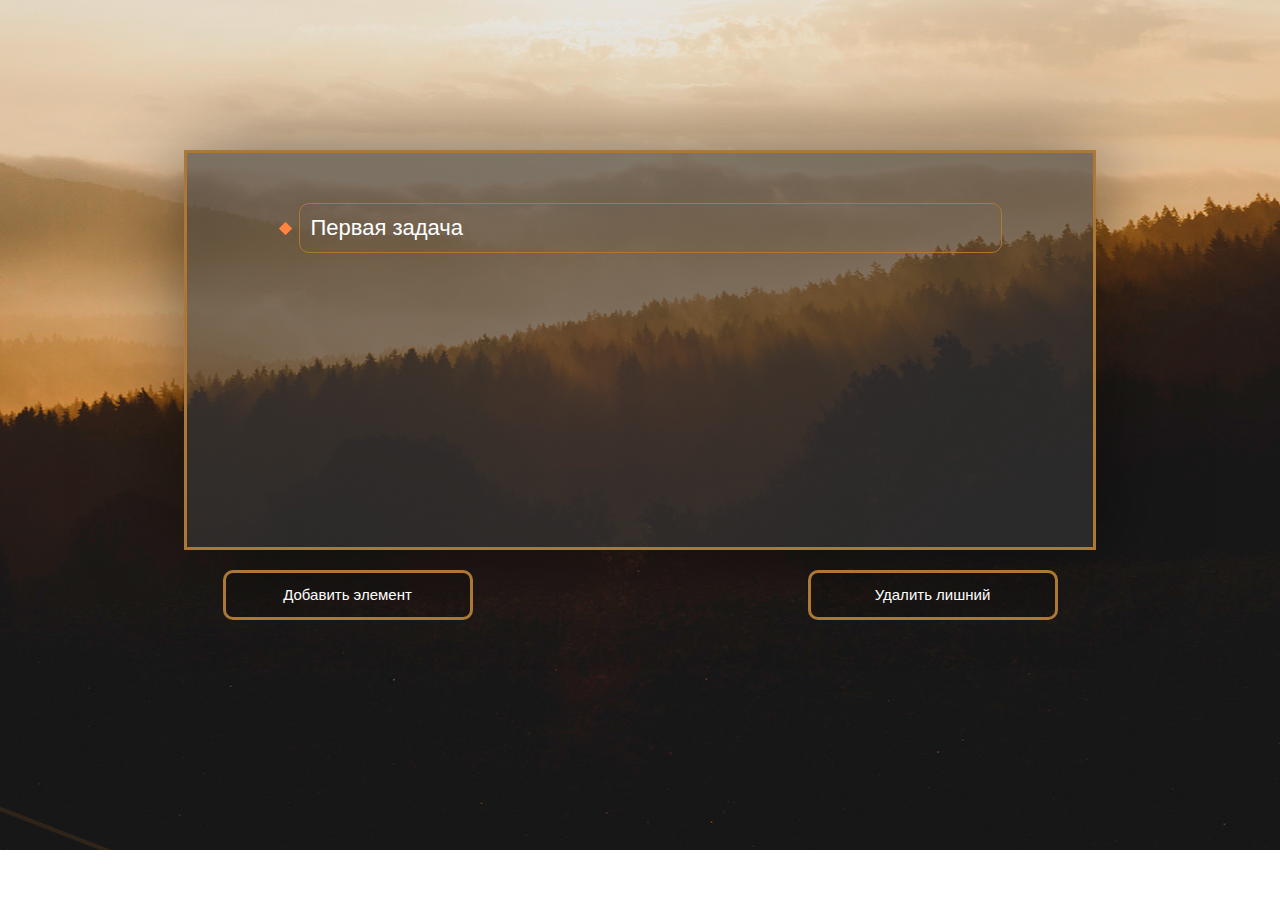
<file: lesson_15/index.html>
<!DOCTYPE html>
<html lang="ru">
  <head>
    <meta charset="utf-8">
    <meta http-equiv="X-UA-Compatible" content="IE=edge">
    <meta name="viewport" content="width=device-width, initial-scale=1">
   	<title>JS</title>
  </head>
  <body>
	<div class="main" id="main">
	<div class="container">
		<div class="main_field">
			<ul id="list">
				<li class="item">Первая задача</li>

			</ul>

		</div>
		<div class="row">
			<div class="col-md-6 ">
				<button class="main_btn center-block" id="btn1">
					Добавить элемент
				</button>
			</div>
			<div class="col-md-6 ">
				<button class="main_btn center-block" id="btn2">
					Удалить лишний
				</button>
			</div>
		</div>
	</div>
	</div>
	

	<div class="popup">
		<div class="close">&times</div>
		<p>Все дела на сегодня выполнены!</p>
	</div>
	<link rel="stylesheet" href="style.css">
	<link rel="stylesheet" href="bootstrap.min.css">
	<script src="script.js"></script>
  </body>
</html>
</file>
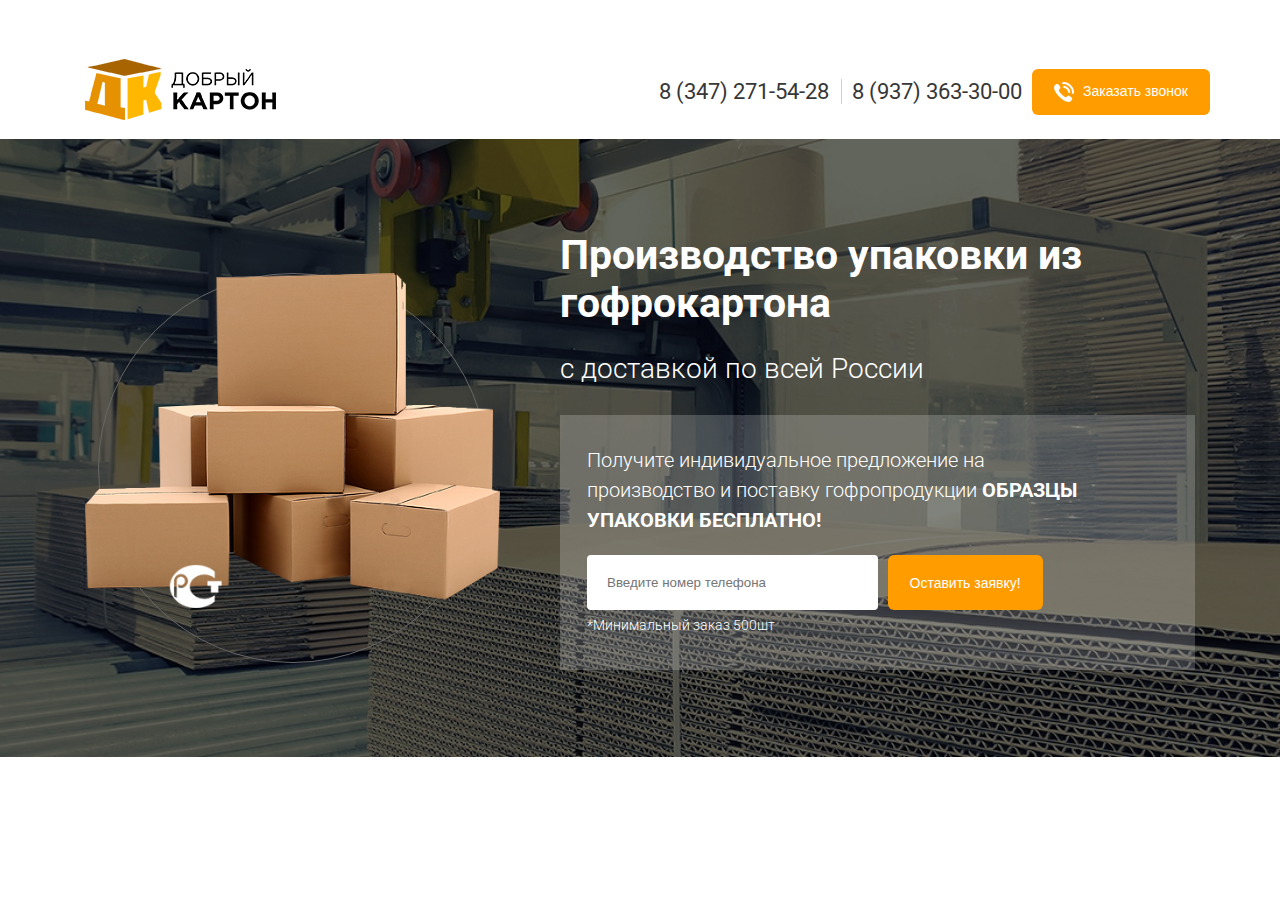
<file: lesson_16/src/index.html>
<!DOCTYPE html>
<html lang="en">
	<head>
		<meta charset="utf-8">
		<meta name="viewport" content="width=device-width, initial-scale=1, shrink-to-fit=no">
		<meta name="description" content="">
		<meta name="author" content="">
		<link rel="icon" href="../../../../favicon.ico">
    <link href="https://fonts.googleapis.com/css?family=Roboto:300,400,700,900&amp;subset=cyrillic" rel="stylesheet">
    <link rel="stylesheet" href="css/bootstrap-grid.min.css">

		<title></title>

		<!-- Custom styles for this template -->
		<link href="css/styles.css" rel="stylesheet">
	</head>
	<body>
 	<header class="header">
   <div class="container">
    <div class="row align-items-center">
     <div class="col-4">
       <div class="header__logo">
        <img src="img/header-logo.png" alt="Добрый Картон">
       </div>
     </div>
     <div class="col-8">
      <div class="row justify-content-end align-items-center">
       <div class="header__phone">
       8 (347) 271-54-28
       </div>
       <div class="header__phone">
        8 (937) 363-30-00
       </div>
       <button class="header__button button">
        <img src="img/header-icon.png" alt="Телефон">
         Заказать звонок
       </button>
      </div>
     </div>
    </div>
   </div>
  </header>

  <section class="main">
    <div class="container">
     <div class="row align-items-center">
      <div class="col-5">
        <div class="main__img">
         <img src="img/boxes.png" alt="Коробки">
        </div>
      </div>
      <!-- /.col-5 -->
      <div class="col-7">
        <div class="main-text">
         <h1 class="main-text__title">
          Производство упаковки из гофрокартона
         </h1>
         <!-- /.main-text__title -->
         <div class="main-text__subtitle">
          с доставкой по всей России
         </div>
         <!-- /.main-text__subtitle -->
         <div class="main-text__form">
          <div class="form-title">
            Получите индивидуальное предложение
            на производство и поставку гофропродукции
            <span class="form-title__important">Образцы упаковки бесплатно!</span>
          </div> <!-- form-title -->
          <form action="#" class="form">
            <input class="form__input" type="tel" placeholder="Введите номер телефона">
            <button class="button button__big" type="submit">Оставить заявку!</button>
          </form>
          <small class="form-small">*Минимальный заказ 500шт</small>
         </div>
         <!-- /.main-text__form -->
        </div>
        <!-- /.main-text -->
      </div>
      <!-- /.col-7 -->
    </div>
    <!-- /.row -->
    </div>
    <!-- /.container -->
  </section>
  <!-- /.main -->

  <div class="overlay">
    <div class="popup">
      <div class="popup-title">
        Форма обратной связи</div>
      <!-- /.popup-title -->
      <div class="popup-close">&times;</div>
      <!-- /.popup-close -->
      <div class="popup-form">
        <form action="#" class="main-form">
          <div class="popup-form__header">
            Получите индивидуальное предложение
            <span>на производство и поставку изделий</span>
          </div>
          <label for="phone" class="popup-form__label">
            Введите ваш номер телефона:
          </label>
          <input type="tel" class="popup-form__input" name="phone" placeholder="+7 (ХХХ) ХХХ-ХХ-ХХ" required>
          <button class="button popup-form__btn">Оставить заявку!</button>
          <div class="popup-form__note">*Минимальный заказ 500шт</div>
        </form>
      </div>
      <!-- /.popup-form -->
    </div>
    <!-- /.popup -->
  </div>
  <!-- /.overlay -->

  <script src="https://cdnjs.cloudflare.com/ajax/libs/jquery/3.3.1/jquery.slim.min.js"></script>
  <script src="jquery.slim.min.js"></script>
  <script src="jquery.maskedinput.min.js"></script>

  <script>
   $(".popup-form__input").mask("(999) 999-9999");
  </script>
  <script>
    $(document).ready(function() {
     $('.header__button').on("click", function() {
      $('.overlay').show();
     })

      $('.popup-close').on("click", function() {
      $('.overlay').hide();
     })
    });
  </script>
	</body>
</html>
</file>
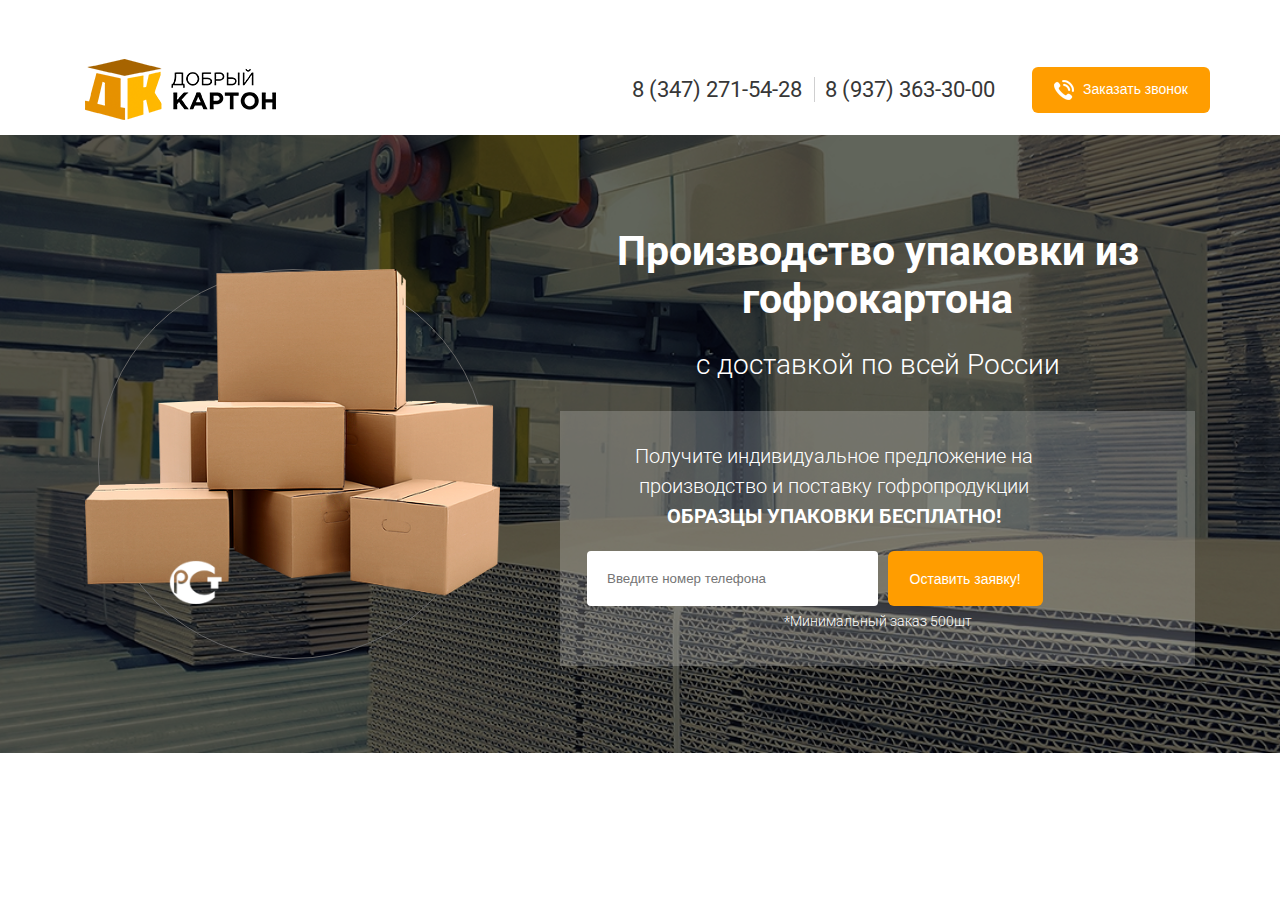
<file: lesson_17/src/index.html>
<!DOCTYPE html>
<html lang="en">
	<head>
		<meta charset="utf-8">
		<meta name="viewport" content="width=device-width, initial-scale=1, shrink-to-fit=no">
		<meta name="description" content="">
		<meta name="author" content="">
		<link rel="icon" href="../../../../favicon.ico">
    <link href="https://fonts.googleapis.com/css?family=Roboto:300,400,700,900&amp;subset=cyrillic" rel="stylesheet">
    <link rel="stylesheet" href="css/bootstrap-grid.min.css">

		<title></title>

		<!-- Custom styles for this template -->
		<link href="css/styles.css" rel="stylesheet">
	</head>
	<body>
 	<header class="header">
   <div class="container">
    <div class="row align-items-center">
     <div class="col-3 col-md-4">
       <div class="header__logo">
       </div>
     </div>
     <div class="col-9 col-md-8">
      <div class="row justify-content-end align-items-center">
       <div class="header__phones">
         <div class="header__phone">
         8 (347) 271-54-28
         </div>
         <div class="header__phone">
          8 (937) 363-30-00
         </div>
       </div>
       <button class="header__button button">
        <img src="img/header-icon.png" alt="Телефон">
         <span class="hidden-mobile hidden-md">Заказать звонок</span>
       </button>
      </div>
     </div>
    </div>
   </div>
  </header>

  <section class="main">
    <div class="container">
     <div class="row align-items-center">
      <div class="col-12 col-lg-5">
        <div class="main__img hidden-mobile">
         <img src="img/boxes.png" alt="Коробки">
        </div>
      </div>
      <!-- /.col-5 -->
      <div class="col-12 col-lg-7">
        <div class="main-text">
         <h1 class="main-text__title">
          Производство упаковки из гофрокартона
         </h1>
         <!-- /.main-text__title -->
         <div class="main-text__subtitle">
          с доставкой по всей России
         </div>
         <!-- /.main-text__subtitle -->
         <div class="main-text__form">
          <div class="form-title">
            Получите индивидуальное предложение
            на производство и поставку гофропродукции
            <span class="form-title__important">Образцы упаковки бесплатно!</span>
          </div> <!-- form-title -->
          <form action="#" class="form">
            <input class="form__input" type="tel" placeholder="Введите номер телефона">
            <button class="button button__big" type="submit">Оставить заявку!</button>
          </form>
          <small class="form-small">*Минимальный заказ 500шт</small>
         </div>
         <!-- /.main-text__form -->
        </div>
        <!-- /.main-text -->
      </div>
      <!-- /.col-7 -->
    </div>
    <!-- /.row -->
    </div>
    <!-- /.container -->
  </section>
  <!-- /.main -->

  <div class="overlay">
    <div class="popup">
      <div class="popup-title">
        Форма обратной связи</div>
      <!-- /.popup-title -->
      <div class="popup-close">&times;</div>
      <!-- /.popup-close -->
      <div class="popup-form">
        <form action="#" class="main-form">
          <div class="popup-form__header">
            Получите индивидуальное предложение
            <span>на производство и поставку изделий</span>
          </div>
          <label for="phone" class="popup-form__label">
            Введите ваш номер телефона:
          </label>
          <input type="tel" class="popup-form__input" name="phone" placeholder="+7 (ХХХ) ХХХ-ХХ-ХХ" required>
          <button class="button popup-form__btn">Оставить заявку!</button>
          <div class="popup-form__note">*Минимальный заказ 500шт</div>
        </form>
      </div>
      <!-- /.popup-form -->
    </div>
    <!-- /.popup -->
  </div>
  <!-- /.overlay -->

  <script src="https://cdnjs.cloudflare.com/ajax/libs/jquery/3.3.1/jquery.slim.min.js"></script>
  <script src="jquery.slim.min.js"></script>
  <script src="jquery.maskedinput.min.js"></script>

  <script>
   $(".popup-form__input").mask("(999) 999-9999");
  </script>
  <script>
    $(document).ready(function() {
     $('.header__button').on("click", function() {
      $('.overlay').show();
     })

      $('.popup-close').on("click", function() {
      $('.overlay').hide();
     })
    });
  </script>
	</body>
</html>
</file>
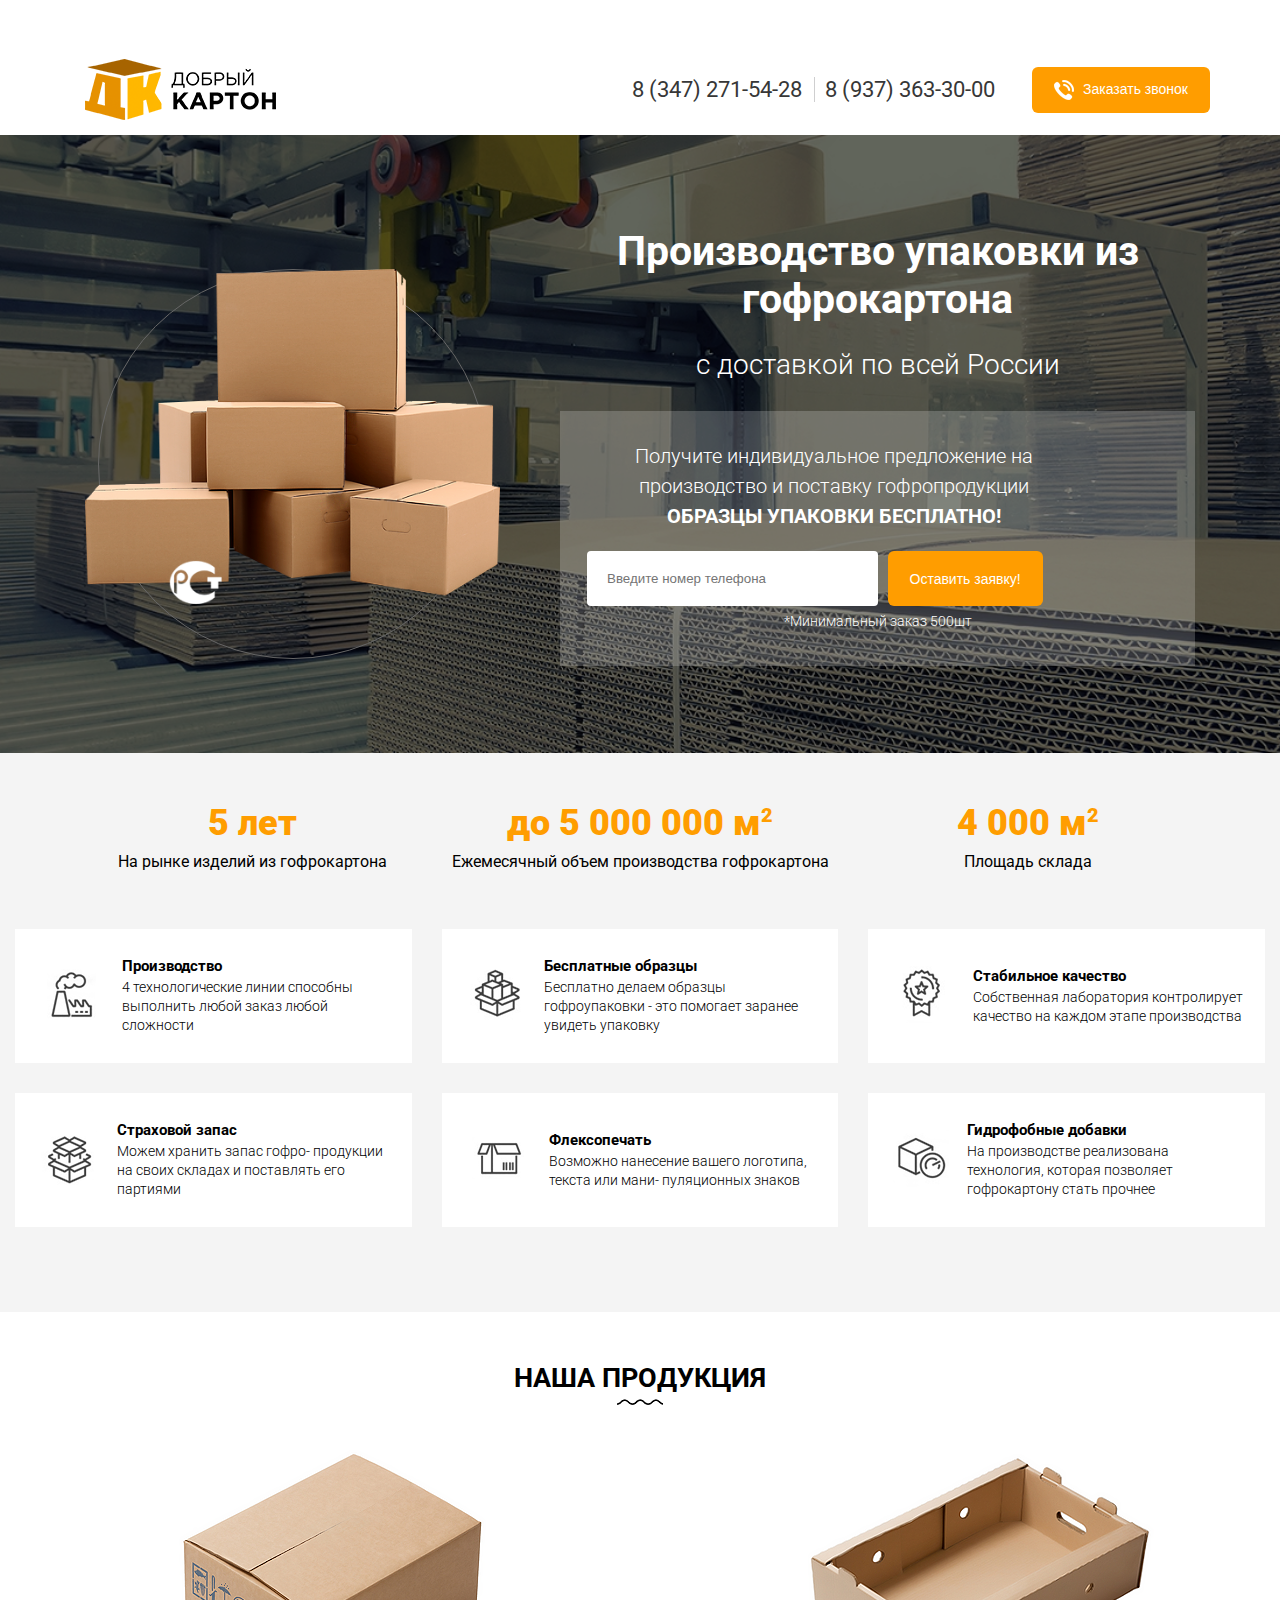
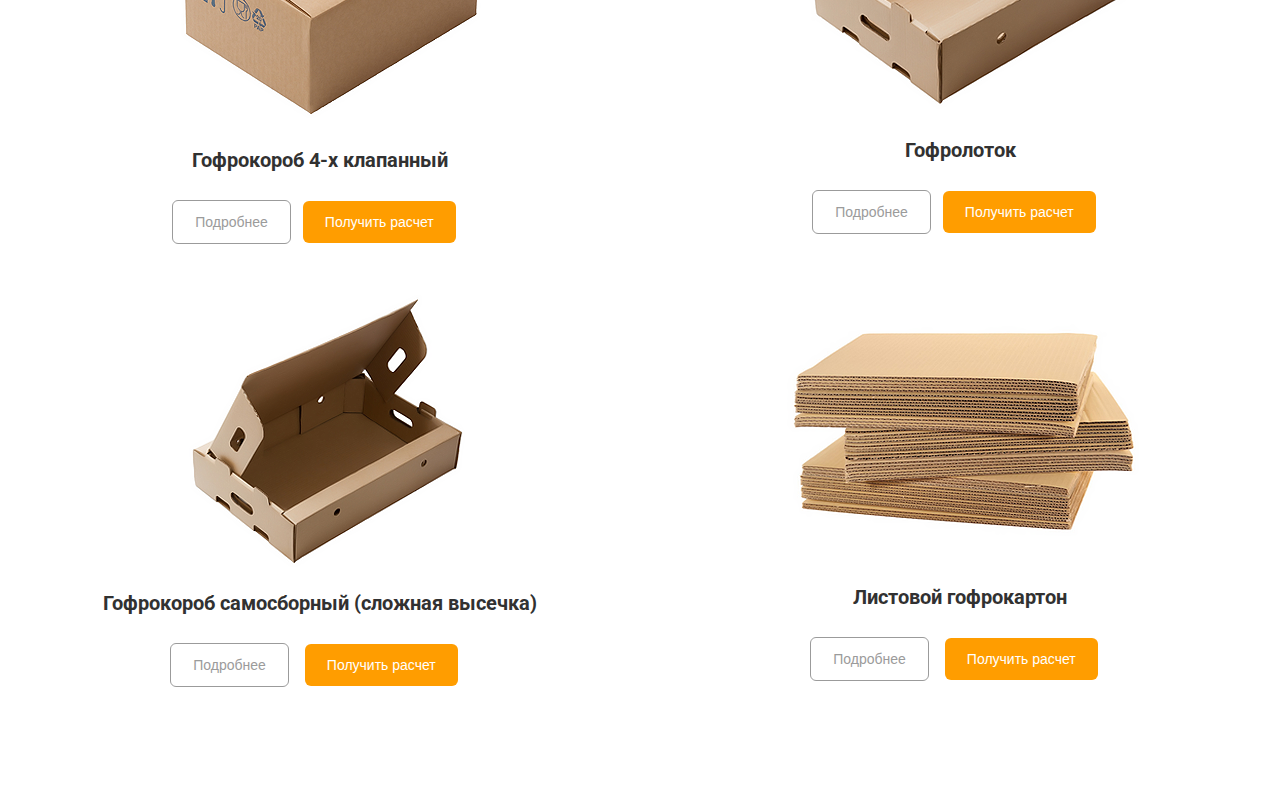
<file: lesson_18/src/index.html>
<!DOCTYPE html>
<html lang="en">
	<head>
		<meta charset="utf-8">
		<meta name="viewport" content="width=device-width, initial-scale=1, shrink-to-fit=no">
		<meta name="description" content="">
		<meta name="author" content="">
		<link rel="icon" href="../../../../favicon.ico">
    <link href="https://fonts.googleapis.com/css?family=Roboto:300,400,700,900&amp;subset=cyrillic" rel="stylesheet">
    <link rel="stylesheet" href="css/bootstrap-grid.min.css">

		<title></title>

		<!-- Custom styles for this template -->
		<link href="css/styles.css" rel="stylesheet">
	</head>
	<body>
 	<header class="header">
   <div class="container">
    <div class="row align-items-center">
     <div class="col-3 col-md-4">
       <div class="header__logo">
       </div>
     </div>
     <div class="col-9 col-md-8">
      <div class="row justify-content-end align-items-center">
       <div class="header__phones">
         <div class="header__phone">
         8 (347) 271-54-28
         </div>
         <div class="header__phone">
          8 (937) 363-30-00
         </div>
       </div>
       <button class="header__button button">
        <img src="img/header-icon.png" alt="Телефон">
         <span class="hidden-mobile hidden-md">Заказать звонок</span>
       </button>
      </div>
     </div>
    </div>
   </div>
  </header>

  <section class="main">
    <div class="container">
     <div class="row align-items-center">
      <div class="col-12 col-lg-5">
        <div class="main__img hidden-mobile">
         <img src="img/boxes.png" alt="Коробки">
        </div>
      </div>
      <!-- /.col-5 -->
      <div class="col-12 col-lg-7">
        <div class="main-text">
         <h1 class="main-text__title">
          Производство упаковки из гофрокартона
         </h1>
         <!-- /.main-text__title -->
         <div class="main-text__subtitle">
          с доставкой по всей России
         </div>
         <!-- /.main-text__subtitle -->
         <div class="main-text__form">
          <div class="form-title">
            Получите индивидуальное предложение
            на производство и поставку гофропродукции
            <span class="form-title__important">Образцы упаковки бесплатно!</span>
          </div> <!-- form-title -->
          <form action="#" class="form">
            <input class="form__input" type="tel" placeholder="Введите номер телефона">
            <button class="button button__big" type="submit">Оставить заявку!</button>
          </form>
          <small class="form-small">*Минимальный заказ 500шт</small>
         </div>
         <!-- /.main-text__form -->
        </div>
        <!-- /.main-text -->
      </div>
      <!-- /.col-7 -->
    </div>
    <!-- /.row -->
    </div>
    <!-- /.container -->
  </section>
  <!-- /.main -->

  <section class="features">
    <div class="numbers">
      <div class="numbers-block">
        <div class="numbers-block__title">
        5 лет  
        </div>
        <!-- /.numbers-block__title -->
        <div class="numbers-block__subtitle">
          На рынке изделий из гофрокартона
        </div>
        <!-- /.numbers-block__subtitle -->
      </div>
      <!-- /.numbers-block -->
      <div class="numbers-block">
        <div class="numbers-block__title">
          до 5 000 000 м<sup>2</sup>
        </div>
        <!-- /.numbers-block__title -->
        <div class="numbers-block__subtitle">
          Ежемесячный объем производства гофрокартона
        </div>
        <!-- /.numbers-block__subtitle -->
      </div>
      <!-- /.numbers-block -->
      <div class="numbers-block">
        <div class="numbers-block__title">
          4 000 м<sup>2</sup>
        </div>
        <!-- /.numbers-block__title -->
        <div class="numbers-block__subtitle">
          Площадь склада
        </div>
        <!-- /.numbers-block__subtitle -->
      </div>
      <!-- /.numbers-block -->
    </div>
    <!-- /.numbers -->

    <div class="feature-blocks">
     <div class="feature-block">
      <div class="feature-block__img">
       <img src="img/features/img-1.png" alt="Производство">
      </div>
      <!-- /.feature-block__img -->
      <div class="feature-block__text">
       <div class="feature-block__title">
        Производство
       </div>
       <!-- /.feature-block__title -->
       <div class="feature-block__subtitle">
        4 технологические линии способны выполнить любой заказ любой сложности
       </div>
       <!-- /.feature-block__subtitle -->
      </div>
      <!-- /.feature-block__text -->
     </div>
     <div class="feature-block">
      <div class="feature-block__img">
       <img src="img/features/img-2.png" alt=" Бесплатные образцы">
      </div>
      <!-- /.feature-block__img -->
      <div class="feature-block__text">
       <div class="feature-block__title">
         Бесплатные образцы
       </div>
       <!-- /.feature-block__title -->
       <div class="feature-block__subtitle">
        Бесплатно делаем образцы гофроупаковки - это помогает заранее увидеть упаковку
       </div>
       <!-- /.feature-block__subtitle -->
      </div>
      <!-- /.feature-block__text -->
     </div>

     <div class="feature-block">
      <div class="feature-block__img">
       <img src="img/features/img-3.png" alt="Стабильное качество">
      </div>
      <!-- /.feature-block__img -->
      <div class="feature-block__text">
       <div class="feature-block__title">
        Стабильное качество
       </div>
       <!-- /.feature-block__title -->
       <div class="feature-block__subtitle">
        Собственная лаборатория контролирует качество на каждом этапе производства
       </div>
       <!-- /.feature-block__subtitle -->
      </div>
      <!-- /.feature-block__text -->
     </div>

     <div class="feature-block">
      <div class="feature-block__img">
       <img src="img/features/img-4.png" alt="Страховой запас">
      </div>
      <!-- /.feature-block__img -->
      <div class="feature-block__text">
       <div class="feature-block__title">
        Страховой запас
       </div>
       <!-- /.feature-block__title -->
       <div class="feature-block__subtitle">
        Можем хранить запас гофро- продукции на своих складах и поставлять его партиями
       </div>
       <!-- /.feature-block__subtitle -->
      </div>
      <!-- /.feature-block__text -->
     </div>

     <div class="feature-block">
      <div class="feature-block__img">
       <img src="img/features/img-5.png" alt="Флексопечать">
      </div>
      <!-- /.feature-block__img -->
      <div class="feature-block__text">
       <div class="feature-block__title">
        Флексопечать
       </div>
       <!-- /.feature-block__title -->
       <div class="feature-block__subtitle">
        Возможно нанесение вашего  логотипа, текста или мани- пуляционных знаков
       </div>
       <!-- /.feature-block__subtitle -->
      </div>
      <!-- /.feature-block__text -->
     </div>

     <div class="feature-block">
      <div class="feature-block__img">
       <img src="img/features/img-6.png" alt="Гидрофобные добавки">
      </div>
      <!-- /.feature-block__img -->
      <div class="feature-block__text">
       <div class="feature-block__title">
        Гидрофобные добавки
       </div>
       <!-- /.feature-block__title -->
       <div class="feature-block__subtitle">
        На производстве реализована технология, которая позволяет гофрокартону стать прочнее
       </div>
       <!-- /.feature-block__subtitle -->
      </div>
      <!-- /.feature-block__text -->
     </div>
    </div>
    <!-- /.feature-blocks -->
  </section>
  <!-- /.features -->

  <section class="products">
   <div class="section-title">наша Продукция</div>
   <!-- /.products__title -->
   <div class="row products-blocks">
    <div class="col-12 col-md-6 products-block">
     <div class="products-block__img">
      <img src="img/products/img-1.png" alt="Гофрокороб 4-х клапанный">
     </div>
     <!-- /.products-block__img -->
     <div class="products-block__title">
      Гофрокороб 4-х клапанный
     </div>
     <!-- /.products-block__title -->
     <div class="products-block__buttons">
      <button class="button-o button products-block__button">Подробнее</button><button class="button products-block__button">Получить расчет</button>
     </div>
     <!-- /.product-block__buttons -->
    </div>
    <!-- /.col-6 products-block -->
    <div class="col-12 col-md-6 products-block">
     <div class="products-block__img">
      <img src="img/products/img-2.png" alt="Гофролоток">
     </div>
     <!-- /.products-block__img -->
     <div class="products-block__title">
      Гофролоток
     </div>
     <!-- /.products-block__title -->
     <div class="products-block__buttons">
      <button class="button-o button products-block__button">Подробнее</button><button class="button products-block__button">Получить расчет</button>
     </div>
     <!-- /.product-block__buttons -->
    </div>
    <!-- /.col-6 products-block -->
   </div>
   <!-- /.row -->
   <div class="row  products-blocks">
    <div class="col-12 col-md-6 products-block">
     <div class="products-block__img">
      <img src="img/products/img-3.png" alt="Гофрокороб самосборный (сложная высечка)">
     </div>
     <!-- /.products-block__img -->
     <div class="products-block__title">
      Гофрокороб самосборный (сложная высечка)
     </div>
     <!-- /.products-block__title -->
     <div class="products-block__buttons">
      <button class="button-o button products-block__button">Подробнее</button>
      <button class="button products-block__button">Получить расчет</button>
     </div>
     <!-- /.product-block__buttons -->
    </div>
    <!-- /.col-6 products-block -->
    <div class="col-12 col-md-6 products-block">
     <div class="products-block__img">
      <img src="img/products/img-4.png" alt="Листовой гофрокартон">
     </div>
     <!-- /.products-block__img -->
     <div class="products-block__title">
      Листовой гофрокартон
     </div>
     <!-- /.products-block__title -->
     <div class="products-block__buttons"><button class="button-o button products-block__button">Подробнее</button>
      <button class="button products-block__button">Получить расчет</button>
     </div>
     <!-- /.product-block__buttons -->
    </div>
    <!-- /.col-6 products-block -->
   </div>
   <!-- /.row -->
  </section>
  <!-- /.products -->

  <div class="overlay">
    <div class="popup">
      <div class="popup-title">
        Форма обратной связи</div>
      <!-- /.popup-title -->
      <div class="popup-close">&times;</div>
      <!-- /.popup-close -->
      <div class="popup-form">
        <form action="#" class="main-form">
          <div class="popup-form__header">
            Получите индивидуальное предложение
            <span>на производство и поставку изделий</span>
          </div>
          <label for="phone" class="popup-form__label">
            Введите ваш номер телефона:
          </label>
          <input type="tel" class="popup-form__input" name="phone" placeholder="+7 (ХХХ) ХХХ-ХХ-ХХ" required>
          <button class="button popup-form__btn">Оставить заявку!</button>
          <div class="popup-form__note">*Минимальный заказ 500шт</div>
        </form>
      </div>
      <!-- /.popup-form -->
    </div>
    <!-- /.popup -->
  </div>
  <!-- /.overlay -->

  <script src="https://cdnjs.cloudflare.com/ajax/libs/jquery/3.3.1/jquery.slim.min.js"></script>
  <script src="jquery.slim.min.js"></script>
  <script src="jquery.maskedinput.min.js"></script>

  <script>
   $(".popup-form__input").mask("(999) 999-9999");
  </script>
  <script>
    $(document).ready(function() {
     $('.header__button').on("click", function() {
      $('.overlay').show();
     })

      $('.popup-close').on("click", function() {
      $('.overlay').hide();
     })
    });
  </script>
	</body>
</html>
</file>
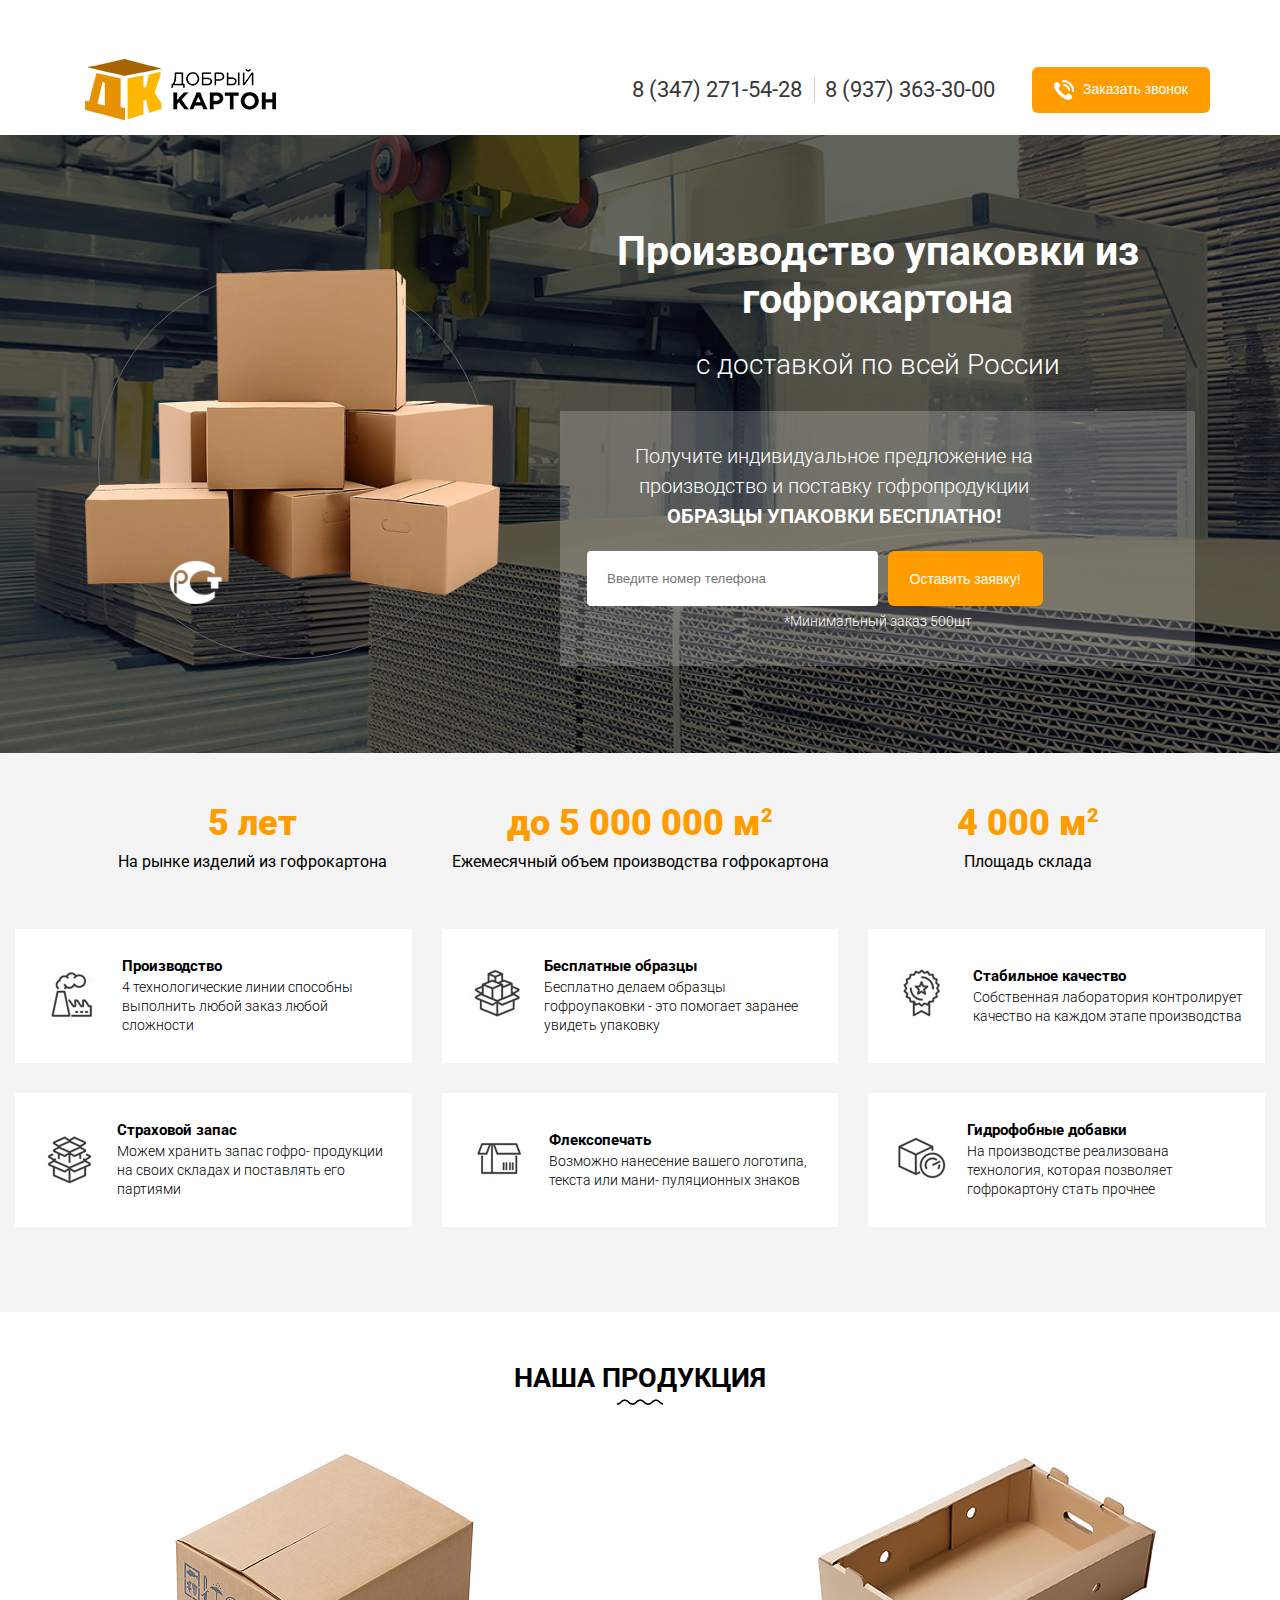
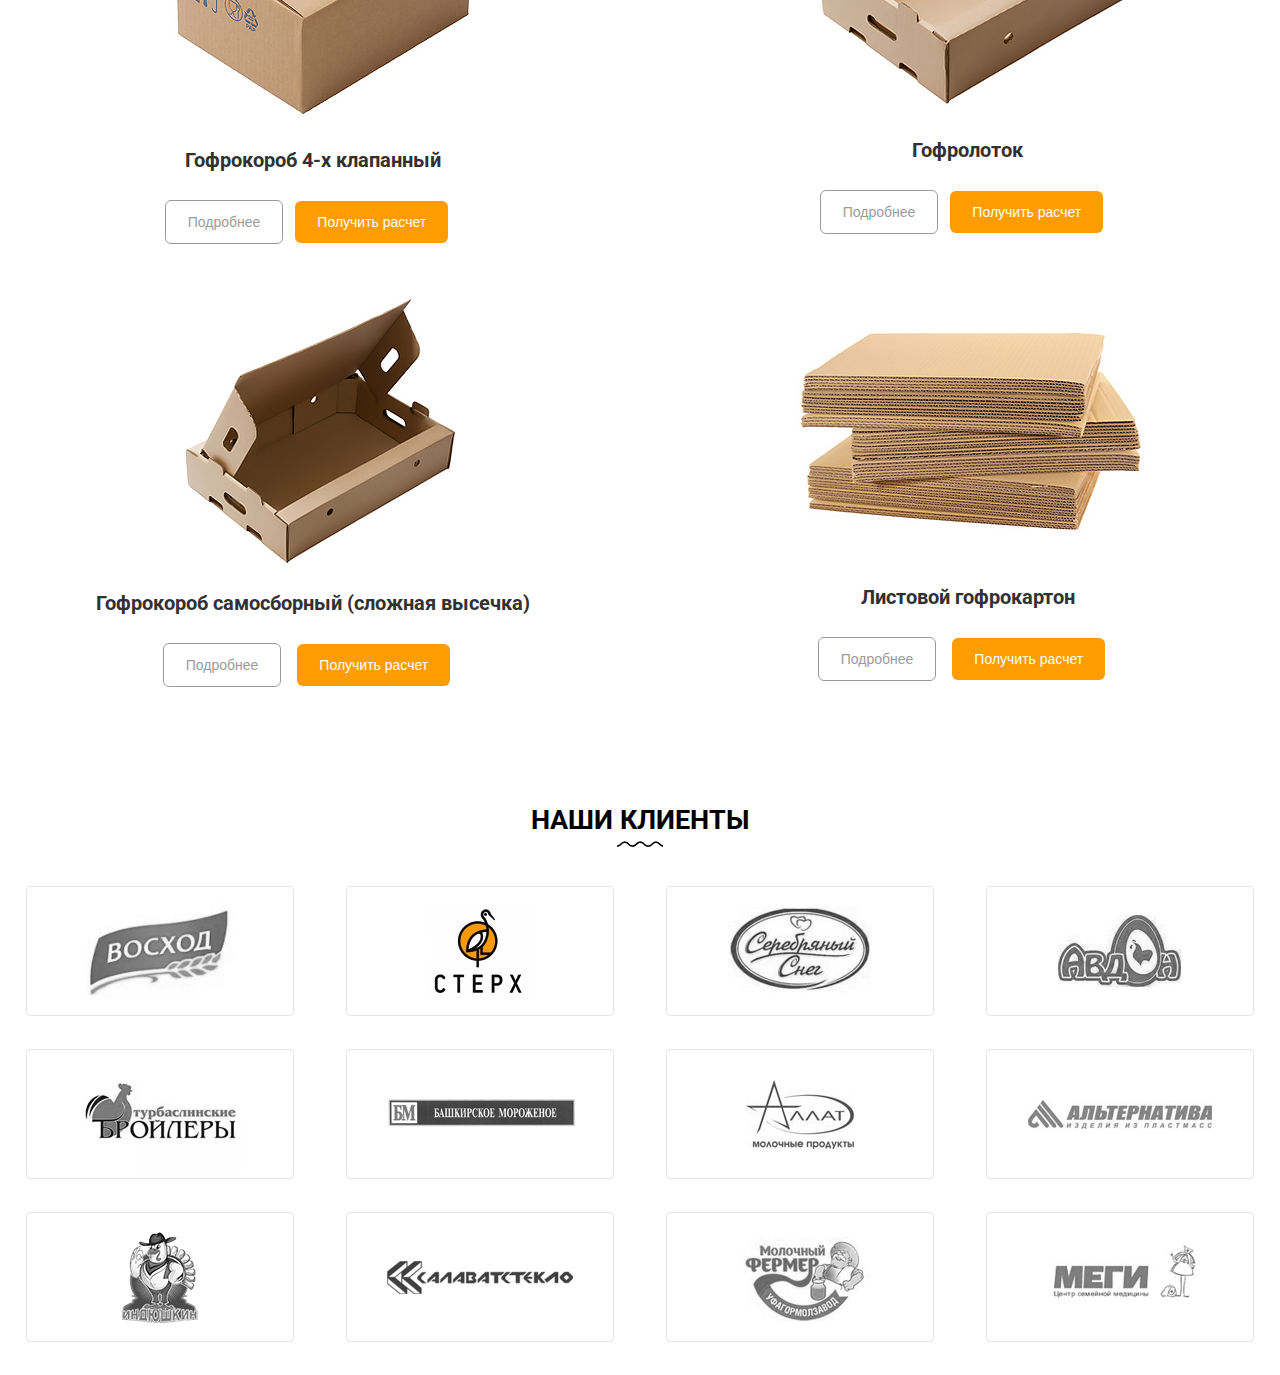
<file: lesson_18_add/src/index.html>
<!DOCTYPE html>
<html lang="en">
	<head>
		<meta charset="utf-8">
		<meta name="viewport" content="width=device-width, initial-scale=1, shrink-to-fit=no">
		<meta name="description" content="">
		<meta name="author" content="">
		<link rel="icon" href="../../../../favicon.ico">
    <link href="https://fonts.googleapis.com/css?family=Roboto:300,400,700,900&amp;subset=cyrillic" rel="stylesheet">
    <link rel="stylesheet" href="css/bootstrap-grid.min.css">

		<title></title>

		<!-- Custom styles for this template -->
		<link href="css/styles.css" rel="stylesheet">
	</head>
	<body>
 	<header class="header">
   <div class="container">
    <div class="row align-items-center">
     <div class="col-3 col-md-4">
       <div class="header__logo">
       </div>
     </div>
     <div class="col-9 col-md-8">
      <div class="row justify-content-end align-items-center">
       <div class="header__phones">
         <div class="header__phone">
         8 (347) 271-54-28
         </div>
         <div class="header__phone">
          8 (937) 363-30-00
         </div>
       </div>
       <button class="header__button button">
        <img src="img/header-icon.png" alt="Телефон">
         <span class="hidden-mobile hidden-md">Заказать звонок</span>
       </button>
      </div>
     </div>
    </div>
   </div>
  </header>

  <section class="main">
    <div class="container">
     <div class="row align-items-center">
      <div class="col-12 col-lg-5">
        <div class="main__img hidden-mobile">
         <img src="img/boxes.png" alt="Коробки">
        </div>
      </div>
      <!-- /.col-5 -->
      <div class="col-12 col-lg-7">
        <div class="main-text">
         <h1 class="main-text__title">
          Производство упаковки из гофрокартона
         </h1>
         <!-- /.main-text__title -->
         <div class="main-text__subtitle">
          с доставкой по всей России
         </div>
         <!-- /.main-text__subtitle -->
         <div class="main-text__form">
          <div class="form-title">
            Получите индивидуальное предложение
            на производство и поставку гофропродукции
            <span class="form-title__important">Образцы упаковки бесплатно!</span>
          </div> <!-- form-title -->
          <form action="#" class="form">
            <input class="form__input" type="tel" placeholder="Введите номер телефона">
            <button class="button button__big" type="submit">Оставить заявку!</button>
          </form>
          <small class="form-small">*Минимальный заказ 500шт</small>
         </div>
         <!-- /.main-text__form -->
        </div>
        <!-- /.main-text -->
      </div>
      <!-- /.col-7 -->
    </div>
    <!-- /.row -->
    </div>
    <!-- /.container -->
  </section>
  <!-- /.main -->

  <section class="features">
    <div class="numbers">
      <div class="numbers-block">
        <div class="numbers-block__title">
        5 лет  
        </div>
        <!-- /.numbers-block__title -->
        <div class="numbers-block__subtitle">
          На рынке изделий из гофрокартона
        </div>
        <!-- /.numbers-block__subtitle -->
      </div>
      <!-- /.numbers-block -->
      <div class="numbers-block">
        <div class="numbers-block__title">
          до 5 000 000 м<sup>2</sup>
        </div>
        <!-- /.numbers-block__title -->
        <div class="numbers-block__subtitle">
          Ежемесячный объем производства гофрокартона
        </div>
        <!-- /.numbers-block__subtitle -->
      </div>
      <!-- /.numbers-block -->
      <div class="numbers-block">
        <div class="numbers-block__title">
          4 000 м<sup>2</sup>
        </div>
        <!-- /.numbers-block__title -->
        <div class="numbers-block__subtitle">
          Площадь склада
        </div>
        <!-- /.numbers-block__subtitle -->
      </div>
      <!-- /.numbers-block -->
    </div>
    <!-- /.numbers -->

    <div class="feature-blocks">
     <div class="feature-block">
      <div class="feature-block__img">
       <img src="img/features/img-1.png" alt="Производство">
      </div>
      <!-- /.feature-block__img -->
      <div class="feature-block__text">
       <div class="feature-block__title">
        Производство
       </div>
       <!-- /.feature-block__title -->
       <div class="feature-block__subtitle">
        4 технологические линии способны выполнить любой заказ любой сложности
       </div>
       <!-- /.feature-block__subtitle -->
      </div>
      <!-- /.feature-block__text -->
     </div>
     <div class="feature-block">
      <div class="feature-block__img">
       <img src="img/features/img-2.png" alt=" Бесплатные образцы">
      </div>
      <!-- /.feature-block__img -->
      <div class="feature-block__text">
       <div class="feature-block__title">
         Бесплатные образцы
       </div>
       <!-- /.feature-block__title -->
       <div class="feature-block__subtitle">
        Бесплатно делаем образцы гофроупаковки - это помогает заранее увидеть упаковку
       </div>
       <!-- /.feature-block__subtitle -->
      </div>
      <!-- /.feature-block__text -->
     </div>

     <div class="feature-block">
      <div class="feature-block__img">
       <img src="img/features/img-3.png" alt="Стабильное качество">
      </div>
      <!-- /.feature-block__img -->
      <div class="feature-block__text">
       <div class="feature-block__title">
        Стабильное качество
       </div>
       <!-- /.feature-block__title -->
       <div class="feature-block__subtitle">
        Собственная лаборатория контролирует качество на каждом этапе производства
       </div>
       <!-- /.feature-block__subtitle -->
      </div>
      <!-- /.feature-block__text -->
     </div>

     <div class="feature-block">
      <div class="feature-block__img">
       <img src="img/features/img-4.png" alt="Страховой запас">
      </div>
      <!-- /.feature-block__img -->
      <div class="feature-block__text">
       <div class="feature-block__title">
        Страховой запас
       </div>
       <!-- /.feature-block__title -->
       <div class="feature-block__subtitle">
        Можем хранить запас гофро- продукции на своих складах и поставлять его партиями
       </div>
       <!-- /.feature-block__subtitle -->
      </div>
      <!-- /.feature-block__text -->
     </div>

     <div class="feature-block">
      <div class="feature-block__img">
       <img src="img/features/img-5.png" alt="Флексопечать">
      </div>
      <!-- /.feature-block__img -->
      <div class="feature-block__text">
       <div class="feature-block__title">
        Флексопечать
       </div>
       <!-- /.feature-block__title -->
       <div class="feature-block__subtitle">
        Возможно нанесение вашего  логотипа, текста или мани- пуляционных знаков
       </div>
       <!-- /.feature-block__subtitle -->
      </div>
      <!-- /.feature-block__text -->
     </div>

     <div class="feature-block">
      <div class="feature-block__img">
       <img src="img/features/img-6.png" alt="Гидрофобные добавки">
      </div>
      <!-- /.feature-block__img -->
      <div class="feature-block__text">
       <div class="feature-block__title">
        Гидрофобные добавки
       </div>
       <!-- /.feature-block__title -->
       <div class="feature-block__subtitle">
        На производстве реализована технология, которая позволяет гофрокартону стать прочнее
       </div>
       <!-- /.feature-block__subtitle -->
      </div>
      <!-- /.feature-block__text -->
     </div>
    </div>
    <!-- /.feature-blocks -->
  </section>
  <!-- /.features -->

  <section class="products">
   <div class="section-title">наша Продукция</div>
   <!-- /.products__title -->
   <div class="row">
    <div class="col-12 col-md-6 products-block">
     <div class="products-block__img">
      <img src="img/products/img-1.png" alt="Гофрокороб 4-х клапанный">
     </div>
     <!-- /.products-block__img -->
     <div class="products-block__title">
      Гофрокороб 4-х клапанный
     </div>
     <!-- /.products-block__title -->
     <div class="products-block__buttons">
      <button class="button-o button products-block__button">Подробнее</button><button class="button products-block__button">Получить расчет</button>
     </div>
     <!-- /.product-block__buttons -->
    </div>
    <!-- /.col-6 products-block -->
    <div class="col-12 col-md-6 products-block">
     <div class="products-block__img">
      <img src="img/products/img-2.png" alt="Гофролоток">
     </div>
     <!-- /.products-block__img -->
     <div class="products-block__title">
      Гофролоток
     </div>
     <!-- /.products-block__title -->
     <div class="products-block__buttons">
      <button class="button-o button products-block__button">Подробнее</button><button class="button products-block__button">Получить расчет</button>
     </div>
     <!-- /.product-block__buttons -->
    </div>
    <!-- /.col-6 products-block -->
   </div>
   <!-- /.row -->
   <div class="row">
    <div class="col-12 col-md-6 products-block">
     <div class="products-block__img">
      <img src="img/products/img-3.png" alt="Гофрокороб самосборный (сложная высечка)">
     </div>
     <!-- /.products-block__img -->
     <div class="products-block__title">
      Гофрокороб самосборный (сложная высечка)
     </div>
     <!-- /.products-block__title -->
     <div class="products-block__buttons">
      <button class="button-o button products-block__button">Подробнее</button>
      <button class="button products-block__button">Получить расчет</button>
     </div>
     <!-- /.product-block__buttons -->
    </div>
    <!-- /.col-6 products-block -->
    <div class="col-12 col-md-6 products-block">
     <div class="products-block__img">
      <img src="img/products/img-4.png" alt="Листовой гофрокартон">
     </div>
     <!-- /.products-block__img -->
     <div class="products-block__title">
      Листовой гофрокартон
     </div>
     <!-- /.products-block__title -->
     <div class="products-block__buttons"><button class="button-o button products-block__button">Подробнее</button>
      <button class="button products-block__button">Получить расчет</button>
     </div>
     <!-- /.product-block__buttons -->
    </div>
    <!-- /.col-6 products-block -->
   </div>
   <!-- /.row -->
  </section>
  <!-- /.products -->

  <section class="clients">
    <div class="section-title">
     Наши клиенты
    </div>
    <!-- /.section-title -->
    <div class="clients-blocks">
     <div class="clients__img">
      <img src="img/clients/img-1.png" alt="1">
     </div>
     <!-- /.clients__img -->
     <div class="clients__img">
      <img src="img/clients/img-2.png" alt="2">
     </div>
     <!-- /.clients__img -->
     <div class="clients__img">
      <img src="img/clients/img-3.png" alt="3">
     </div>
     <!-- /.clients__img -->
     <div class="clients__img">
      <img src="img/clients/img-4.png" alt="4">
     </div>
     <!-- /.clients__img -->
     <div class="clients__img">
      <img src="img/clients/img-5.png" alt="5">
     </div>
     <!-- /.clients__img -->
     <div class="clients__img">
      <img src="img/clients/img-6.png" alt="6">
     </div>
     <!-- /.clients__img -->
     <div class="clients__img">
      <img src="img/clients/img-7.png" alt="7">
     </div>
     <!-- /.clients__img -->
     <div class="clients__img">
      <img src="img/clients/img-8.png" alt="8">
     </div>
     <!-- /.clients__img -->
     <div class="clients__img">
      <img src="img/clients/img-9.png" alt="9">
     </div>
     <!-- /.clients__img -->
     <div class="clients__img">
      <img src="img/clients/img-10.png" alt="10">
     </div>
     <!-- /.clients__img -->
     <div class="clients__img">
      <img src="img/clients/img-11.png" alt="11">
     </div>
     <!-- /.clients__img -->
     <div class="clients__img">
      <img src="img/clients/img-12.png" alt="12">
     </div>
     <!-- /.clients__img -->
    </div>
    <!-- /.clients-blocks -->
  </section>
  <!-- /.clients -->

  <div class="overlay">
    <div class="popup">
      <div class="popup-title">
        Форма обратной связи</div>
      <!-- /.popup-title -->
      <div class="popup-close">&times;</div>
      <!-- /.popup-close -->
      <div class="popup-form">
        <form action="#" class="main-form">
          <div class="popup-form__header">
            Получите индивидуальное предложение
            <span>на производство и поставку изделий</span>
          </div>
          <label for="phone" class="popup-form__label">
            Введите ваш номер телефона:
          </label>
          <input type="tel" class="popup-form__input" name="phone" placeholder="+7 (ХХХ) ХХХ-ХХ-ХХ" required>
          <button class="button popup-form__btn">Оставить заявку!</button>
          <div class="popup-form__note">*Минимальный заказ 500шт</div>
        </form>
      </div>
      <!-- /.popup-form -->
    </div>
    <!-- /.popup -->
  </div>
  <!-- /.overlay -->

  <script src="https://cdnjs.cloudflare.com/ajax/libs/jquery/3.3.1/jquery.slim.min.js"></script>
  <script src="jquery.slim.min.js"></script>
  <script src="jquery.maskedinput.min.js"></script>

  <script>
   $(".popup-form__input").mask("(999) 999-9999");
  </script>
  <script>
    $(document).ready(function() {
     $('.header__button').on("click", function() {
      $('.overlay').show();
     })

      $('.popup-close').on("click", function() {
      $('.overlay').hide();
     })
    });
  </script>
	</body>
</html>
</file>
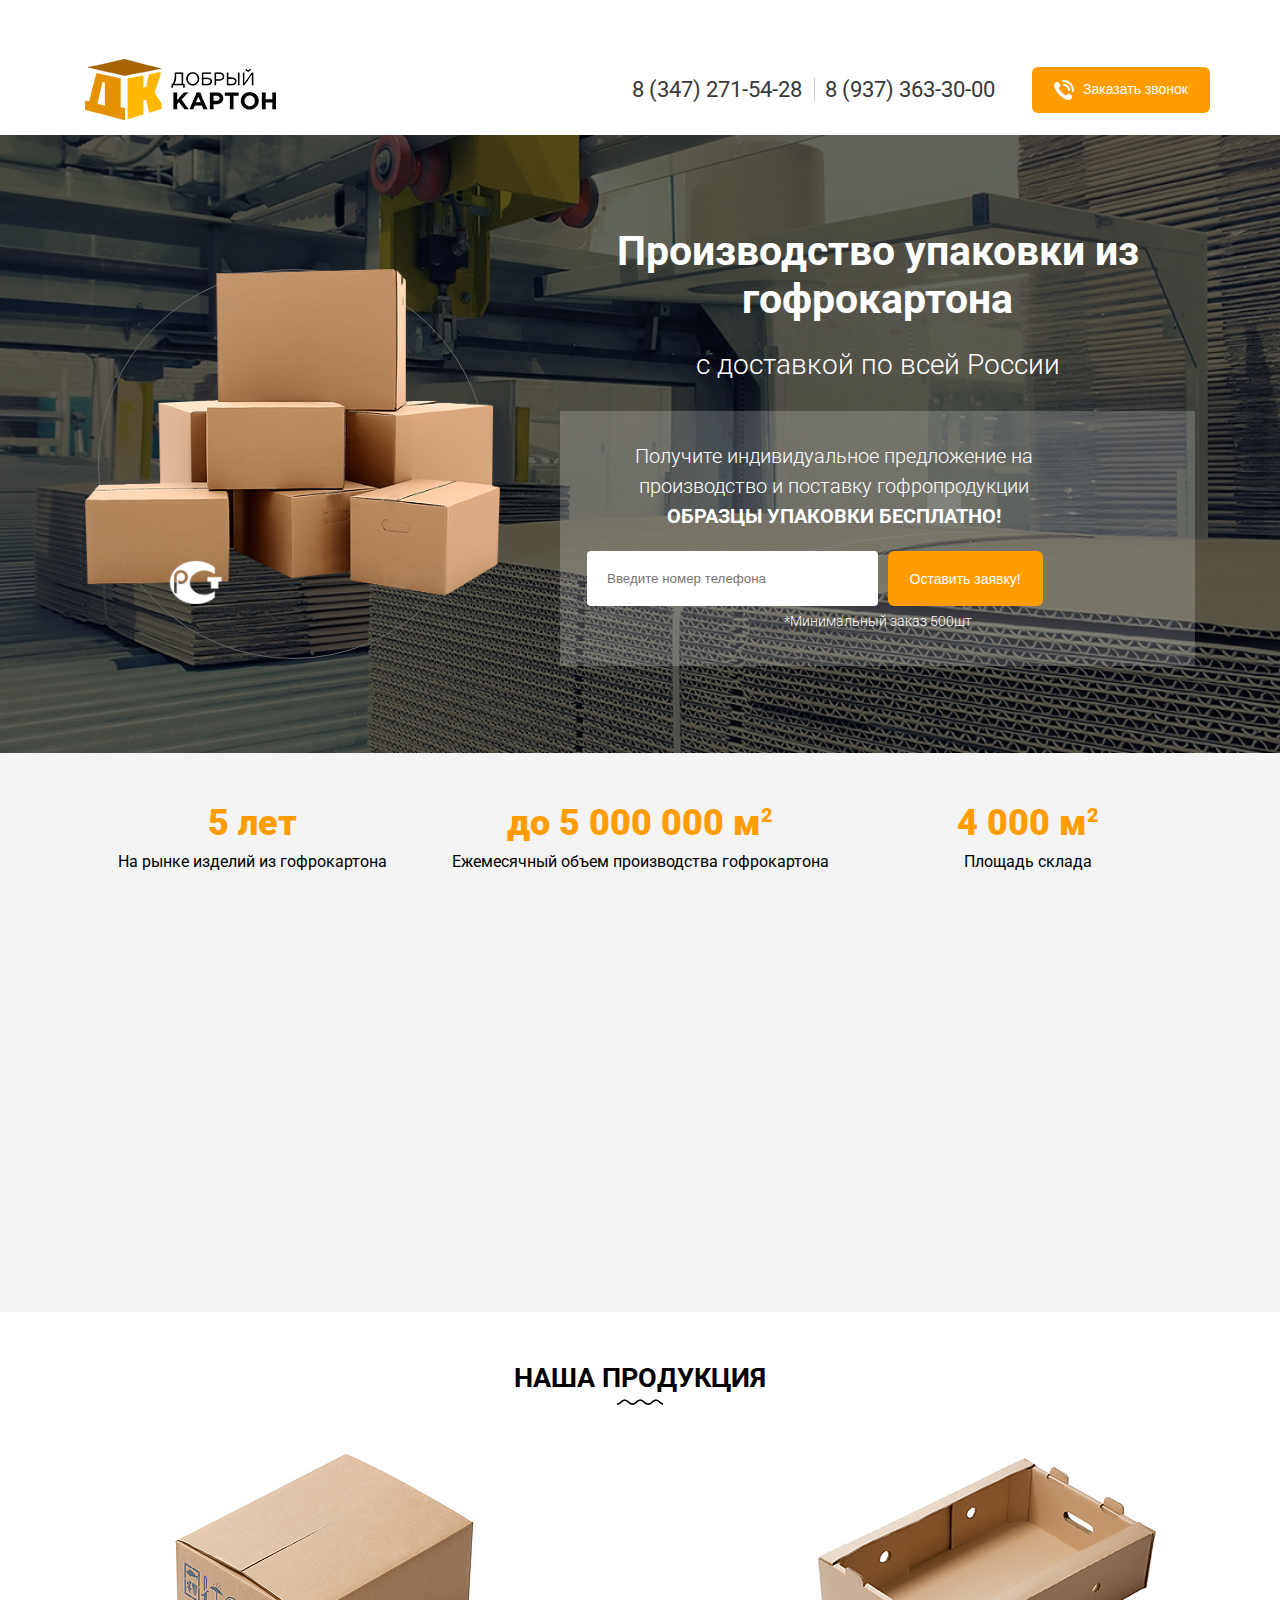
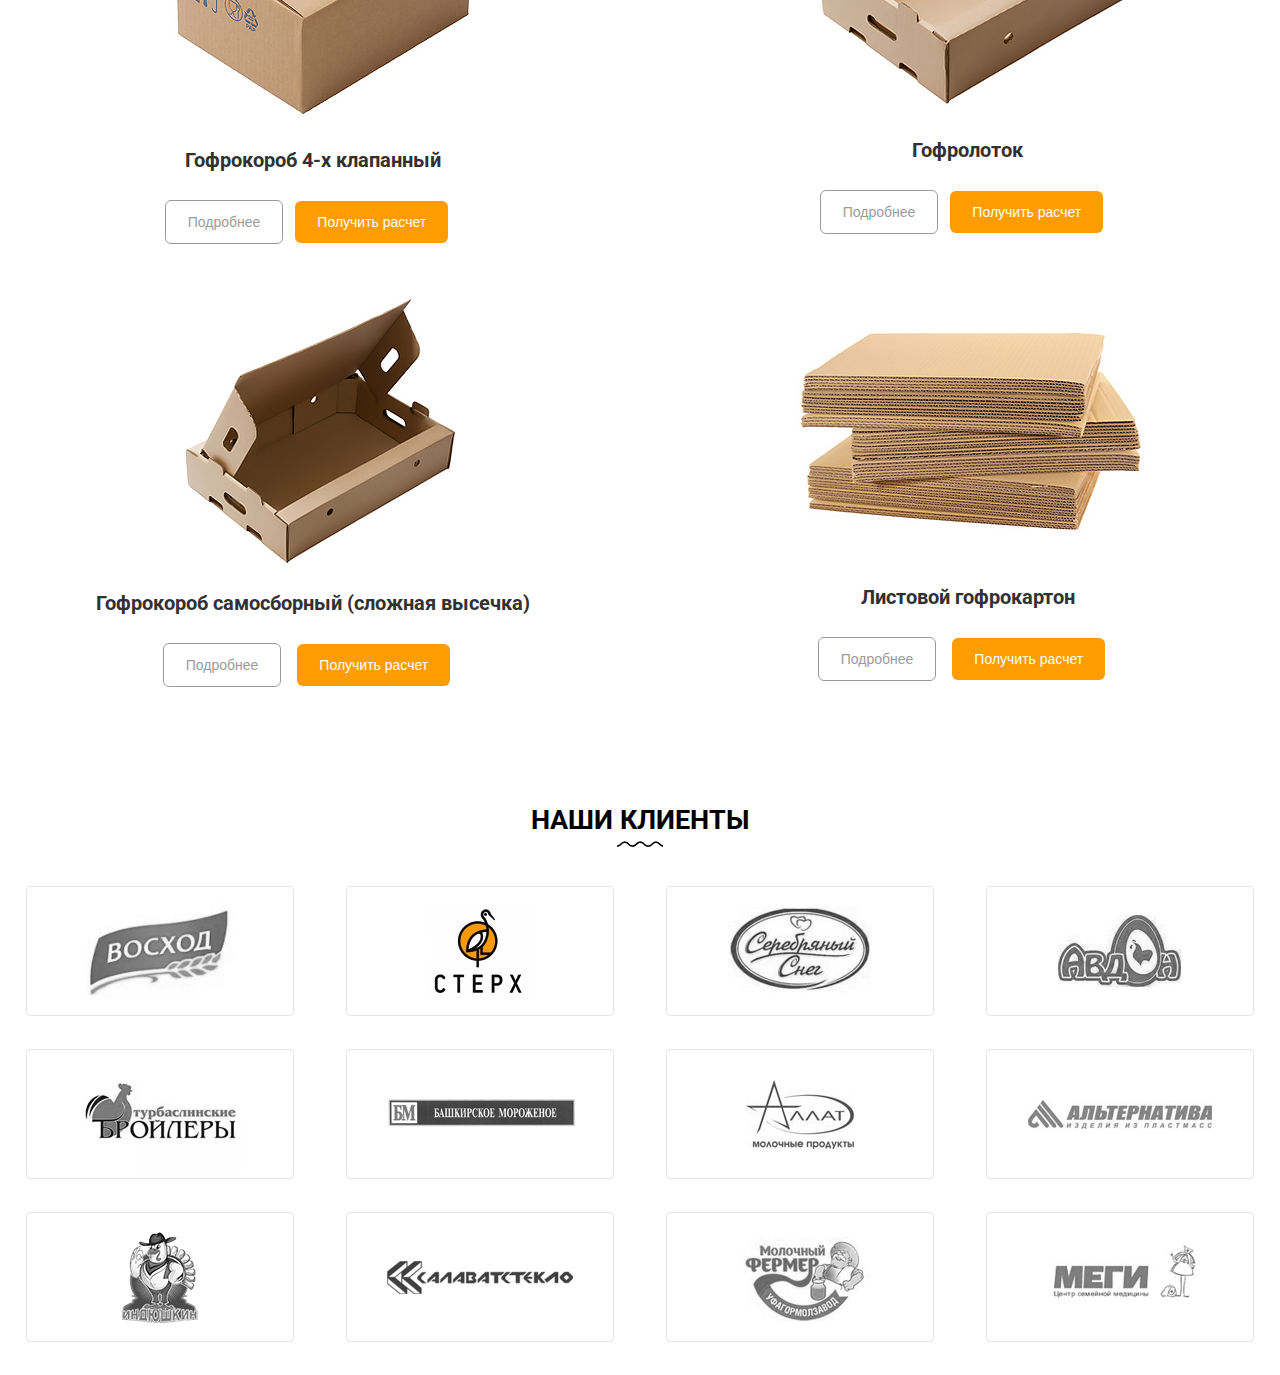
<file: lesson_19/src/index.html>
<!DOCTYPE html>
<html lang="en">
	<head>
		<meta charset="utf-8">
		<meta name="viewport" content="width=device-width, initial-scale=1, shrink-to-fit=no">
		<meta name="description" content="">
		<meta name="author" content="">
		<link rel="icon" href="../../../../favicon.ico">
    <!-- Подключение шрифтов -->
    <link href="https://fonts.googleapis.com/css?family=Roboto:300,400,700,900&amp;subset=cyrillic" rel="stylesheet">
    <!-- Подключение botstrap -->
    <link rel="stylesheet" href="css/bootstrap-grid.min.css">
    <!-- Подключение анимаций -->
    <link rel="stylesheet" href="css/animate.min.css">

		<title></title>

		<!-- Custom styles for this template -->
		<link href="css/styles.css" rel="stylesheet">
	</head>
	<body>
 	<header class="header">
   <div class="container">
    <div class="row align-items-center">
     <div class="col-3 col-md-4">
       <div class="header__logo">
       </div>
     </div>
     <div class="col-9 col-md-8">
      <div class="row justify-content-end align-items-center">
       <div class="header__phones">
         <div class="header__phone">
         8 (347) 271-54-28
         </div>
         <div class="header__phone">
          8 (937) 363-30-00
         </div>
       </div>
       <button class="header__button button">
        <img src="img/header-icon.png" alt="Телефон">
         <span class="hidden-mobile hidden-md">Заказать звонок</span>
       </button>
      </div>
     </div>
    </div>
   </div>
  </header>

  <section class="main">
    <div class="container">
     <div class="row align-items-center">
      <div class="col-12 col-lg-5">
        <div class="main__img hidden-mobile">
         <img src="img/boxes.png" alt="Коробки">
        </div>
      </div>
      <!-- /.col-5 -->
      <div class="col-12 col-lg-7">
        <div class="main-text">
         <h1 class="main-text__title">
          Производство упаковки из гофрокартона
         </h1>
         <!-- /.main-text__title -->
         <div class="main-text__subtitle">
          с доставкой по всей России
         </div>
         <!-- /.main-text__subtitle -->
         <div class="main-text__form">
          <div class="form-title">
            Получите индивидуальное предложение
            на производство и поставку гофропродукции
            <span class="form-title__important">Образцы упаковки бесплатно!</span>
          </div> <!-- form-title -->
          <form action="#" class="form">
            <input class="form__input" type="tel" placeholder="Введите номер телефона">
            <button class="button button__big" type="submit">Оставить заявку!</button>
          </form>
          <small class="form-small">*Минимальный заказ 500шт</small>
         </div>
         <!-- /.main-text__form -->
        </div>
        <!-- /.main-text -->
      </div>
      <!-- /.col-7 -->
    </div>
    <!-- /.row -->
    </div>
    <!-- /.container -->
  </section>
  <!-- /.main -->

  <section class="features">
    <div class="numbers">
      <div class="numbers-block">
        <div class="numbers-block__title">
        5 лет  
        </div>
        <!-- /.numbers-block__title -->
        <div class="numbers-block__subtitle">
          На рынке изделий из гофрокартона
        </div>
        <!-- /.numbers-block__subtitle -->
      </div>
      <!-- /.numbers-block -->
      <div class="numbers-block">
        <div class="numbers-block__title">
          до 5 000 000 м<sup>2</sup>
        </div>
        <!-- /.numbers-block__title -->
        <div class="numbers-block__subtitle">
          Ежемесячный объем производства гофрокартона
        </div>
        <!-- /.numbers-block__subtitle -->
      </div>
      <!-- /.numbers-block -->
      <div class="numbers-block">
        <div class="numbers-block__title">
          4 000 м<sup>2</sup>
        </div>
        <!-- /.numbers-block__title -->
        <div class="numbers-block__subtitle">
          Площадь склада
        </div>
        <!-- /.numbers-block__subtitle -->
      </div>
      <!-- /.numbers-block -->
    </div>
    <!-- /.numbers -->

    <div class="feature-blocks">
     <div class="feature-block wow fadeInUp" data-wow-delay="0.2s">
      <div class="feature-block__img">
       <img src="img/features/img-1.png" alt="Производство">
      </div>
      <!-- /.feature-block__img -->
      <div class="feature-block__text">
       <div class="feature-block__title">
        Производство
       </div>
       <!-- /.feature-block__title -->
       <div class="feature-block__subtitle">
        4 технологические линии способны выполнить любой заказ любой сложности
       </div>
       <!-- /.feature-block__subtitle -->
      </div>
      <!-- /.feature-block__text -->
     </div>
     <div class="feature-block wow fadeInUp" data-wow-delay="0.4s">
      <div class="feature-block__img">
       <img src="img/features/img-2.png" alt=" Бесплатные образцы">
      </div>
      <!-- /.feature-block__img -->
      <div class="feature-block__text">
       <div class="feature-block__title">
         Бесплатные образцы
       </div>
       <!-- /.feature-block__title -->
       <div class="feature-block__subtitle">
        Бесплатно делаем образцы гофроупаковки - это помогает заранее увидеть упаковку
       </div>
       <!-- /.feature-block__subtitle -->
      </div>
      <!-- /.feature-block__text -->
     </div>

     <div class="feature-block wow fadeInUp" data-wow-delay="0.6s">
      <div class="feature-block__img">
       <img src="img/features/img-3.png" alt="Стабильное качество">
      </div>
      <!-- /.feature-block__img -->
      <div class="feature-block__text">
       <div class="feature-block__title">
        Стабильное качество
       </div>
       <!-- /.feature-block__title -->
       <div class="feature-block__subtitle">
        Собственная лаборатория контролирует качество на каждом этапе производства
       </div>
       <!-- /.feature-block__subtitle -->
      </div>
      <!-- /.feature-block__text -->
     </div>

     <div class="feature-block wow fadeInUp" data-wow-delay="0.8s">
      <div class="feature-block__img">
       <img src="img/features/img-4.png" alt="Страховой запас">
      </div>
      <!-- /.feature-block__img -->
      <div class="feature-block__text">
       <div class="feature-block__title">
        Страховой запас
       </div>
       <!-- /.feature-block__title -->
       <div class="feature-block__subtitle">
        Можем хранить запас гофро- продукции на своих складах и поставлять его партиями
       </div>
       <!-- /.feature-block__subtitle -->
      </div>
      <!-- /.feature-block__text -->
     </div>

     <div class="feature-block wow fadeInUp" data-wow-delay="1s">
      <div class="feature-block__img">
       <img src="img/features/img-5.png" alt="Флексопечать">
      </div>
      <!-- /.feature-block__img -->
      <div class="feature-block__text">
       <div class="feature-block__title">
        Флексопечать
       </div>
       <!-- /.feature-block__title -->
       <div class="feature-block__subtitle">
        Возможно нанесение вашего  логотипа, текста или мани- пуляционных знаков
       </div>
       <!-- /.feature-block__subtitle -->
      </div>
      <!-- /.feature-block__text -->
     </div>

     <div class="feature-block wow fadeInUp" data-wow-delay="1.2s">
      <div class="feature-block__img">
       <img src="img/features/img-6.png" alt="Гидрофобные добавки">
      </div>
      <!-- /.feature-block__img -->
      <div class="feature-block__text">
       <div class="feature-block__title">
        Гидрофобные добавки
       </div>
       <!-- /.feature-block__title -->
       <div class="feature-block__subtitle">
        На производстве реализована технология, которая позволяет гофрокартону стать прочнее
       </div>
       <!-- /.feature-block__subtitle -->
      </div>
      <!-- /.feature-block__text -->
     </div>
    </div>
    <!-- /.feature-blocks -->
  </section>
  <!-- /.features -->

  <section class="products">
   <div class="section-title">наша Продукция</div>
   <!-- /.products__title -->
   <div class="row">
    <div class="col-12 col-md-6 products-block">
     <div class="products-block__img">
      <img src="img/products/img-1.png" alt="Гофрокороб 4-х клапанный">
     </div>
     <!-- /.products-block__img -->
     <div class="products-block__title">
      Гофрокороб 4-х клапанный
     </div>
     <!-- /.products-block__title -->
     <div class="products-block__buttons">
      <button class="button-o button products-block__button">Подробнее</button><button class="button products-block__button">Получить расчет</button>
     </div>
     <!-- /.product-block__buttons -->
    </div>
    <!-- /.col-6 products-block -->
    <div class="col-12 col-md-6 products-block">
     <div class="products-block__img">
      <img src="img/products/img-2.png" alt="Гофролоток">
     </div>
     <!-- /.products-block__img -->
     <div class="products-block__title">
      Гофролоток
     </div>
     <!-- /.products-block__title -->
     <div class="products-block__buttons">
      <button class="button-o button products-block__button">Подробнее</button><button class="button products-block__button">Получить расчет</button>
     </div>
     <!-- /.product-block__buttons -->
    </div>
    <!-- /.col-6 products-block -->
   </div>
   <!-- /.row -->
   <div class="row">
    <div class="col-12 col-md-6 products-block">
     <div class="products-block__img">
      <img src="img/products/img-3.png" alt="Гофрокороб самосборный (сложная высечка)">
     </div>
     <!-- /.products-block__img -->
     <div class="products-block__title">
      Гофрокороб самосборный (сложная высечка)
     </div>
     <!-- /.products-block__title -->
     <div class="products-block__buttons">
      <button class="button-o button products-block__button">Подробнее</button>
      <button class="button products-block__button">Получить расчет</button>
     </div>
     <!-- /.product-block__buttons -->
    </div>
    <!-- /.col-6 products-block -->
    <div class="col-12 col-md-6 products-block">
     <div class="products-block__img">
      <img src="img/products/img-4.png" alt="Листовой гофрокартон">
     </div>
     <!-- /.products-block__img -->
     <div class="products-block__title">
      Листовой гофрокартон
     </div>
     <!-- /.products-block__title -->
     <div class="products-block__buttons"><button class="button-o button products-block__button">Подробнее</button>
      <button class="button products-block__button">Получить расчет</button>
     </div>
     <!-- /.product-block__buttons -->
    </div>
    <!-- /.col-6 products-block -->
   </div>
   <!-- /.row -->
  </section>
  <!-- /.products -->

  <section class="clients">
    <div class="section-title">
     Наши клиенты
    </div>
    <!-- /.section-title -->
    <div class="clients-blocks">
     <div class="clients__img">
      <img src="img/clients/img-1.png" alt="1">
     </div>
     <!-- /.clients__img -->
     <div class="clients__img">
      <img src="img/clients/img-2.png" alt="2">
     </div>
     <!-- /.clients__img -->
     <div class="clients__img">
      <img src="img/clients/img-3.png" alt="3">
     </div>
     <!-- /.clients__img -->
     <div class="clients__img">
      <img src="img/clients/img-4.png" alt="4">
     </div>
     <!-- /.clients__img -->
     <div class="clients__img">
      <img src="img/clients/img-5.png" alt="5">
     </div>
     <!-- /.clients__img -->
     <div class="clients__img">
      <img src="img/clients/img-6.png" alt="6">
     </div>
     <!-- /.clients__img -->
     <div class="clients__img">
      <img src="img/clients/img-7.png" alt="7">
     </div>
     <!-- /.clients__img -->
     <div class="clients__img">
      <img src="img/clients/img-8.png" alt="8">
     </div>
     <!-- /.clients__img -->
     <div class="clients__img">
      <img src="img/clients/img-9.png" alt="9">
     </div>
     <!-- /.clients__img -->
     <div class="clients__img">
      <img src="img/clients/img-10.png" alt="10">
     </div>
     <!-- /.clients__img -->
     <div class="clients__img">
      <img src="img/clients/img-11.png" alt="11">
     </div>
     <!-- /.clients__img -->
     <div class="clients__img">
      <img src="img/clients/img-12.png" alt="12">
     </div>
     <!-- /.clients__img -->
    </div>
    <!-- /.clients-blocks -->
  </section>
  <!-- /.clients -->

  <div class="overlay">
    <div class="popup">
      <div class="popup-title">
        Форма обратной связи</div>
      <!-- /.popup-title -->
      <div class="popup-close">&times;</div>
      <!-- /.popup-close -->
      <div class="popup-form">
        <form action="#" class="main-form">
          <div class="popup-form__header">
            Получите индивидуальное предложение
            <span>на производство и поставку изделий</span>
          </div>
          <label for="phone" class="popup-form__label">
            Введите ваш номер телефона:
          </label>
          <input type="tel" class="popup-form__input" name="phone" placeholder="+7 (ХХХ) ХХХ-ХХ-ХХ" required>
          <button class="button popup-form__btn">Оставить заявку!</button>
          <div class="popup-form__note">*Минимальный заказ 500шт</div>
        </form>
      </div>
      <!-- /.popup-form -->
    </div>
    <!-- /.popup -->
  </div>
  <!-- /.overlay -->

  <script src="https://cdnjs.cloudflare.com/ajax/libs/jquery/3.3.1/jquery.slim.min.js"></script>
  <script src="js/jquery.slim.min.js"></script>
  <script src="js/jquery.maskedinput.min.js"></script>

  <script src="js/wow.min.js"></script>
  <script>new WOW().init();</script>

  <script>
   $(".popup-form__input").mask("(999) 999-9999");
  </script>
  <script>
    $(document).ready(function() {
     $('.header__button').on("click", function() {
      $('.overlay').show();
     })

      $('.popup-close').on("click", function() {
      $('.overlay').hide();
     })
    });
  </script>
	</body>
</html>
</file>
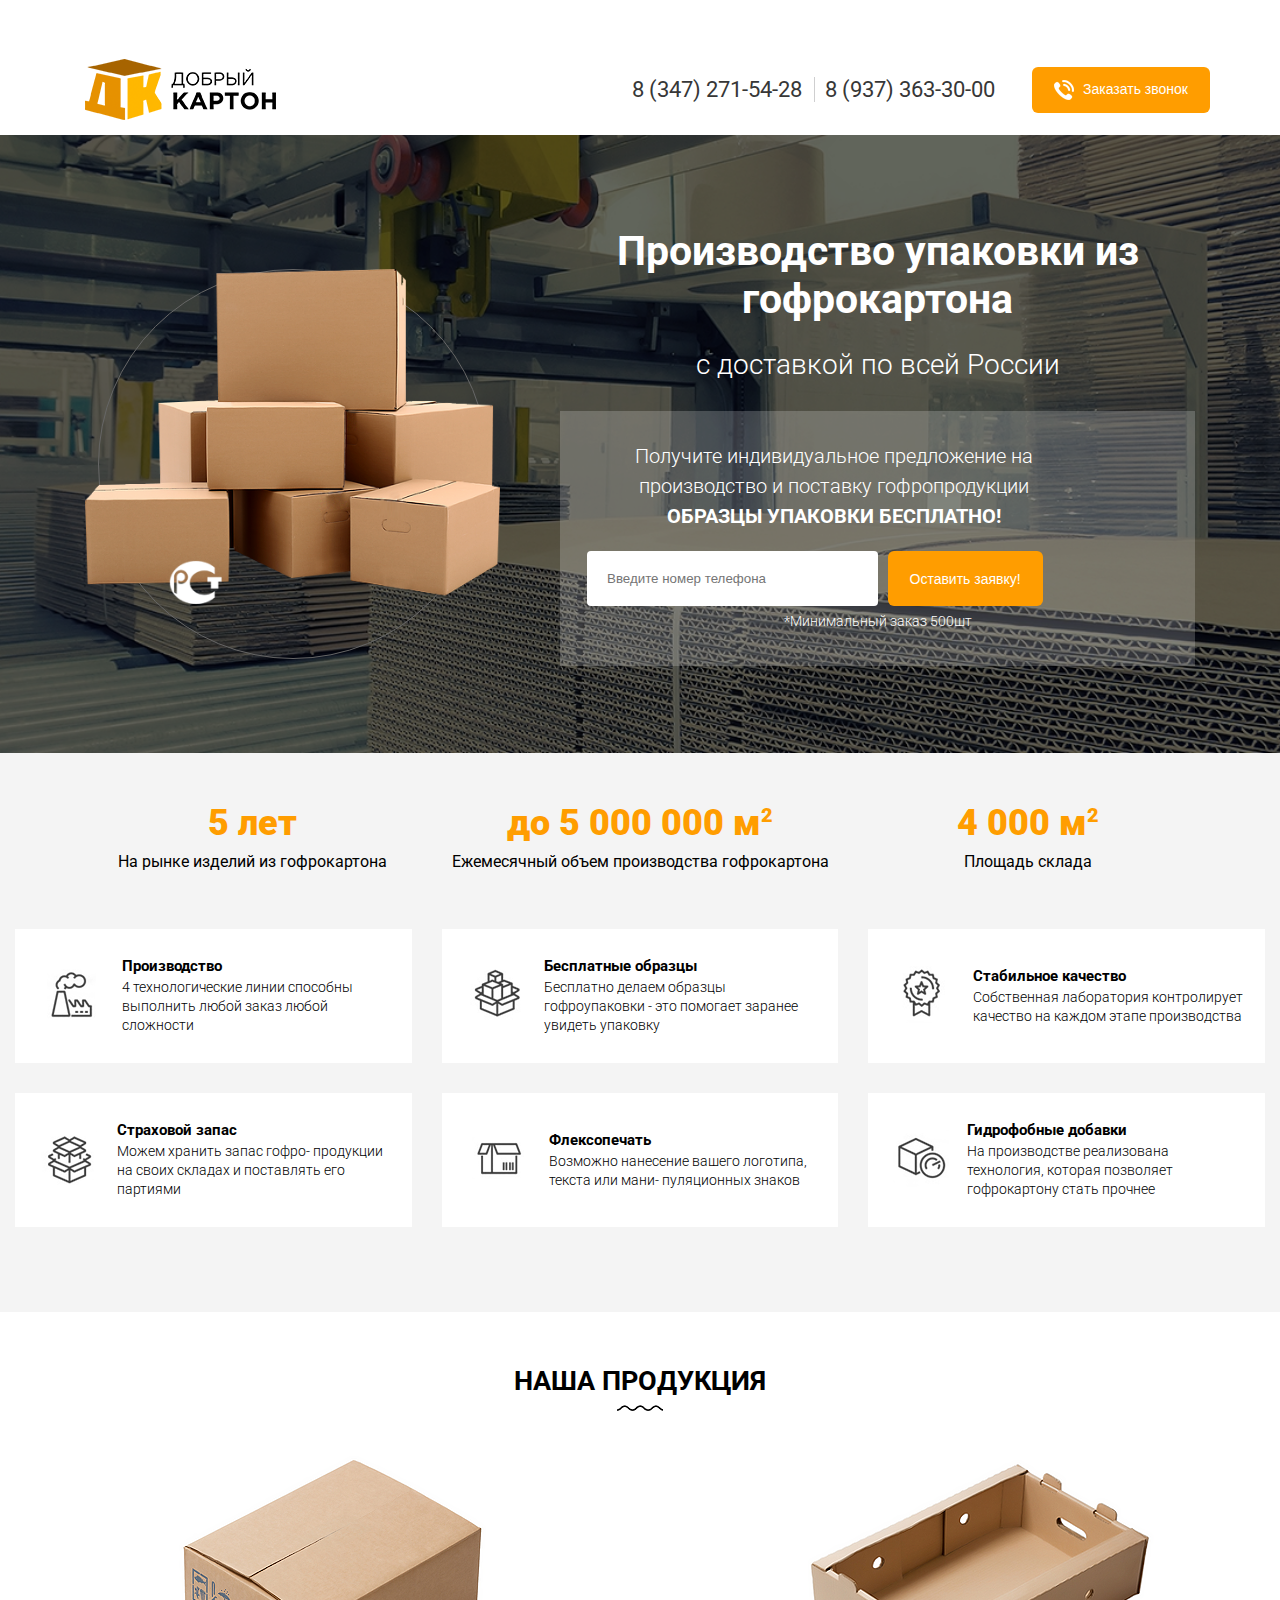
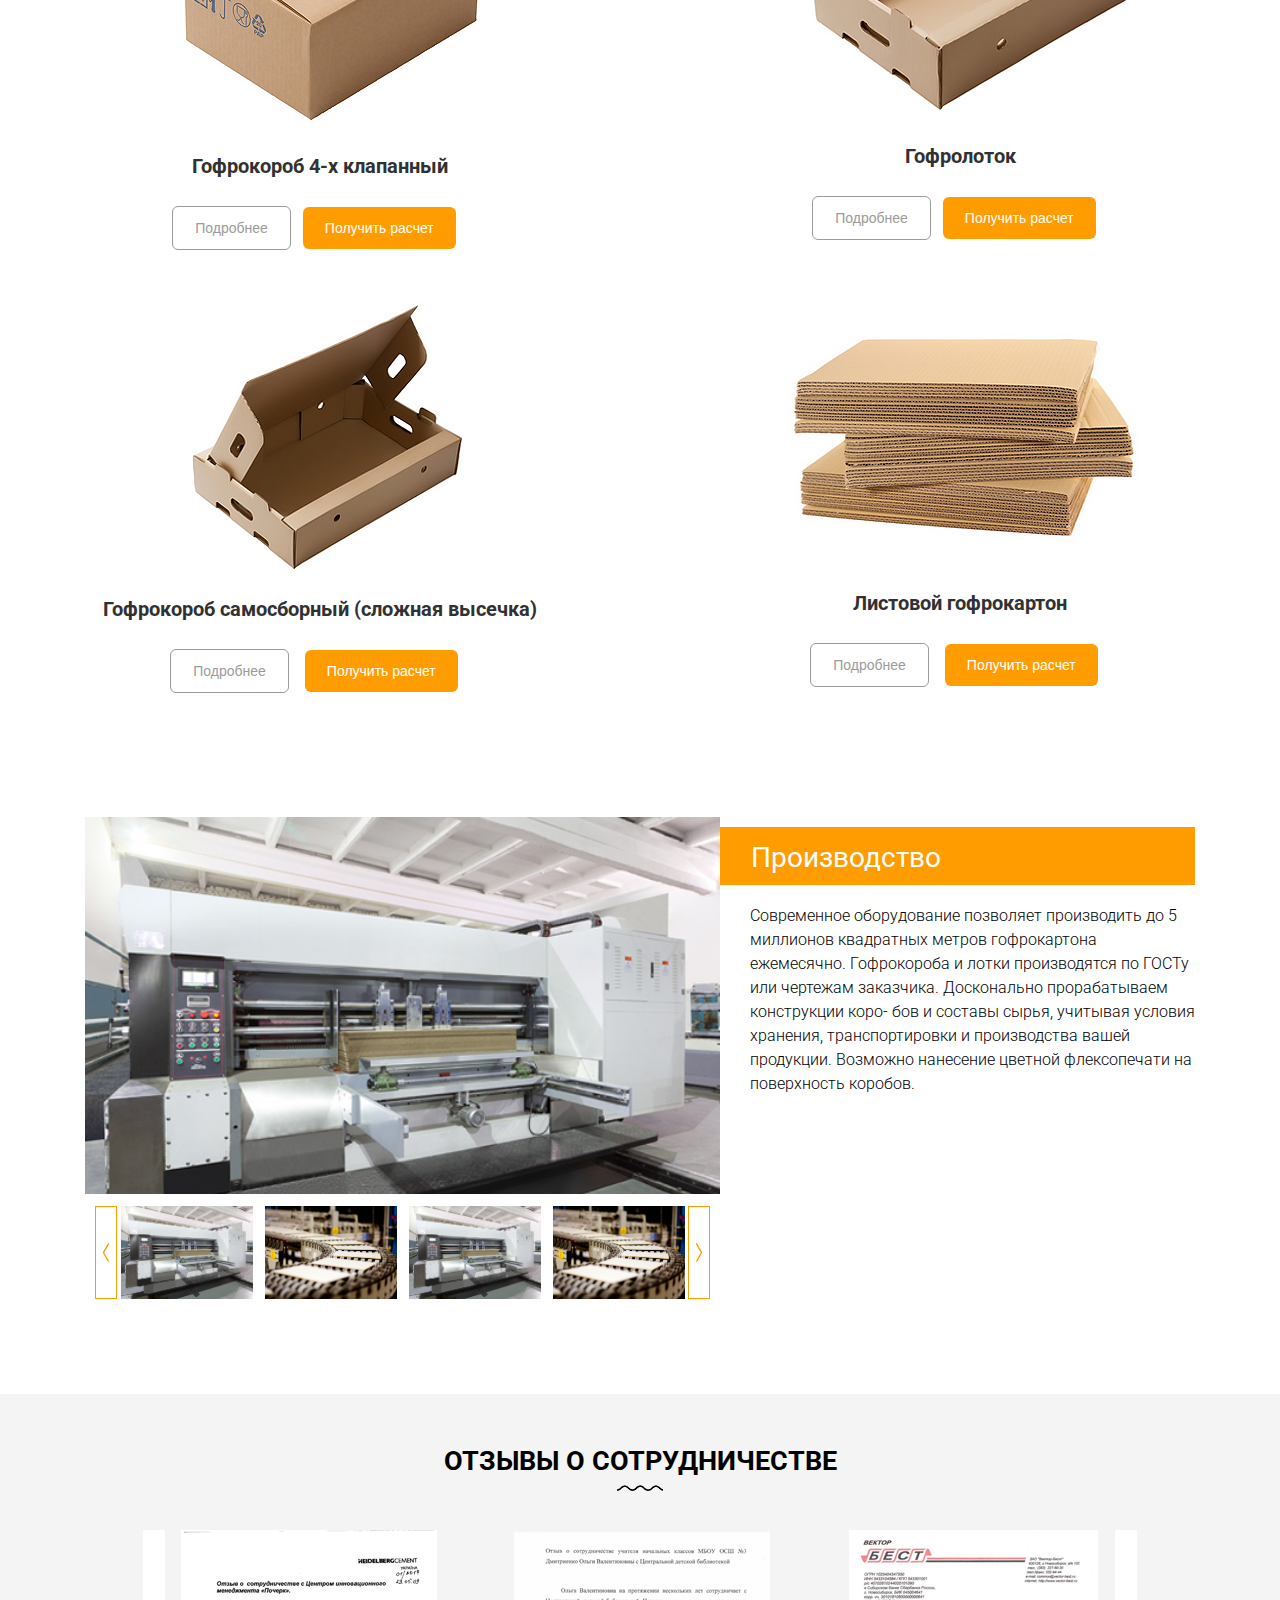
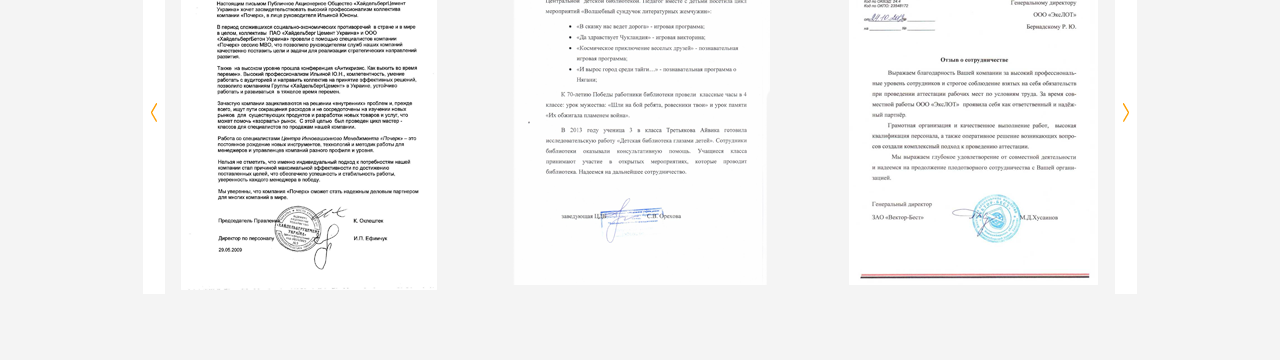
<file: lesson_20/src/index.html>
<!DOCTYPE html>
<html lang="en">
	<head>
		<meta charset="utf-8">
		<meta name="viewport" content="width=device-width, initial-scale=1, shrink-to-fit=no">
		<meta name="description" content="">
		<meta name="author" content="">
		<link rel="icon" href="../../../../favicon.ico">
    <link href="https://fonts.googleapis.com/css?family=Roboto:300,400,700,900&amp;subset=cyrillic" rel="stylesheet">
    <link rel="stylesheet" href="css/bootstrap-grid.min.css">

    <link rel="stylesheet" href="slick/slick.css">
    <link rel="stylesheet" href="slick/slick-theme.css">

		<title>Добрый Картон</title>

		<!-- Custom styles for this template -->
		<link href="css/styles.css" rel="stylesheet">
	</head>
	<body>
 	<header class="header">
   <div class="container">
    <div class="row align-items-center">
     <div class="col-3 col-md-4">
       <div class="header__logo">
       </div>
     </div>
     <div class="col-9 col-md-8">
      <div class="row justify-content-end align-items-center">
       <div class="header__phones">
         <div class="header__phone">
         8 (347) 271-54-28
         </div>
         <div class="header__phone">
          8 (937) 363-30-00
         </div>
       </div>
       <button class="header__button button">
        <img src="img/header-icon.png" alt="Телефон">
         <span class="hidden-mobile hidden-md">Заказать звонок</span>
       </button>
      </div>
     </div>
    </div>
   </div>
  </header>

  <section class="main">
    <div class="container">
     <div class="row align-items-center">
      <div class="col-12 col-lg-5">
        <div class="main__img hidden-mobile">
         <img src="img/boxes.png" alt="Коробки">
        </div>
      </div>
      <!-- /.col-5 -->
      <div class="col-12 col-lg-7">
        <div class="main-text">
         <h1 class="main-text__title">
          Производство упаковки из гофрокартона
         </h1>
         <!-- /.main-text__title -->
         <div class="main-text__subtitle">
          с доставкой по всей России
         </div>
         <!-- /.main-text__subtitle -->
         <div class="main-text__form">
          <div class="form-title">
            Получите индивидуальное предложение
            на производство и поставку гофропродукции
            <span class="form-title__important">Образцы упаковки бесплатно!</span>
          </div> <!-- form-title -->
          <form action="#" class="form">
            <input class="form__input" type="tel" placeholder="Введите номер телефона">
            <button class="button button__big" type="submit">Оставить заявку!</button>
          </form>
          <small class="form-small">*Минимальный заказ 500шт</small>
         </div>
         <!-- /.main-text__form -->
        </div>
        <!-- /.main-text -->
      </div>
      <!-- /.col-7 -->
    </div>
    <!-- /.row -->
    </div>
    <!-- /.container -->
  </section>
  <!-- /.main -->

  <section class="features">
    <div class="numbers">
      <div class="numbers-block">
        <div class="numbers-block__title">
        5 лет  
        </div>
        <!-- /.numbers-block__title -->
        <div class="numbers-block__subtitle">
          На рынке изделий из гофрокартона
        </div>
        <!-- /.numbers-block__subtitle -->
      </div>
      <!-- /.numbers-block -->
      <div class="numbers-block">
        <div class="numbers-block__title">
          до 5 000 000 м<sup>2</sup>
        </div>
        <!-- /.numbers-block__title -->
        <div class="numbers-block__subtitle">
          Ежемесячный объем производства гофрокартона
        </div>
        <!-- /.numbers-block__subtitle -->
      </div>
      <!-- /.numbers-block -->
      <div class="numbers-block">
        <div class="numbers-block__title">
          4 000 м<sup>2</sup>
        </div>
        <!-- /.numbers-block__title -->
        <div class="numbers-block__subtitle">
          Площадь склада
        </div>
        <!-- /.numbers-block__subtitle -->
      </div>
      <!-- /.numbers-block -->
    </div>
    <!-- /.numbers -->

    <div class="feature-blocks">
     <div class="feature-block">
      <div class="feature-block__img">
       <img src="img/features/img-1.png" alt="Производство">
      </div>
      <!-- /.feature-block__img -->
      <div class="feature-block__text">
       <div class="feature-block__title">
        Производство
       </div>
       <!-- /.feature-block__title -->
       <div class="feature-block__subtitle">
        4 технологические линии способны выполнить любой заказ любой сложности
       </div>
       <!-- /.feature-block__subtitle -->
      </div>
      <!-- /.feature-block__text -->
     </div>
     <div class="feature-block">
      <div class="feature-block__img">
       <img src="img/features/img-2.png" alt=" Бесплатные образцы">
      </div>
      <!-- /.feature-block__img -->
      <div class="feature-block__text">
       <div class="feature-block__title">
         Бесплатные образцы
       </div>
       <!-- /.feature-block__title -->
       <div class="feature-block__subtitle">
        Бесплатно делаем образцы гофроупаковки - это помогает заранее увидеть упаковку
       </div>
       <!-- /.feature-block__subtitle -->
      </div>
      <!-- /.feature-block__text -->
     </div>

     <div class="feature-block">
      <div class="feature-block__img">
       <img src="img/features/img-3.png" alt="Стабильное качество">
      </div>
      <!-- /.feature-block__img -->
      <div class="feature-block__text">
       <div class="feature-block__title">
        Стабильное качество
       </div>
       <!-- /.feature-block__title -->
       <div class="feature-block__subtitle">
        Собственная лаборатория контролирует качество на каждом этапе производства
       </div>
       <!-- /.feature-block__subtitle -->
      </div>
      <!-- /.feature-block__text -->
     </div>

     <div class="feature-block">
      <div class="feature-block__img">
       <img src="img/features/img-4.png" alt="Страховой запас">
      </div>
      <!-- /.feature-block__img -->
      <div class="feature-block__text">
       <div class="feature-block__title">
        Страховой запас
       </div>
       <!-- /.feature-block__title -->
       <div class="feature-block__subtitle">
        Можем хранить запас гофро- продукции на своих складах и поставлять его партиями
       </div>
       <!-- /.feature-block__subtitle -->
      </div>
      <!-- /.feature-block__text -->
     </div>

     <div class="feature-block">
      <div class="feature-block__img">
       <img src="img/features/img-5.png" alt="Флексопечать">
      </div>
      <!-- /.feature-block__img -->
      <div class="feature-block__text">
       <div class="feature-block__title">
        Флексопечать
       </div>
       <!-- /.feature-block__title -->
       <div class="feature-block__subtitle">
        Возможно нанесение вашего  логотипа, текста или мани- пуляционных знаков
       </div>
       <!-- /.feature-block__subtitle -->
      </div>
      <!-- /.feature-block__text -->
     </div>

     <div class="feature-block">
      <div class="feature-block__img">
       <img src="img/features/img-6.png" alt="Гидрофобные добавки">
      </div>
      <!-- /.feature-block__img -->
      <div class="feature-block__text">
       <div class="feature-block__title">
        Гидрофобные добавки
       </div>
       <!-- /.feature-block__title -->
       <div class="feature-block__subtitle">
        На производстве реализована технология, которая позволяет гофрокартону стать прочнее
       </div>
       <!-- /.feature-block__subtitle -->
      </div>
      <!-- /.feature-block__text -->
     </div>
    </div>
    <!-- /.feature-blocks -->
  </section>
  <!-- /.features -->

  <section class="products">
   <div class="section-title">наша Продукция</div>
   <!-- /.products__title -->
   <div class="row products-blocks">
    <div class="col-12 col-md-6 products-block">
     <div class="products-block__img">
      <img src="img/products/img-1.png" alt="Гофрокороб 4-х клапанный">
     </div>
     <!-- /.products-block__img -->
     <div class="products-block__title">
      Гофрокороб 4-х клапанный
     </div>
     <!-- /.products-block__title -->
     <div class="products-block__buttons">
      <button class="button-o button products-block__button">Подробнее</button><button class="button products-block__button">Получить расчет</button>
     </div>
     <!-- /.product-block__buttons -->
    </div>
    <!-- /.col-6 products-block -->
    <div class="col-12 col-md-6 products-block">
     <div class="products-block__img">
      <img src="img/products/img-2.png" alt="Гофролоток">
     </div>
     <!-- /.products-block__img -->
     <div class="products-block__title">
      Гофролоток
     </div>
     <!-- /.products-block__title -->
     <div class="products-block__buttons">
      <button class="button-o button products-block__button">Подробнее</button><button class="button products-block__button">Получить расчет</button>
     </div>
     <!-- /.product-block__buttons -->
    </div>
    <!-- /.col-6 products-block -->
   </div>
   <!-- /.row -->
   <div class="row  products-blocks">
    <div class="col-12 col-md-6 products-block">
     <div class="products-block__img">
      <img src="img/products/img-3.png" alt="Гофрокороб самосборный (сложная высечка)">
     </div>
     <!-- /.products-block__img -->
     <div class="products-block__title">
      Гофрокороб самосборный (сложная высечка)
     </div>
     <!-- /.products-block__title -->
     <div class="products-block__buttons">
      <button class="button-o button products-block__button">Подробнее</button>
      <button class="button products-block__button">Получить расчет</button>
     </div>
     <!-- /.product-block__buttons -->
    </div>
    <!-- /.col-6 products-block -->
    <div class="col-12 col-md-6 products-block">
     <div class="products-block__img">
      <img src="img/products/img-4.png" alt="Листовой гофрокартон">
     </div>
     <!-- /.products-block__img -->
     <div class="products-block__title">
      Листовой гофрокартон
     </div>
     <!-- /.products-block__title -->
     <div class="products-block__buttons"><button class="button-o button products-block__button">Подробнее</button>
      <button class="button products-block__button">Получить расчет</button>
     </div>
     <!-- /.product-block__buttons -->
    </div>
    <!-- /.col-6 products-block -->
   </div>
   <!-- /.row -->
  </section>
  <!-- /.products -->

  <section class="production">
    <div class="container">
      <div class="row">
        <div class="col-12 col-md-7 order-md-first order-last">
          <div class="production-slider_top">
            <img src="img/production/img-1.png" alt="">
            <img src="img/production/img-2.png" alt="">
            <img src="img/production/img-1.png" alt="">
            <img src="img/production/img-2.png" alt="">
            <img src="img/production/img-1.png" alt="">
            <img src="img/production/img-2.png" alt="">
          </div>
          <div class="production-slider_bottom">
            <img src="img/production/img-1.png" alt="">
            <img src="img/production/img-2.png" alt="">
            <img src="img/production/img-1.png" alt="">
            <img src="img/production/img-2.png" alt="">
            <img src="img/production/img-1.png" alt="">
            <img src="img/production/img-2.png" alt="">
          </div>
        </div>
        <div class="col-12 col-md-5 order-md-last order-first">
          <div class="production-text">
            <h1 class="production-text__title">
              Производство
            </h1>
            <!-- /.production-text__title -->
            <div class="production-text__desc">
              Современное оборудование позволяет производить до 5 миллионов квадратных метров гофрокартона ежемесячно. Гофрокороба и лотки производятся по ГОСТу или чертежам заказчика.
              Досконально прорабатываем конструкции коро- бов и составы сырья, учитывая условия хранения, транспортировки и производства вашей продукции.
              Возможно нанесение цветной флексопечати на поверхность коробов.
            </div>
            <!-- /.production-text__desc -->
          </div>
          <!-- /.production-text -->
        </div>
        <!-- /.col-5 -->
      </div>
      <!-- /.row -->
    </div>
    <!-- /.container -->
  </section>
  <!-- /.production -->

  <section class="feedback">
    <div class="container feedback-block">
      <div class="section-title">
        Отзывы о сотрудничестве
      </div>
      <!-- /.section-title -->
      <div class="feedback-slider">
        <div class="feedback-slider__item"><img src="img/feedback/img-1.png" alt=""></div>
        <div class="feedback-slider__item"><img src="img/feedback/img-2.png" alt=""></div>
        <div class="feedback-slider__item"><img src="img/feedback/img-3.png" alt=""></div>
        <div class="feedback-slider__item"><img src="img/feedback/img-1.png" alt=""></div>
        <div class="feedback-slider__item"><img src="img/feedback/img-2.png" alt=""></div>
      </div>
      <!-- /.feedback-slider -->
    </div>
    <!-- /.container -->
  </section>
  <!-- /.feedback -->

  <div class="overlay">
    <div class="popup">
      <div class="popup-title">
        Форма обратной связи</div>
      <!-- /.popup-title -->
      <div class="popup-close">&times;</div>
      <!-- /.popup-close -->
      <div class="popup-form">
        <form action="#" class="main-form">
          <div class="popup-form__header">
            Получите индивидуальное предложение
            <span>на производство и поставку изделий</span>
          </div>
          <label for="phone" class="popup-form__label">
            Введите ваш номер телефона:
          </label>
          <input type="tel" class="popup-form__input" name="phone" placeholder="+7 (ХХХ) ХХХ-ХХ-ХХ" required>
          <button class="button popup-form__btn">Оставить заявку!</button>
          <div class="popup-form__note">*Минимальный заказ 500шт</div>
        </form>
      </div>
      <!-- /.popup-form -->
    </div>
    <!-- /.popup -->
  </div>
  <!-- /.overlay -->

  <script src="https://cdnjs.cloudflare.com/ajax/libs/jquery/3.3.1/jquery.slim.min.js"></script>
  <script src="js/jquery.slim.min.js"></script>
  <script src="js/jquery.maskedinput.min.js"></script>
  <script src="slick/slick.js"></script>
  


  <script>
    $(document).ready(function(){
      $('.production-slider_top').slick({
        arrows: false,
        slidesToShow: 1,
        slidesToScoll: 1,
        asNavFor: '.production-slider_bottom'
      });

      $('.production-slider_bottom').slick({
        arrows: true,
        prevArrow: '<div class="slider-arrow slider-arrow_prod slider-arrow_left"></div>',
        nextArrow: '<div class="slider-arrow slider-arrow_prod slider-arrow_right"></div>',
        slidesToShow: 4,
        slidesToScroll: 1,
        asNavFor: '.production-slider_top',
        responsive: [
            {
              breakpoint: 1024,
              settings: {
                slidesToShow: 3,
                slidesToScroll: 3,
                infinite: true
              }
            },
            {
              breakpoint: 960,
              settings: {
                slidesToShow: 2,
                slidesToScroll: 2,
                infinite: true
              }
            },
            {
              breakpoint: 480,
              settings: {
                slidesToShow: 2,
                slidesToScroll: 1,
                infinite: true
              }
            },
            // You can unslick at a given breakpoint now by adding:
            // settings: "unslick"
            // instead of a settings object
          ]

      });
      $('.feedback-slider').slick({
        slidesToShow: 3,
        slidesToScroll: 1,
        prevArrow: '<div class="slider-arrow slider-arrow_feedback slider-arrow_left"></div>',
        nextArrow: '<div class="slider-arrow slider-arrow_feedback slider-arrow_right"></div>',
        responsive: [
            {
              breakpoint: 1024,
              settings: {
                slidesToShow: 3,
                slidesToScroll: 3,
                infinite: true
              }
            },
            {
              breakpoint: 960,
              settings: {
                slidesToShow: 2,
                slidesToScroll: 1,
                infinite: true
              }
            },
            {
              breakpoint: 680,
              settings: {
                slidesToShow: 1,
                slidesToScroll: 1,
                infinite: true
              }
            },
            // You can unslick at a given breakpoint now by adding:
            // settings: "unslick"
            // instead of a settings object
          ]
      });
    });
  </script>

  <script>
   $(".popup-form__input").mask("(999) 999-9999");
  </script>
  <script>
    $(document).ready(function() {
     $('.header__button').on("click", function() {
      $('.overlay').show();
     })

      $('.popup-close').on("click", function() {
      $('.overlay').hide();
     })
    });
  </script>
	</body>
</html>
</file>
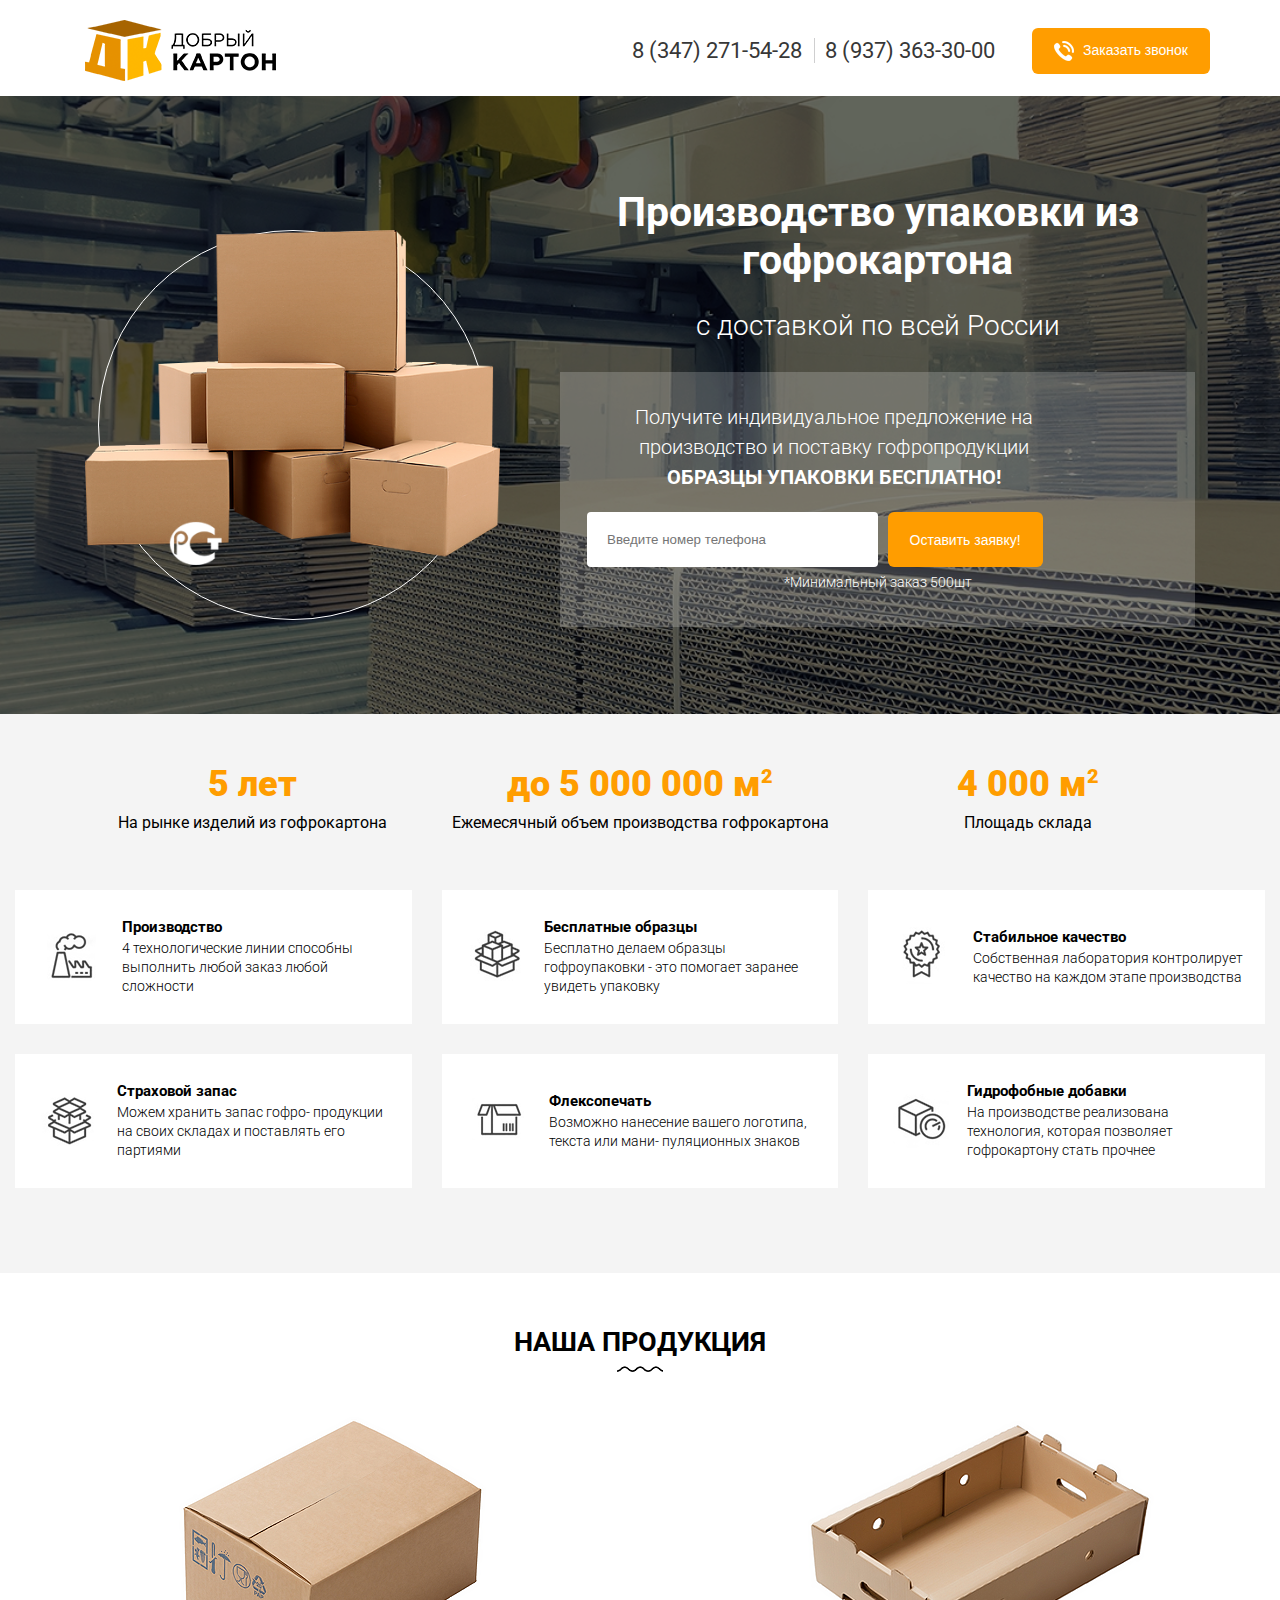
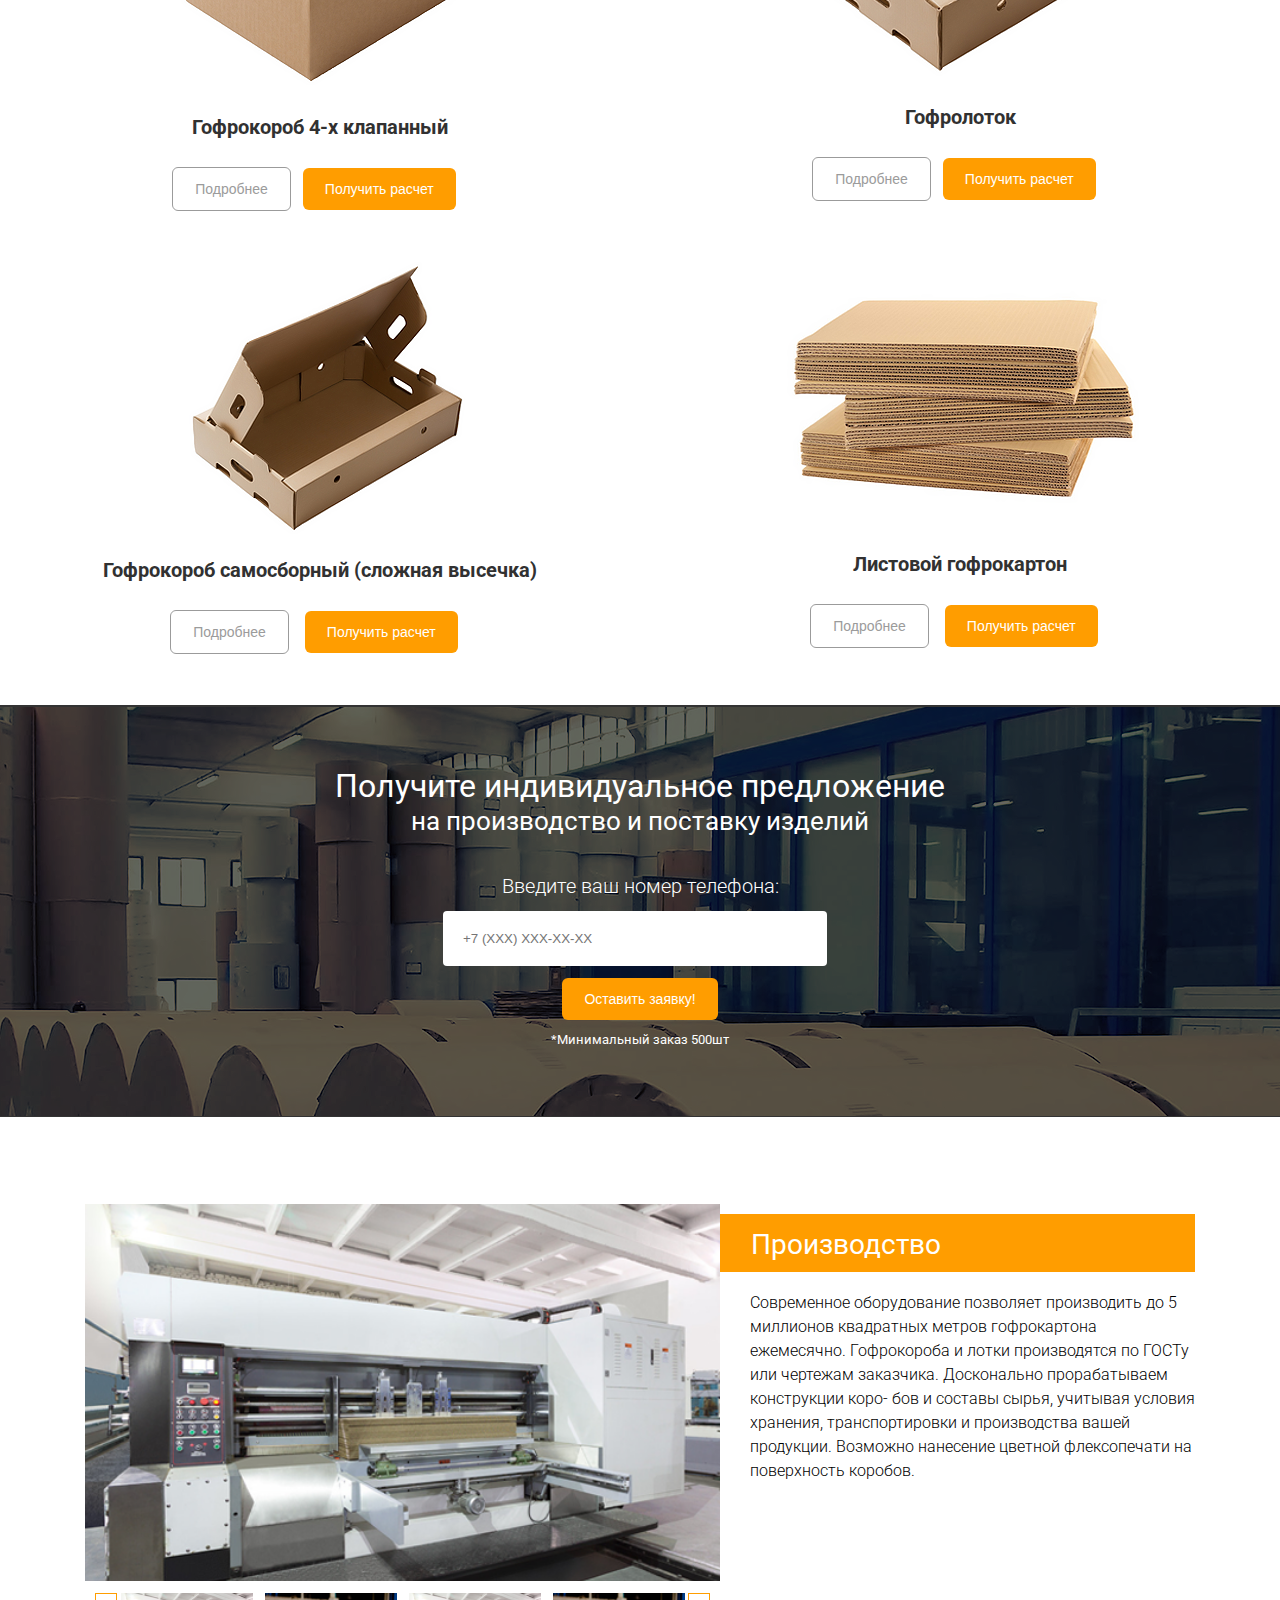
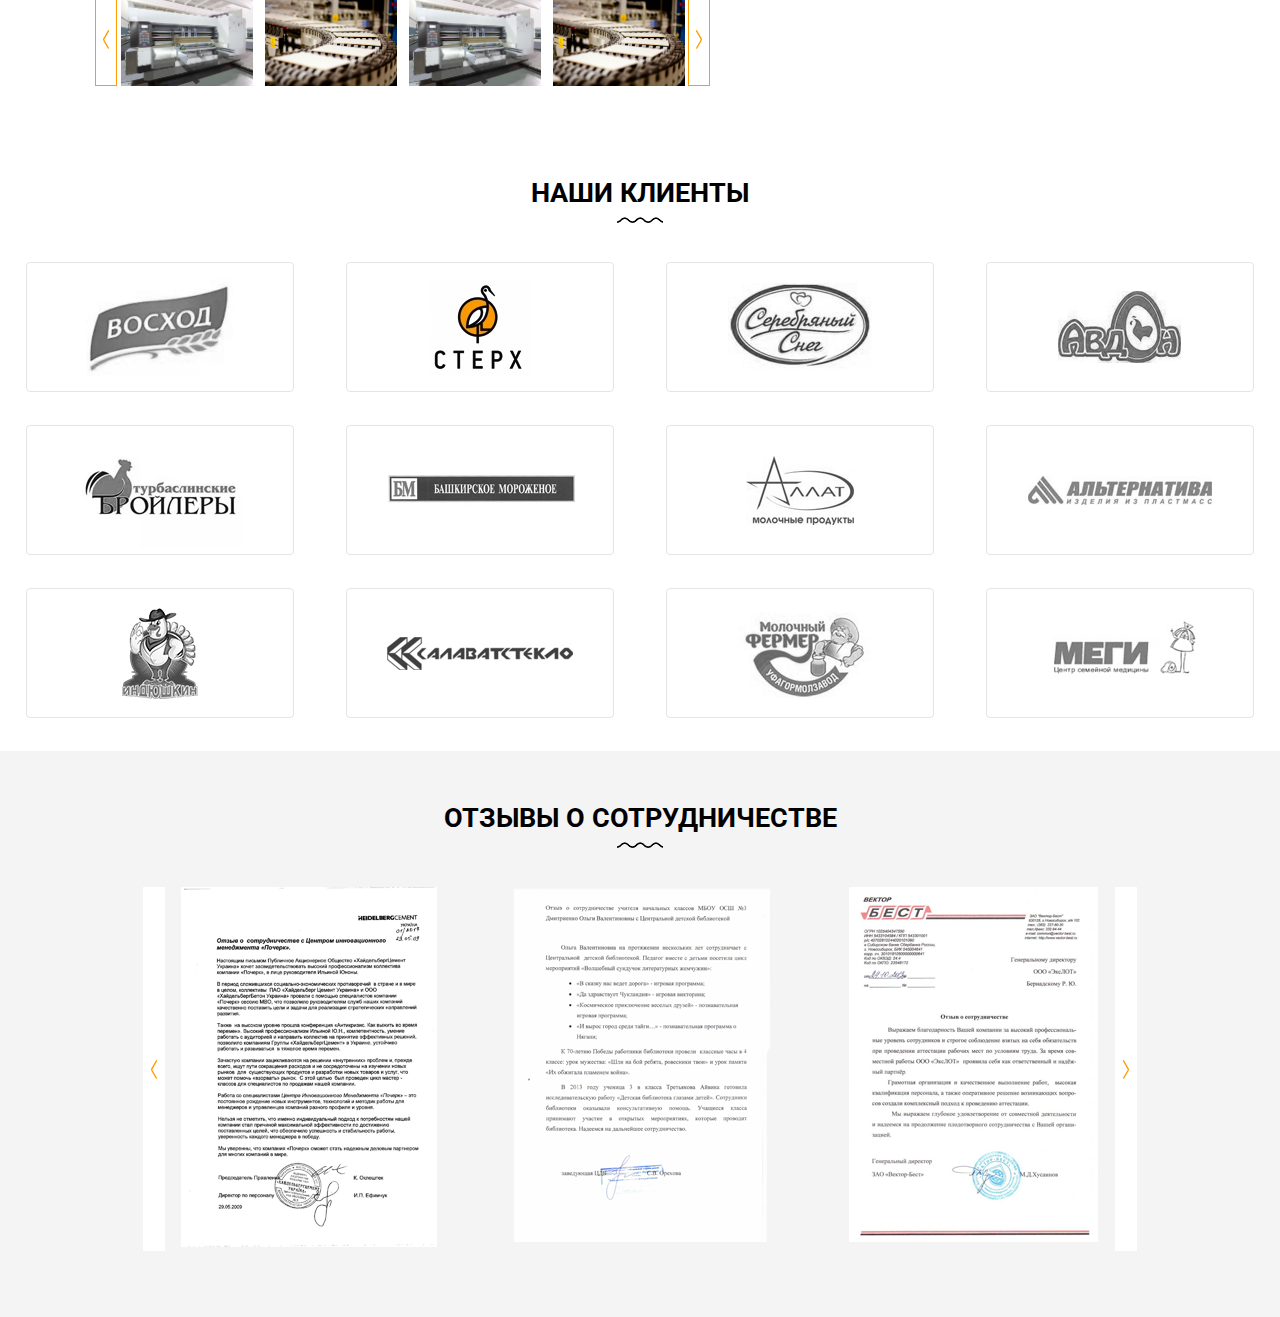
<file: lesson_21/src/index.html>
<!DOCTYPE html>
<html lang="en">
	<head>
		<meta charset="utf-8">
		<meta name="viewport" content="width=device-width, initial-scale=1, shrink-to-fit=no">
		<meta name="description" content="">
		<meta name="author" content="">
		<link rel="icon" href="../../../../favicon.ico">
    <link href="https://fonts.googleapis.com/css?family=Roboto:300,400,700,900&amp;subset=cyrillic" rel="stylesheet">
    <link rel="stylesheet" href="css/bootstrap-grid.min.css">

    <link rel="stylesheet" href="slick/slick.css">
    <link rel="stylesheet" href="slick/slick-theme.css">

		<title>Добрый Картон</title>

		<!-- Custom styles for this template -->
		<link href="css/styles.css" rel="stylesheet">
	</head>
	<body>
 	<header class="header">
   <div class="container">
    <div class="row align-items-center">
     <div class="col-3 col-md-4">
       <div class="header__logo">
       </div>
     </div>
     <div class="col-9 col-md-8">
      <div class="row justify-content-end align-items-center">
       <div class="header__phones">
         <div class="header__phone">
         8 (347) 271-54-28
         </div>
         <div class="header__phone">
          8 (937) 363-30-00
         </div>
       </div>
       <button class="header__button button">
        <img src="img/header-icon.png" alt="Телефон">
         <span class="hidden-mobile hidden-md">Заказать звонок</span>
       </button>
      </div>
     </div>
    </div>
   </div>
  </header>

  <section class="main dark-bg">
    <div class="container">
     <div class="row align-items-center">
      <div class="col-12 col-lg-5">
        <div class="main__img hidden-mobile">
         <img src="img/boxes.png" alt="Коробки">
        </div>
      </div>
      <!-- /.col-5 -->
      <div class="col-12 col-lg-7">
        <div class="main-text">
         <h1 class="main-text__title">
          Производство упаковки из гофрокартона
         </h1>
         <!-- /.main-text__title -->
         <div class="main-text__subtitle">
          с доставкой по всей России
         </div>
         <!-- /.main-text__subtitle -->
         <div class="main-text__form">
          <div class="form-title">
            Получите индивидуальное предложение
            на производство и поставку гофропродукции
            <span class="form-title__important">Образцы упаковки бесплатно!</span>
          </div> <!-- form-title -->
          <form action="#" class="form">
            <input class="form__input" type="tel" placeholder="Введите номер телефона">
            <button class="button button__big" type="submit">Оставить заявку!</button>
          </form>
          <small class="form-small">*Минимальный заказ 500шт</small>
         </div>
         <!-- /.main-text__form -->
        </div>
        <!-- /.main-text -->
      </div>
      <!-- /.col-7 -->
    </div>
    <!-- /.row -->
    </div>
    <!-- /.container -->
  </section>
  <!-- /.main -->

  <section class="features">
    <div class="numbers">
      <div class="numbers-block">
        <div class="numbers-block__title">
        5 лет  
        </div>
        <!-- /.numbers-block__title -->
        <div class="numbers-block__subtitle">
          На рынке изделий из гофрокартона
        </div>
        <!-- /.numbers-block__subtitle -->
      </div>
      <!-- /.numbers-block -->
      <div class="numbers-block">
        <div class="numbers-block__title">
          до 5 000 000 м<sup>2</sup>
        </div>
        <!-- /.numbers-block__title -->
        <div class="numbers-block__subtitle">
          Ежемесячный объем производства гофрокартона
        </div>
        <!-- /.numbers-block__subtitle -->
      </div>
      <!-- /.numbers-block -->
      <div class="numbers-block">
        <div class="numbers-block__title">
          4 000 м<sup>2</sup>
        </div>
        <!-- /.numbers-block__title -->
        <div class="numbers-block__subtitle">
          Площадь склада
        </div>
        <!-- /.numbers-block__subtitle -->
      </div>
      <!-- /.numbers-block -->
    </div>
    <!-- /.numbers -->

    <div class="feature-blocks">
     <div class="feature-block">
      <div class="feature-block__img">
       <img src="img/features/img-1.png" alt="Производство">
      </div>
      <!-- /.feature-block__img -->
      <div class="feature-block__text">
       <div class="feature-block__title">
        Производство
       </div>
       <!-- /.feature-block__title -->
       <div class="feature-block__subtitle">
        4 технологические линии способны выполнить любой заказ любой сложности
       </div>
       <!-- /.feature-block__subtitle -->
      </div>
      <!-- /.feature-block__text -->
     </div>
     <div class="feature-block">
      <div class="feature-block__img">
       <img src="img/features/img-2.png" alt=" Бесплатные образцы">
      </div>
      <!-- /.feature-block__img -->
      <div class="feature-block__text">
       <div class="feature-block__title">
         Бесплатные образцы
       </div>
       <!-- /.feature-block__title -->
       <div class="feature-block__subtitle">
        Бесплатно делаем образцы гофроупаковки - это помогает заранее увидеть упаковку
       </div>
       <!-- /.feature-block__subtitle -->
      </div>
      <!-- /.feature-block__text -->
     </div>

     <div class="feature-block">
      <div class="feature-block__img">
       <img src="img/features/img-3.png" alt="Стабильное качество">
      </div>
      <!-- /.feature-block__img -->
      <div class="feature-block__text">
       <div class="feature-block__title">
        Стабильное качество
       </div>
       <!-- /.feature-block__title -->
       <div class="feature-block__subtitle">
        Собственная лаборатория контролирует качество на каждом этапе производства
       </div>
       <!-- /.feature-block__subtitle -->
      </div>
      <!-- /.feature-block__text -->
     </div>

     <div class="feature-block">
      <div class="feature-block__img">
       <img src="img/features/img-4.png" alt="Страховой запас">
      </div>
      <!-- /.feature-block__img -->
      <div class="feature-block__text">
       <div class="feature-block__title">
        Страховой запас
       </div>
       <!-- /.feature-block__title -->
       <div class="feature-block__subtitle">
        Можем хранить запас гофро- продукции на своих складах и поставлять его партиями
       </div>
       <!-- /.feature-block__subtitle -->
      </div>
      <!-- /.feature-block__text -->
     </div>

     <div class="feature-block">
      <div class="feature-block__img">
       <img src="img/features/img-5.png" alt="Флексопечать">
      </div>
      <!-- /.feature-block__img -->
      <div class="feature-block__text">
       <div class="feature-block__title">
        Флексопечать
       </div>
       <!-- /.feature-block__title -->
       <div class="feature-block__subtitle">
        Возможно нанесение вашего  логотипа, текста или мани- пуляционных знаков
       </div>
       <!-- /.feature-block__subtitle -->
      </div>
      <!-- /.feature-block__text -->
     </div>

     <div class="feature-block">
      <div class="feature-block__img">
       <img src="img/features/img-6.png" alt="Гидрофобные добавки">
      </div>
      <!-- /.feature-block__img -->
      <div class="feature-block__text">
       <div class="feature-block__title">
        Гидрофобные добавки
       </div>
       <!-- /.feature-block__title -->
       <div class="feature-block__subtitle">
        На производстве реализована технология, которая позволяет гофрокартону стать прочнее
       </div>
       <!-- /.feature-block__subtitle -->
      </div>
      <!-- /.feature-block__text -->
     </div>
    </div>
    <!-- /.feature-blocks -->
  </section>
  <!-- /.features -->

  <section class="products">
   <div class="section-title">наша Продукция</div>
   <!-- /.products__title -->
   <div class="row products-blocks">
    <div class="col-12 col-md-6 products-block">
     <div class="products-block__img">
      <img src="img/products/img-1.png" alt="Гофрокороб 4-х клапанный">
     </div>
     <!-- /.products-block__img -->
     <div class="products-block__title">
      Гофрокороб 4-х клапанный
     </div>
     <!-- /.products-block__title -->
     <div class="products-block__buttons">
      <button class="button-o button products-block__button">Подробнее</button><button class="button products-block__button">Получить расчет</button>
     </div>
     <!-- /.product-block__buttons -->
    </div>
    <!-- /.col-6 products-block -->
    <div class="col-12 col-md-6 products-block">
     <div class="products-block__img">
      <img src="img/products/img-2.png" alt="Гофролоток">
     </div>
     <!-- /.products-block__img -->
     <div class="products-block__title">
      Гофролоток
     </div>
     <!-- /.products-block__title -->
     <div class="products-block__buttons">
      <button class="button-o button products-block__button">Подробнее</button><button class="button products-block__button">Получить расчет</button>
     </div>
     <!-- /.product-block__buttons -->
    </div>
    <!-- /.col-6 products-block -->
   </div>
   <!-- /.row -->
   <div class="row  products-blocks">
    <div class="col-12 col-md-6 products-block">
     <div class="products-block__img">
      <img src="img/products/img-3.png" alt="Гофрокороб самосборный (сложная высечка)">
     </div>
     <!-- /.products-block__img -->
     <div class="products-block__title">
      Гофрокороб самосборный (сложная высечка)
     </div>
     <!-- /.products-block__title -->
     <div class="products-block__buttons">
      <button class="button-o button products-block__button">Подробнее</button>
      <button class="button products-block__button">Получить расчет</button>
     </div>
     <!-- /.product-block__buttons -->
    </div>
    <!-- /.col-6 products-block -->
    <div class="col-12 col-md-6 products-block">
     <div class="products-block__img">
      <img src="img/products/img-4.png" alt="Листовой гофрокартон">
     </div>
     <!-- /.products-block__img -->
     <div class="products-block__title">
      Листовой гофрокартон
     </div>
     <!-- /.products-block__title -->
     <div class="products-block__buttons"><button class="button-o button products-block__button">Подробнее</button>
      <button class="button products-block__button">Получить расчет</button>
     </div>
     <!-- /.product-block__buttons -->
    </div>
    <!-- /.col-6 products-block -->
   </div>
   <!-- /.row -->
  </section>
  <!-- /.products -->

  <section class="offer dark-bg">
    <div class="offer-title">
      Получите индивидуальное предложение
      <span class="offer-title_small">на производство и поставку изделий</span>
    </div>
    <div class="offer-form">
      <form action="#">
        <label for="" class="offer-form__label">Введите ваш номер телефона:</label>
        <input type="tel" placeholder="+7 (ХХХ) ХХХ-ХХ-ХХ" class="form__input offer-form__input"> <br>
        <button type="submit" class="button offer-form__button">Оставить заявку!</button> <br>
        <small>*Минимальный заказ 500шт</small>
      </form>
    </div>
  </section>

  <section class="production">
    <div class="container">
      <div class="row">
        <div class="col-12 col-md-7 order-md-first order-last">
          <div class="production-slider_top">
            <img src="img/production/img-1.png" alt="">
            <img src="img/production/img-2.png" alt="">
            <img src="img/production/img-1.png" alt="">
            <img src="img/production/img-2.png" alt="">
            <img src="img/production/img-1.png" alt="">
            <img src="img/production/img-2.png" alt="">
          </div>
          <div class="production-slider_bottom">
            <img src="img/production/img-1.png" alt="">
            <img src="img/production/img-2.png" alt="">
            <img src="img/production/img-1.png" alt="">
            <img src="img/production/img-2.png" alt="">
            <img src="img/production/img-1.png" alt="">
            <img src="img/production/img-2.png" alt="">
          </div>
        </div>
        <div class="col-12 col-md-5 order-md-last order-first">
          <div class="production-text">
            <h1 class="production-text__title">
              Производство
            </h1>
            <!-- /.production-text__title -->
            <div class="production-text__desc">
              Современное оборудование позволяет производить до 5 миллионов квадратных метров гофрокартона ежемесячно. Гофрокороба и лотки производятся по ГОСТу или чертежам заказчика.
              Досконально прорабатываем конструкции коро- бов и составы сырья, учитывая условия хранения, транспортировки и производства вашей продукции.
              Возможно нанесение цветной флексопечати на поверхность коробов.
            </div>
            <!-- /.production-text__desc -->
          </div>
          <!-- /.production-text -->
        </div>
        <!-- /.col-5 -->
      </div>
      <!-- /.row -->
    </div>
    <!-- /.container -->
  </section>
  <!-- /.production -->

  <section class="clients">
    <div class="section-title">
     Наши клиенты
    </div>
    <!-- /.section-title -->
    <div class="clients-blocks">
     <div class="clients__img">
      <img src="img/clients/img-1.png" alt="1">
     </div>
     <!-- /.clients__img -->
     <div class="clients__img">
      <img src="img/clients/img-2.png" alt="2">
     </div>
     <!-- /.clients__img -->
     <div class="clients__img">
      <img src="img/clients/img-3.png" alt="3">
     </div>
     <!-- /.clients__img -->
     <div class="clients__img">
      <img src="img/clients/img-4.png" alt="4">
     </div>
     <!-- /.clients__img -->
     <div class="clients__img">
      <img src="img/clients/img-5.png" alt="5">
     </div>
     <!-- /.clients__img -->
     <div class="clients__img">
      <img src="img/clients/img-6.png" alt="6">
     </div>
     <!-- /.clients__img -->
     <div class="clients__img">
      <img src="img/clients/img-7.png" alt="7">
     </div>
     <!-- /.clients__img -->
     <div class="clients__img">
      <img src="img/clients/img-8.png" alt="8">
     </div>
     <!-- /.clients__img -->
     <div class="clients__img">
      <img src="img/clients/img-9.png" alt="9">
     </div>
     <!-- /.clients__img -->
     <div class="clients__img">
      <img src="img/clients/img-10.png" alt="10">
     </div>
     <!-- /.clients__img -->
     <div class="clients__img">
      <img src="img/clients/img-11.png" alt="11">
     </div>
     <!-- /.clients__img -->
     <div class="clients__img">
      <img src="img/clients/img-12.png" alt="12">
     </div>
     <!-- /.clients__img -->
    </div>
    <!-- /.clients-blocks -->
  </section>
  <!-- /.clients -->

  <section class="feedback">
    <div class="container feedback-block">
      <div class="section-title">
        Отзывы о сотрудничестве
      </div>
      <!-- /.section-title -->
      <div class="feedback-slider">
        <div class="feedback-slider__item"><img src="img/feedback/img-1.png" alt=""></div>
        <div class="feedback-slider__item"><img src="img/feedback/img-2.png" alt=""></div>
        <div class="feedback-slider__item"><img src="img/feedback/img-3.png" alt=""></div>
        <div class="feedback-slider__item"><img src="img/feedback/img-1.png" alt=""></div>
        <div class="feedback-slider__item"><img src="img/feedback/img-2.png" alt=""></div>
      </div>
      <!-- /.feedback-slider -->
    </div>
    <!-- /.container -->
  </section>
  <!-- /.feedback -->

  <div class="overlay">
    <div class="popup">
      <div class="popup-title">
        Форма обратной связи</div>
      <!-- /.popup-title -->
      <div class="popup-close">&times;</div>
      <!-- /.popup-close -->
      <div class="popup-form">
        <form action="#" class="main-form">
          <div class="popup-form__header">
            Получите индивидуальное предложение
            <span>на производство и поставку изделий</span>
          </div>
          <label for="phone" class="popup-form__label">
            Введите ваш номер телефона:
          </label>
          <input type="tel" class="popup-form__input" name="phone" placeholder="+7 (ХХХ) ХХХ-ХХ-ХХ" required>
          <button class="button popup-form__btn">Оставить заявку!</button>
          <div class="popup-form__note">*Минимальный заказ 500шт</div>
        </form>
      </div>
      <!-- /.popup-form -->
    </div>
    <!-- /.popup -->
  </div>
  <!-- /.overlay -->

  <script src="https://cdnjs.cloudflare.com/ajax/libs/jquery/3.3.1/jquery.slim.min.js"></script>
  <script src="js/jquery.slim.min.js"></script>
  <script src="js/jquery.maskedinput.min.js"></script>
  <script src="slick/slick.js"></script>
  


  <script>
    $(document).ready(function(){
      $('.production-slider_top').slick({
        arrows: false,
        slidesToShow: 1,
        slidesToScoll: 1,
        asNavFor: '.production-slider_bottom'
      });

      $('.production-slider_bottom').slick({
        arrows: true,
        prevArrow: '<div class="slider-arrow slider-arrow_prod slider-arrow_left"></div>',
        nextArrow: '<div class="slider-arrow slider-arrow_prod slider-arrow_right"></div>',
        slidesToShow: 4,
        slidesToScroll: 1,
        asNavFor: '.production-slider_top',
        responsive: [
            {
              breakpoint: 1024,
              settings: {
                slidesToShow: 3,
                slidesToScroll: 3,
                infinite: true
              }
            },
            {
              breakpoint: 960,
              settings: {
                slidesToShow: 2,
                slidesToScroll: 2,
                infinite: true
              }
            },
            {
              breakpoint: 480,
              settings: {
                slidesToShow: 2,
                slidesToScroll: 1,
                infinite: true
              }
            },
            // You can unslick at a given breakpoint now by adding:
            // settings: "unslick"
            // instead of a settings object
          ]

      });
      $('.feedback-slider').slick({
        slidesToShow: 3,
        slidesToScroll: 1,
        prevArrow: '<div class="slider-arrow slider-arrow_feedback slider-arrow_left"></div>',
        nextArrow: '<div class="slider-arrow slider-arrow_feedback slider-arrow_right"></div>',
        responsive: [
            {
              breakpoint: 1024,
              settings: {
                slidesToShow: 3,
                slidesToScroll: 3,
                infinite: true
              }
            },
            {
              breakpoint: 960,
              settings: {
                slidesToShow: 2,
                slidesToScroll: 1,
                infinite: true
              }
            },
            {
              breakpoint: 680,
              settings: {
                slidesToShow: 1,
                slidesToScroll: 1,
                infinite: true
              }
            },
            // You can unslick at a given breakpoint now by adding:
            // settings: "unslick"
            // instead of a settings object
          ]
      });
    });
  </script>

  <script>
   $(".popup-form__input").mask("(999) 999-9999");
  </script>
  <script>
    $(document).ready(function() {
     $('.header__button').on("click", function() {
      $('.overlay').show();
     })

      $('.popup-close').on("click", function() {
      $('.overlay').hide();
     })
    });
  </script>
	</body>
</html>
</file>
<file: lesson_15/style.css>
.main {
	background: url(assets/bg.jpg) center 50% no-repeat;
	height: 85rem;
}
.main_field {
  width: 80%;
  height: 40rem;
  background-color: rgba(55, 55, 55, 0.6);
  box-shadow: 0px 0px 80px 0px rgba(0, 0, 0, 0.5);
  margin:15rem 10% 0 10%;
  padding-bottom: 5rem;
  border: 3px solid #ad7835;
  overflow-y: auto;
}
.main_field ul {
	width: 82%;
	margin:5rem 10% 5rem 8%;
	list-style-image:url(assets/list.png);
}
.main_field ul li {
	height: 5rem;
	margin-bottom: 2rem;
	padding-top: 0.8rem;
	padding-left: 1rem;
	border: 1px solid #ad7835;
	border-radius: 10px;
	font-size: 2.2rem;
	color: #fff;
}
.main_btn{
	width: 25rem;
	height: 5rem;
	margin-top: 2rem;
	border: 3px solid #ad7835;
	border-radius: 10px;
	background-color: rgba(0,0,0,.1);
	outline: none;
	color: #fff;
	font-size: 1.5rem;
}
.popup {
	position: absolute;
	display: none;
	width: 40%;
	height: 20rem;
	top:0;
	margin:20rem 30% 0 30%;
	background-color: rgba(173,120,53, .4);
	text-align: center;
	border: 2px solid #000;
	border-radius: 15px;
	z-index: 111;
}
.popup p {
	line-height: 19.9rem;
	font-size: 3rem;
	font-weight: bold;
	color: #000;
}
.popup .close {
	position: absolute;
	top:0.5rem;
	right: 1rem;
	color:#000;
	opacity: 1;
	box-shadow: none;
}
</file>
<file: lesson_16/src/css/styles.css>
@charset "UTF-8";
body {
  margin: 0; }

.main img {
  max-width: 100%; }

input:focus, button:focus {
  outline: none; }

.header {
  background-color: #fff;
  margin-bottom: 15px; }
  .header__phone {
    color: #373737;
    font-size: 22px;
    margin-right: 10px; }
    .header__phone:first-child {
      border-right: 1px solid #cfcfd0;
      padding-right: 12px; }

.button {
  background-color: #ff9d00;
  border: none;
  border-radius: 6px;
  color: #ffffff;
  font-size: 14px;
  padding: 13px 22px; }
  .button:hover {
    background-color: #ffa71a;
    cursor: pointer; }
  .button__big {
    vertical-align: middle; }
  .button img {
    vertical-align: middle;
    margin-right: 5px; }

.overlay {
  position: fixed;
  display: none;
  top: 0;
  width: 100%;
  height: 100%;
  z-index: 3;
  background-color: rgba(0, 0, 0, 0.4); }
  .overlay .popup {
    position: fixed;
    left: 50%;
    top: 100px;
    width: 750px;
    transform: translateX(-50%);
    background-color: #fff; }
    .overlay .popup-close {
      position: absolute;
      right: -20px;
      top: -30px;
      font-size: 35px;
      color: #ffffff;
      font-weight: 300;
      cursor: pointer; }
    .overlay .popup-title {
      display: block;
      width: 100%;
      text-align: center;
      padding: 24px;
      text-transform: uppercase;
      background-color: #ff9d00;
      color: #ffffff;
      font-size: 21px;
      font-weight: 500;
      line-height: 22px; }
    .overlay .popup-form {
      background: url(../img/modal-bcg.png) center no-repeat;
      background-size: cover;
      padding: 40px 85px;
      color: #ffffff;
      text-align: center; }
      .overlay .popup-form__header {
        font-size: 30px;
        font-weight: 400;
        line-height: 27px;
        margin-bottom: 23px; }
        .overlay .popup-form__header span {
          font-size: 24px; }
      .overlay .popup-form__input {
        width: 365px;
        height: 56px;
        border-radius: 2px;
        border: none;
        margin-right: 16px;
        color: #373737;
        font-size: 14px;
        font-weight: 300;
        line-height: 42px;
        padding-left: 18px;
        padding-top: 21px;
        padding-bottom: 21px; }
      .overlay .popup-form__btn {
        width: 180px;
        height: 56px;
        font-size: 15px;
        font-weight: 500;
        line-height: 22px; }
      .overlay .popup-form__label {
        display: block;
        font-size: 20px;
        font-weight: 300;
        line-height: 30px;
        margin-bottom: 17px; }
      .overlay .popup-form__note {
        margin-top: 9px;
        font-size: 14px;
        font-weight: 300;
        line-height: 30px; }

.main {
  position: relative;
  padding-top: 65px;
  padding-bottom: 77px;
  background: #373737 url(../img/main-background.jpg) center no-repeat;
  background-size: cover;
  color: #ffffff;
  z-index: 1;
  /* Затемнение главного фона*/ }
  .main::before {
    content: '';
    display: block;
    position: absolute;
    left: 0;
    top: 0;
    width: 100%;
    height: 100%;
    background-color: rgba(0, 0, 0, 0.6);
    z-index: 0; }
  .main-text__title {
    font-size: 41px;
    font-weight: 700;
    margin-bottom: 25px; }
  .main-text__subtitle {
    font-size: 28px;
    font-weight: 300;
    margin-bottom: 30px; }
  .main-text__form {
    background: rgba(255, 255, 255, 0.2);
    padding: 30px 27px;
    margin-bottom: 10px; }
  .main__img {
    margin-right: 30px;
    position: relative; }
    .main__img::before {
      content: '';
      position: absolute;
      width: 390px;
      height: 390px;
      left: 50%;
      margin-left: -195px;
      border: 1px solid #ffffff;
      border-radius: 50%;
      z-index: -1; }

.form {
  display: flex; }
  .form-title {
    font-size: 20px;
    font-weight: 300;
    line-height: 30px;
    padding-right: 87px;
    margin-bottom: 20px; }
    .form-title__important {
      font-weight: 700;
      text-transform: uppercase; }
  .form__input {
    margin-right: 10px;
    padding: 20px;
    border-radius: 4px;
    border: none;
    vertical-align: middle;
    flex-basis: 50%; }
  .form-small {
    font-size: 14px;
    font-weight: 300;
    line-height: 30px; }

body {
  font-family: Roboto;
  margin-top: 59px; }
</file>
<file: lesson_17/src/css/styles.css>
@charset "UTF-8";
body {
  margin: 0; }

.main img {
  max-width: 100%; }

input:focus, button:focus {
  outline: none; }

.header {
  background-color: #fff;
  margin-bottom: 15px; }
  .header__logo {
    background: url("../img/header-logo.png") center no-repeat;
    background-size: 100%;
    width: 191px;
    height: 61px; }
  .header__phone {
    color: #373737;
    font-size: 22px;
    margin-right: 10px; }
    .header__phone:first-child {
      border-right: 1px solid #cfcfd0;
      padding-right: 12px; }
    .header__phones {
      display: flex;
      flex-direction: row;
      margin-right: 27px; }

.button {
  background-color: #ff9d00;
  border: none;
  border-radius: 6px;
  color: #ffffff;
  font-size: 14px;
  padding: 13px 22px; }
  .button:hover {
    background-color: #ffa71a;
    cursor: pointer; }
  .button__big {
    vertical-align: middle; }
  .button img {
    vertical-align: middle;
    margin-right: 5px; }

.overlay {
  position: fixed;
  display: none;
  top: 0;
  width: 100%;
  height: 100%;
  z-index: 3;
  background-color: rgba(0, 0, 0, 0.4); }
  .overlay .popup {
    position: fixed;
    left: 50%;
    top: 100px;
    width: 750px;
    transform: translateX(-50%);
    background-color: #fff; }
    .overlay .popup-close {
      position: absolute;
      right: -20px;
      top: -30px;
      font-size: 35px;
      color: #ffffff;
      font-weight: 300;
      cursor: pointer; }
    .overlay .popup-title {
      display: block;
      width: 100%;
      text-align: center;
      padding: 24px;
      text-transform: uppercase;
      background-color: #ff9d00;
      color: #ffffff;
      font-size: 21px;
      font-weight: 500;
      line-height: 22px; }
    .overlay .popup-form {
      background: url(../img/modal-bcg.png) center no-repeat;
      background-size: cover;
      padding: 40px 85px;
      color: #ffffff;
      text-align: center; }
      .overlay .popup-form__header {
        font-size: 30px;
        font-weight: 400;
        line-height: 27px;
        margin-bottom: 23px; }
        .overlay .popup-form__header span {
          font-size: 24px; }
      .overlay .popup-form__input {
        width: 365px;
        height: 56px;
        border-radius: 2px;
        border: none;
        margin-right: 16px;
        color: #373737;
        font-size: 14px;
        font-weight: 300;
        line-height: 42px;
        padding-left: 18px;
        padding-top: 21px;
        padding-bottom: 21px; }
      .overlay .popup-form__btn {
        width: 180px;
        height: 56px;
        font-size: 15px;
        font-weight: 500;
        line-height: 22px; }
      .overlay .popup-form__label {
        display: block;
        font-size: 20px;
        font-weight: 300;
        line-height: 30px;
        margin-bottom: 17px; }
      .overlay .popup-form__note {
        margin-top: 9px;
        font-size: 14px;
        font-weight: 300;
        line-height: 30px; }

.main {
  position: relative;
  padding-top: 65px;
  padding-bottom: 77px;
  background: #373737 url(../img/main-background.jpg) center no-repeat;
  background-size: cover;
  color: #ffffff;
  z-index: 1;
  text-align: center;
  /* Затемнение главного фона*/ }
  .main::before {
    content: '';
    display: block;
    position: absolute;
    left: 0;
    top: 0;
    width: 100%;
    height: 100%;
    background-color: rgba(0, 0, 0, 0.6);
    z-index: 0; }
  .main-text__title {
    font-size: 41px;
    font-weight: 700;
    margin-bottom: 25px; }
  .main-text__subtitle {
    font-size: 28px;
    font-weight: 300;
    margin-bottom: 30px; }
  .main-text__form {
    background: rgba(255, 255, 255, 0.2);
    padding: 30px 27px;
    margin-bottom: 10px; }
  .main__img {
    margin-right: 30px;
    position: relative; }
    .main__img::before {
      content: '';
      position: absolute;
      width: 390px;
      height: 390px;
      left: 50%;
      margin-left: -195px;
      border: 1px solid #ffffff;
      border-radius: 50%;
      z-index: -1; }

.form {
  display: flex; }
  .form-title {
    font-size: 20px;
    font-weight: 300;
    line-height: 30px;
    padding-right: 87px;
    margin-bottom: 20px; }
    .form-title__important {
      font-weight: 700;
      text-transform: uppercase;
      display: block; }
  .form__input {
    margin-right: 10px;
    padding: 20px;
    border-radius: 4px;
    border: none;
    vertical-align: middle;
    flex-basis: 50%; }
  .form-small {
    font-size: 14px;
    font-weight: 300;
    line-height: 30px; }

@media (max-width: 576px) {
  .hidden-mobile {
    display: none; }
  .header {
    margin-top: 10px; }
    .header__logo {
      background: #ff9d00 url("../img/header-logo-mobile.png") center no-repeat;
      height: 35px;
      width: 35px;
      border-radius: 4px; }
    .header__phone {
      font-size: 14px;
      font-weight: 400;
      line-height: 17px;
      margin-right: 0; }
      .header__phone:first-child {
        border-right: none; }
      .header__phones {
        display: flex;
        flex-direction: column; }
    .header__button {
      padding: 9px 9px; }
  .main {
    text-align: center;
    padding-top: 20px; }
    .main-text__title {
      line-height: 29px;
      font-size: 22px;
      color: #ff9d00;
      margin-bottom: 10px; }
    .main-text__subtitle {
      font-size: 18px;
      font-weight: 400;
      margin-bottom: 40px; }
    .main-text__form {
      background-color: transparent;
      padding: 0; }
  .form {
    display: block;
    padding: 0; }
    .form-title {
      padding: 0;
      font-size: 15px;
      font-weight: 300;
      line-height: 18px; }
    .form__input {
      display: block;
      margin: auto;
      margin-bottom: 13px; } }

@media (max-width: 992px) {
  .header__phone {
    margin-right: 0; }
    .header__phone:first-child {
      border-right: none; }
    .header__phones {
      display: flex;
      flex-direction: column; }
  .header__button {
    padding: 15px 15px;
    margin-left: -20px; }
  .main {
    text-align: center; }
  .hidden-md {
    display: none; } }

@media (max-width: 1200px) {
  .main__img::before {
    display: none; } }

body {
  font-family: Roboto;
  margin-top: 59px; }
</file>
<file: lesson_18/src/css/styles.css>
@charset "UTF-8";
body {
  margin: 0; }

.main img {
  max-width: 100%; }

input:focus, button:focus {
  outline: none; }

.header {
  background-color: #fff;
  margin-bottom: 15px; }
  .header__logo {
    background: url("../img/header-logo.png") center no-repeat;
    background-size: 100%;
    width: 191px;
    height: 61px; }
  .header__phone {
    color: #373737;
    font-size: 22px;
    margin-right: 10px; }
    .header__phone:first-child {
      border-right: 1px solid #cfcfd0;
      padding-right: 12px; }
    .header__phones {
      display: flex;
      flex-direction: row;
      margin-right: 27px; }

.button {
  background-color: #ff9d00;
  border: none;
  border-radius: 6px;
  color: #ffffff;
  font-size: 14px;
  padding: 13px 22px; }
  .button:hover {
    background-color: #ffa71a;
    cursor: pointer; }
  .button__big {
    vertical-align: middle; }
  .button img {
    vertical-align: middle;
    margin-right: 5px; }
  .button-o {
    background-color: transparent;
    color: #9b9b9b;
    border: 1px solid #9b9b9b; }
    .button-o:hover {
      background-color: #ffa71a;
      cursor: pointer;
      color: #ffffff; }

.section-title {
  font-size: 27px;
  font-weight: 700;
  line-height: 18px;
  text-transform: uppercase;
  text-align: center;
  margin-bottom: 39px; }
  .section-title::after {
    margin-top: 12px;
    content: '';
    display: block;
    height: 6px;
    background: url(../img/line.png) center no-repeat; }

.overlay {
  position: fixed;
  display: none;
  top: 0;
  width: 100%;
  height: 100%;
  z-index: 3;
  background-color: rgba(0, 0, 0, 0.4); }

.popup {
  position: fixed;
  left: 50%;
  top: 100px;
  width: 750px;
  transform: translateX(-50%);
  background-color: #fff; }
  .popup-close {
    position: absolute;
    right: -20px;
    top: -30px;
    font-size: 35px;
    color: #ffffff;
    font-weight: 300;
    cursor: pointer; }
  .popup-title {
    display: block;
    width: 100%;
    text-align: center;
    padding: 24px;
    text-transform: uppercase;
    background-color: #ff9d00;
    color: #ffffff;
    font-size: 21px;
    font-weight: 500;
    line-height: 22px; }
  .popup-form {
    background: url(../img/modal-bcg.png) center no-repeat;
    background-size: cover;
    padding: 40px 85px;
    color: #ffffff;
    text-align: center; }
    .popup-form__header {
      font-size: 30px;
      font-weight: 400;
      line-height: 27px;
      margin-bottom: 23px; }
      .popup-form__header span {
        font-size: 24px; }
    .popup-form__input {
      width: 365px;
      height: 56px;
      border-radius: 2px;
      border: none;
      margin-right: 16px;
      color: #373737;
      font-size: 14px;
      font-weight: 300;
      line-height: 42px;
      padding-left: 18px;
      padding-top: 21px;
      padding-bottom: 21px; }
    .popup-form__btn {
      width: 180px;
      height: 56px;
      font-size: 15px;
      font-weight: 500;
      line-height: 22px; }
    .popup-form__label {
      display: block;
      font-size: 20px;
      font-weight: 300;
      line-height: 30px;
      margin-bottom: 17px; }
    .popup-form__note {
      margin-top: 9px;
      font-size: 14px;
      font-weight: 300;
      line-height: 30px; }

.main {
  position: relative;
  padding-top: 65px;
  padding-bottom: 77px;
  background: #373737 url(../img/main-background.jpg) center no-repeat;
  background-size: cover;
  color: #ffffff;
  z-index: 1;
  text-align: center;
  /* Затемнение главного фона*/ }
  .main::before {
    content: '';
    display: block;
    position: absolute;
    left: 0;
    top: 0;
    width: 100%;
    height: 100%;
    background-color: rgba(0, 0, 0, 0.6);
    z-index: 0; }
  .main-text__title {
    font-size: 41px;
    font-weight: 700;
    margin-bottom: 25px; }
  .main-text__subtitle {
    font-size: 28px;
    font-weight: 300;
    margin-bottom: 30px; }
  .main-text__form {
    background: rgba(255, 255, 255, 0.2);
    padding: 30px 27px;
    margin-bottom: 10px; }
  .main__img {
    margin-right: 30px;
    position: relative; }
    .main__img::before {
      content: '';
      position: absolute;
      width: 390px;
      height: 390px;
      left: 50%;
      margin-left: -195px;
      border: 1px solid #ffffff;
      border-radius: 50%;
      z-index: -1; }

.form {
  display: flex; }
  .form-title {
    font-size: 20px;
    font-weight: 300;
    line-height: 30px;
    padding-right: 87px;
    margin-bottom: 20px; }
    .form-title__important {
      font-weight: 700;
      text-transform: uppercase;
      display: block; }
  .form__input {
    margin-right: 10px;
    padding: 20px;
    border-radius: 4px;
    border: none;
    vertical-align: middle;
    flex-basis: 50%; }
  .form-small {
    font-size: 14px;
    font-weight: 300;
    line-height: 30px; }

.features {
  background-color: #f4f4f4;
  padding-top: 49px;
  padding-bottom: 55px; }
  .features .numbers {
    text-align: center; }
    .features .numbers-block {
      vertical-align: top;
      margin-bottom: 57px;
      display: inline-block;
      width: 30%; }
      .features .numbers-block__title {
        margin-bottom: 8px;
        font-size: 36px;
        font-weight: 900;
        color: #ff9d00; }
        .features .numbers-block__title sup {
          font-size: 20px; }
      .features .numbers-block__subtitle {
        font-size: 16px;
        font-weight: 400;
        line-height: 20px; }

.feature-blocks {
  display: flex;
  flex-wrap: wrap;
  justify-content: space-around; }

.feature-block {
  display: flex;
  align-items: center;
  flex-basis: 31%;
  background-color: #ffffff;
  padding: 28px 19px;
  margin-bottom: 30px; }
  .feature-block__img {
    flex-basis: 40%;
    margin-right: 13px;
    text-align: center; }
  .feature-block__title {
    margin-bottom: 3px;
    font-size: 15px;
    font-weight: 700; }
  .feature-block__subtitle {
    font-size: 14px;
    font-weight: 300;
    line-height: 19px; }

.products {
  margin-top: 57px;
  margin-bottom: 73px;
  text-align: center;
  vertical-align: middle;
  max-width: 100%; }
  .products-blocks {
    max-width: 100%;
    margin-right: 0;
    margin-left: 0; }
  .products-block {
    margin-bottom: 51px; }
    .products-block__img {
      margin-bottom: 19px; }
      .products-block__img img {
        max-width: 100%; }
    .products-block__title {
      font-size: 20px;
      font-weight: 700;
      margin-bottom: 28px;
      color: #313131; }
    .products-block__button {
      margin-right: 12px; }

@media (max-width: 576px) {
  .hidden-mobile {
    display: none; }
  .header {
    margin-top: 10px; }
    .header__logo {
      background: #ff9d00 url("../img/header-logo-mobile.png") center no-repeat;
      height: 35px;
      width: 35px;
      border-radius: 4px; }
    .header__phone {
      font-size: 14px;
      font-weight: 400;
      line-height: 17px;
      margin-right: 0; }
      .header__phone:first-child {
        border-right: none; }
      .header__phones {
        display: flex;
        flex-direction: column; }
    .header__button {
      padding: 9px 9px;
      margin-right: 10px; }
  .main {
    text-align: center;
    padding-top: 20px; }
    .main-text__title {
      line-height: 29px;
      font-size: 22px;
      color: #ff9d00;
      margin-bottom: 10px; }
    .main-text__subtitle {
      font-size: 18px;
      font-weight: 400;
      margin-bottom: 40px; }
    .main-text__form {
      background-color: transparent;
      padding: 0; }
  .form {
    display: block;
    padding: 0; }
    .form-title {
      padding: 0;
      font-size: 15px;
      font-weight: 300;
      line-height: 18px; }
    .form__input {
      display: block;
      margin: auto;
      margin-bottom: 13px; }
  .numbers-block {
    min-width: 100%; }
  .feature-block {
    flex-basis: 80%; }
    .feature-block__img {
      flex-basis: 30%; }
  .popup-title {
    font-size: 16px; }
  .popup-form {
    padding: 0 0;
    padding-top: 20px; }
    .popup-form__header {
      font-size: 25px; }
      .popup-form__header span {
        font-size: 20px; } }

@media (max-width: 768px) {
  .header {
    margin-top: -40px; }
  .products-block {
    padding-right: 0px; }
  .popup {
    max-width: 80%; }
    .popup-form input {
      max-width: 100%;
      margin-bottom: 15px; } }

@media (min-width: 576px) and (max-width: 992px) {
  .header__phone {
    margin-right: 0; }
    .header__phone:first-child {
      border-right: none; }
    .header__phones {
      display: flex;
      flex-direction: column; }
  .header__button {
    padding: 15px 15px;
    margin-left: -20px; }
  .main {
    text-align: center; }
  .hidden-md {
    display: none; }
  .feature-block {
    flex-basis: 45%; }
    .feature-block__img {
      flex-basis: 30%; } }

@media (max-width: 1200px) {
  .main__img::before {
    display: none; } }

body {
  font-family: Roboto;
  margin-top: 59px; }
</file>
<file: lesson_18_add/src/css/styles.css>
@charset "UTF-8";
body {
  margin: 0; }

.main img {
  max-width: 100%; }

input:focus, button:focus {
  outline: none; }

.header {
  background-color: #fff;
  margin-bottom: 15px; }
  .header__logo {
    background: url("../img/header-logo.png") center no-repeat;
    background-size: 100%;
    width: 191px;
    height: 61px; }
  .header__phone {
    color: #373737;
    font-size: 22px;
    margin-right: 10px; }
    .header__phone:first-child {
      border-right: 1px solid #cfcfd0;
      padding-right: 12px; }
    .header__phones {
      display: flex;
      flex-direction: row;
      margin-right: 27px; }

.button {
  background-color: #ff9d00;
  border: none;
  border-radius: 6px;
  color: #ffffff;
  font-size: 14px;
  padding: 13px 22px; }
  .button:hover {
    background-color: #ffa71a;
    cursor: pointer; }
  .button__big {
    vertical-align: middle; }
  .button img {
    vertical-align: middle;
    margin-right: 5px; }
  .button-o {
    background-color: transparent;
    color: #9b9b9b;
    border: 1px solid #9b9b9b; }
    .button-o:hover {
      background-color: #ffa71a;
      cursor: pointer;
      color: #ffffff; }

.section-title {
  font-size: 27px;
  font-weight: 700;
  line-height: 18px;
  text-transform: uppercase;
  text-align: center;
  margin-bottom: 39px; }
  .section-title::after {
    margin-top: 12px;
    content: '';
    display: block;
    height: 6px;
    background: url(../img/line.png) center no-repeat; }

.overlay {
  position: fixed;
  display: none;
  top: 0;
  width: 100%;
  height: 100%;
  z-index: 3;
  background-color: rgba(0, 0, 0, 0.4); }
  .overlay .popup {
    position: fixed;
    left: 50%;
    top: 100px;
    width: 750px;
    transform: translateX(-50%);
    background-color: #fff; }
    .overlay .popup-close {
      position: absolute;
      right: -20px;
      top: -30px;
      font-size: 35px;
      color: #ffffff;
      font-weight: 300;
      cursor: pointer; }
    .overlay .popup-title {
      display: block;
      width: 100%;
      text-align: center;
      padding: 24px;
      text-transform: uppercase;
      background-color: #ff9d00;
      color: #ffffff;
      font-size: 21px;
      font-weight: 500;
      line-height: 22px; }
    .overlay .popup-form {
      background: url(../img/modal-bcg.png) center no-repeat;
      background-size: cover;
      padding: 40px 85px;
      color: #ffffff;
      text-align: center; }
      .overlay .popup-form__header {
        font-size: 30px;
        font-weight: 400;
        line-height: 27px;
        margin-bottom: 23px; }
        .overlay .popup-form__header span {
          font-size: 24px; }
      .overlay .popup-form__input {
        width: 365px;
        height: 56px;
        border-radius: 2px;
        border: none;
        margin-right: 16px;
        color: #373737;
        font-size: 14px;
        font-weight: 300;
        line-height: 42px;
        padding-left: 18px;
        padding-top: 21px;
        padding-bottom: 21px; }
      .overlay .popup-form__btn {
        width: 180px;
        height: 56px;
        font-size: 15px;
        font-weight: 500;
        line-height: 22px; }
      .overlay .popup-form__label {
        display: block;
        font-size: 20px;
        font-weight: 300;
        line-height: 30px;
        margin-bottom: 17px; }
      .overlay .popup-form__note {
        margin-top: 9px;
        font-size: 14px;
        font-weight: 300;
        line-height: 30px; }

.main {
  position: relative;
  padding-top: 65px;
  padding-bottom: 77px;
  background: #373737 url(../img/main-background.jpg) center no-repeat;
  background-size: cover;
  color: #ffffff;
  z-index: 1;
  text-align: center;
  /* Затемнение главного фона*/ }
  .main::before {
    content: '';
    display: block;
    position: absolute;
    left: 0;
    top: 0;
    width: 100%;
    height: 100%;
    background-color: rgba(0, 0, 0, 0.6);
    z-index: 0; }
  .main-text__title {
    font-size: 41px;
    font-weight: 700;
    margin-bottom: 25px; }
  .main-text__subtitle {
    font-size: 28px;
    font-weight: 300;
    margin-bottom: 30px; }
  .main-text__form {
    background: rgba(255, 255, 255, 0.2);
    padding: 30px 27px;
    margin-bottom: 10px; }
  .main__img {
    margin-right: 30px;
    position: relative; }
    .main__img::before {
      content: '';
      position: absolute;
      width: 390px;
      height: 390px;
      left: 50%;
      margin-left: -195px;
      border: 1px solid #ffffff;
      border-radius: 50%;
      z-index: -1; }

.form {
  display: flex; }
  .form-title {
    font-size: 20px;
    font-weight: 300;
    line-height: 30px;
    padding-right: 87px;
    margin-bottom: 20px; }
    .form-title__important {
      font-weight: 700;
      text-transform: uppercase;
      display: block; }
  .form__input {
    margin-right: 10px;
    padding: 20px;
    border-radius: 4px;
    border: none;
    vertical-align: middle;
    flex-basis: 50%; }
  .form-small {
    font-size: 14px;
    font-weight: 300;
    line-height: 30px; }

.features {
  background-color: #f4f4f4;
  padding-top: 49px;
  padding-bottom: 55px; }
  .features .numbers {
    text-align: center; }
    .features .numbers-block {
      vertical-align: top;
      margin-bottom: 57px;
      display: inline-block;
      width: 30%; }
      .features .numbers-block__title {
        margin-bottom: 8px;
        font-size: 36px;
        font-weight: 900;
        color: #ff9d00; }
        .features .numbers-block__title sup {
          font-size: 20px; }
      .features .numbers-block__subtitle {
        font-size: 16px;
        font-weight: 400;
        line-height: 20px; }

.feature-blocks {
  display: flex;
  flex-wrap: wrap;
  justify-content: space-around; }

.feature-block {
  display: flex;
  align-items: center;
  flex-basis: 31%;
  background-color: #ffffff;
  padding: 28px 19px;
  margin-bottom: 30px; }
  .feature-block__img {
    flex-basis: 40%;
    margin-right: 13px;
    text-align: center; }
  .feature-block__title {
    margin-bottom: 3px;
    font-size: 15px;
    font-weight: 700; }
  .feature-block__subtitle {
    font-size: 14px;
    font-weight: 300;
    line-height: 19px; }

.products {
  margin-top: 57px;
  margin-bottom: 73px;
  text-align: center;
  vertical-align: middle; }
  .products-block {
    margin-bottom: 51px; }
    .products-block__img {
      margin-bottom: 19px; }
    .products-block__title {
      font-size: 20px;
      font-weight: 700;
      margin-bottom: 28px;
      color: #313131; }
    .products-block__button {
      margin-right: 12px; }

.clients-blocks {
  display: flex;
  flex-wrap: wrap;
  justify-content: space-around;
  text-align: center; }

.clients__img {
  flex-basis: 21%;
  border: 1px solid rgba(0, 0, 0, 0.1);
  border-radius: 4px;
  width: 212px;
  height: 130px;
  margin-bottom: 33px;
  display: flex;
  justify-content: center;
  align-items: center; }

@media (max-width: 576px) {
  .hidden-mobile {
    display: none; }
  .header {
    margin-top: 10px; }
    .header__logo {
      background: #ff9d00 url("../img/header-logo-mobile.png") center no-repeat;
      height: 35px;
      width: 35px;
      border-radius: 4px; }
    .header__phone {
      font-size: 14px;
      font-weight: 400;
      line-height: 17px;
      margin-right: 0; }
      .header__phone:first-child {
        border-right: none; }
      .header__phones {
        display: flex;
        flex-direction: column; }
    .header__button {
      padding: 9px 9px; }
  .main {
    text-align: center;
    padding-top: 20px; }
    .main-text__title {
      line-height: 29px;
      font-size: 22px;
      color: #ff9d00;
      margin-bottom: 10px; }
    .main-text__subtitle {
      font-size: 18px;
      font-weight: 400;
      margin-bottom: 40px; }
    .main-text__form {
      background-color: transparent;
      padding: 0; }
  .form {
    display: block;
    padding: 0; }
    .form-title {
      padding: 0;
      font-size: 15px;
      font-weight: 300;
      line-height: 18px; }
    .form__input {
      display: block;
      margin: auto;
      margin-bottom: 13px; }
  .numbers-block {
    min-width: 100%; }
  .feature-block {
    flex-basis: 80%; }
    .feature-block__img {
      flex-basis: 30%; } }

@media (max-width: 768px) {
  .clients__img {
    flex-basis: 45%; } }

@media (min-width: 576px) and (max-width: 992px) {
  .header__phone {
    margin-right: 0; }
    .header__phone:first-child {
      border-right: none; }
    .header__phones {
      display: flex;
      flex-direction: column; }
  .header__button {
    padding: 15px 15px;
    margin-left: -20px; }
  .main {
    text-align: center; }
  .hidden-md {
    display: none; }
  .feature-block {
    flex-basis: 45%; }
    .feature-block__img {
      flex-basis: 30%; } }

@media (min-width: 768px) and (max-width: 992px) {
  .clients__img {
    flex-basis: 30%; } }

@media (max-width: 1200px) {
  .main__img::before {
    display: none; } }

body {
  font-family: Roboto;
  margin-top: 59px; }
</file>
<file: lesson_19/src/css/styles.css>
@charset "UTF-8";
body {
  margin: 0; }

.main img {
  max-width: 100%; }

input:focus, button:focus {
  outline: none; }

.header {
  background-color: #fff;
  margin-bottom: 15px; }
  .header__logo {
    background: url("../img/header-logo.png") center no-repeat;
    background-size: 100%;
    width: 191px;
    height: 61px; }
  .header__phone {
    color: #373737;
    font-size: 22px;
    margin-right: 10px; }
    .header__phone:first-child {
      border-right: 1px solid #cfcfd0;
      padding-right: 12px; }
    .header__phones {
      display: -webkit-box;
      display: -ms-flexbox;
      display: flex;
      -webkit-box-orient: horizontal;
      -webkit-box-direction: normal;
      -ms-flex-direction: row;
      flex-direction: row;
      margin-right: 27px; }

.button {
  background-color: #ff9d00;
  border: none;
  border-radius: 6px;
  color: #ffffff;
  font-size: 14px;
  padding: 13px 22px; }
  .button:hover {
    background-color: #ffa71a;
    cursor: pointer; }
  .button__big {
    vertical-align: middle; }
  .button img {
    vertical-align: middle;
    margin-right: 5px; }
  .button-o {
    background-color: transparent;
    color: #9b9b9b;
    border: 1px solid #9b9b9b; }
    .button-o:hover {
      background-color: #ffa71a;
      cursor: pointer;
      color: #ffffff; }

.section-title {
  font-size: 27px;
  font-weight: 700;
  line-height: 18px;
  text-transform: uppercase;
  text-align: center;
  margin-bottom: 39px; }
  .section-title::after {
    margin-top: 12px;
    content: '';
    display: block;
    height: 6px;
    background: url(../img/line.png) center no-repeat; }

.overlay {
  position: fixed;
  display: none;
  top: 0;
  width: 100%;
  height: 100%;
  z-index: 3;
  background-color: rgba(0, 0, 0, 0.4); }
  .overlay .popup {
    position: fixed;
    left: 50%;
    top: 100px;
    width: 750px;
    -webkit-transform: translateX(-50%);
    transform: translateX(-50%);
    background-color: #fff; }
    .overlay .popup-close {
      position: absolute;
      right: -20px;
      top: -30px;
      font-size: 35px;
      color: #ffffff;
      font-weight: 300;
      cursor: pointer; }
    .overlay .popup-title {
      display: block;
      width: 100%;
      text-align: center;
      padding: 24px;
      text-transform: uppercase;
      background-color: #ff9d00;
      color: #ffffff;
      font-size: 21px;
      font-weight: 500;
      line-height: 22px; }
    .overlay .popup-form {
      background: url(../img/modal-bcg.png) center no-repeat;
      background-size: cover;
      padding: 40px 85px;
      color: #ffffff;
      text-align: center; }
      .overlay .popup-form__header {
        font-size: 30px;
        font-weight: 400;
        line-height: 27px;
        margin-bottom: 23px; }
        .overlay .popup-form__header span {
          font-size: 24px; }
      .overlay .popup-form__input {
        width: 365px;
        height: 56px;
        border-radius: 2px;
        border: none;
        margin-right: 16px;
        color: #373737;
        font-size: 14px;
        font-weight: 300;
        line-height: 42px;
        padding-left: 18px;
        padding-top: 21px;
        padding-bottom: 21px; }
      .overlay .popup-form__btn {
        width: 180px;
        height: 56px;
        font-size: 15px;
        font-weight: 500;
        line-height: 22px; }
      .overlay .popup-form__label {
        display: block;
        font-size: 20px;
        font-weight: 300;
        line-height: 30px;
        margin-bottom: 17px; }
      .overlay .popup-form__note {
        margin-top: 9px;
        font-size: 14px;
        font-weight: 300;
        line-height: 30px; }

.main {
  position: relative;
  padding-top: 65px;
  padding-bottom: 77px;
  background: #373737 url(../img/main-background.jpg) center no-repeat;
  background-size: cover;
  color: #ffffff;
  z-index: 1;
  text-align: center;
  /* Затемнение главного фона*/ }
  .main::before {
    content: '';
    display: block;
    position: absolute;
    left: 0;
    top: 0;
    width: 100%;
    height: 100%;
    background-color: rgba(0, 0, 0, 0.6);
    z-index: 0; }
  .main-text__title {
    font-size: 41px;
    font-weight: 700;
    margin-bottom: 25px; }
  .main-text__subtitle {
    font-size: 28px;
    font-weight: 300;
    margin-bottom: 30px; }
  .main-text__form {
    background: rgba(255, 255, 255, 0.2);
    padding: 30px 27px;
    margin-bottom: 10px; }
  .main__img {
    margin-right: 30px;
    position: relative; }
    .main__img::before {
      content: '';
      position: absolute;
      width: 390px;
      height: 390px;
      left: 50%;
      margin-left: -195px;
      border: 1px solid #ffffff;
      border-radius: 50%;
      z-index: -1; }

.form {
  display: -webkit-box;
  display: -ms-flexbox;
  display: flex; }
  .form-title {
    font-size: 20px;
    font-weight: 300;
    line-height: 30px;
    padding-right: 87px;
    margin-bottom: 20px; }
    .form-title__important {
      font-weight: 700;
      text-transform: uppercase;
      display: block; }
  .form__input {
    margin-right: 10px;
    padding: 20px;
    border-radius: 4px;
    border: none;
    vertical-align: middle;
    -ms-flex-preferred-size: 50%;
    flex-basis: 50%; }
  .form-small {
    font-size: 14px;
    font-weight: 300;
    line-height: 30px; }

.features {
  background-color: #f4f4f4;
  padding-top: 49px;
  padding-bottom: 55px; }
  .features .numbers {
    text-align: center; }
    .features .numbers-block {
      vertical-align: top;
      margin-bottom: 57px;
      display: inline-block;
      width: 30%; }
      .features .numbers-block__title {
        margin-bottom: 8px;
        font-size: 36px;
        font-weight: 900;
        color: #ff9d00; }
        .features .numbers-block__title sup {
          font-size: 20px; }
      .features .numbers-block__subtitle {
        font-size: 16px;
        font-weight: 400;
        line-height: 20px; }

.feature-blocks {
  display: -webkit-box;
  display: -ms-flexbox;
  display: flex;
  -ms-flex-wrap: wrap;
  flex-wrap: wrap;
  -ms-flex-pack: distribute;
  justify-content: space-around; }

.feature-block {
  display: -webkit-box;
  display: -ms-flexbox;
  display: flex;
  -webkit-box-align: center;
  -ms-flex-align: center;
  align-items: center;
  -ms-flex-preferred-size: 31%;
  flex-basis: 31%;
  background-color: #ffffff;
  padding: 28px 19px;
  margin-bottom: 30px; }
  .feature-block__img {
    -ms-flex-preferred-size: 40%;
    flex-basis: 40%;
    margin-right: 13px;
    text-align: center; }
  .feature-block__title {
    margin-bottom: 3px;
    font-size: 15px;
    font-weight: 700; }
  .feature-block__subtitle {
    font-size: 14px;
    font-weight: 300;
    line-height: 19px; }

.products {
  margin-top: 57px;
  margin-bottom: 73px;
  text-align: center;
  vertical-align: middle; }
  .products-block {
    margin-bottom: 51px; }
    .products-block__img {
      margin-bottom: 19px; }
    .products-block__title {
      font-size: 20px;
      font-weight: 700;
      margin-bottom: 28px;
      color: #313131; }
    .products-block__button {
      margin-right: 12px; }

.clients-blocks {
  display: -webkit-box;
  display: -ms-flexbox;
  display: flex;
  -ms-flex-wrap: wrap;
  flex-wrap: wrap;
  -ms-flex-pack: distribute;
  justify-content: space-around;
  text-align: center; }

.clients__img {
  -ms-flex-preferred-size: 21%;
  flex-basis: 21%;
  border: 1px solid rgba(0, 0, 0, 0.1);
  border-radius: 4px;
  width: 212px;
  height: 130px;
  margin-bottom: 33px;
  display: -webkit-box;
  display: -ms-flexbox;
  display: flex;
  -webkit-box-pack: center;
  -ms-flex-pack: center;
  justify-content: center;
  -webkit-box-align: center;
  -ms-flex-align: center;
  align-items: center; }

@media (max-width: 576px) {
  .hidden-mobile {
    display: none; }
  .header {
    margin-top: 10px; }
    .header__logo {
      background: #ff9d00 url("../img/header-logo-mobile.png") center no-repeat;
      height: 35px;
      width: 35px;
      border-radius: 4px; }
    .header__phone {
      font-size: 14px;
      font-weight: 400;
      line-height: 17px;
      margin-right: 0; }
      .header__phone:first-child {
        border-right: none; }
      .header__phones {
        display: -webkit-box;
        display: -ms-flexbox;
        display: flex;
        -webkit-box-orient: vertical;
        -webkit-box-direction: normal;
        -ms-flex-direction: column;
        flex-direction: column; }
    .header__button {
      padding: 9px 9px; }
  .main {
    text-align: center;
    padding-top: 20px; }
    .main-text__title {
      line-height: 29px;
      font-size: 22px;
      color: #ff9d00;
      margin-bottom: 10px; }
    .main-text__subtitle {
      font-size: 18px;
      font-weight: 400;
      margin-bottom: 40px; }
    .main-text__form {
      background-color: transparent;
      padding: 0; }
  .form {
    display: block;
    padding: 0; }
    .form-title {
      padding: 0;
      font-size: 15px;
      font-weight: 300;
      line-height: 18px; }
    .form__input {
      display: block;
      margin: auto;
      margin-bottom: 13px; }
  .numbers-block {
    min-width: 100%; }
  .feature-block {
    -ms-flex-preferred-size: 80%;
    flex-basis: 80%; }
    .feature-block__img {
      -ms-flex-preferred-size: 30%;
      flex-basis: 30%; } }

@media (max-width: 768px) {
  .clients__img {
    -ms-flex-preferred-size: 45%;
    flex-basis: 45%; } }

@media (min-width: 576px) and (max-width: 992px) {
  .header__phone {
    margin-right: 0; }
    .header__phone:first-child {
      border-right: none; }
    .header__phones {
      display: -webkit-box;
      display: -ms-flexbox;
      display: flex;
      -webkit-box-orient: vertical;
      -webkit-box-direction: normal;
      -ms-flex-direction: column;
      flex-direction: column; }
  .header__button {
    padding: 15px 15px;
    margin-left: -20px; }
  .main {
    text-align: center; }
  .hidden-md {
    display: none; }
  .feature-block {
    -ms-flex-preferred-size: 45%;
    flex-basis: 45%; }
    .feature-block__img {
      -ms-flex-preferred-size: 30%;
      flex-basis: 30%; } }

@media (min-width: 768px) and (max-width: 992px) {
  .clients__img {
    -ms-flex-preferred-size: 30%;
    flex-basis: 30%; } }

@media (max-width: 1200px) {
  .main__img::before {
    display: none; } }

body {
  font-family: Roboto;
  margin-top: 59px; }
</file>
<file: lesson_20/src/css/styles.css>
@charset "UTF-8";
body {
  margin: 0; }

.main img {
  max-width: 100%; }

input:focus, button:focus {
  outline: none; }

.header {
  background-color: #fff;
  margin-bottom: 15px; }
  .header__logo {
    background: url("../img/header-logo.png") center no-repeat;
    background-size: 100%;
    width: 191px;
    height: 61px; }
  .header__phone {
    color: #373737;
    font-size: 22px;
    margin-right: 10px; }
    .header__phone:first-child {
      border-right: 1px solid #cfcfd0;
      padding-right: 12px; }
    .header__phones {
      display: flex;
      flex-direction: row;
      margin-right: 27px; }

.button {
  background-color: #ff9d00;
  border: none;
  border-radius: 6px;
  color: #ffffff;
  font-size: 14px;
  padding: 13px 22px; }
  .button:hover {
    background-color: #ffa71a;
    cursor: pointer; }
  .button__big {
    vertical-align: middle; }
  .button img {
    vertical-align: middle;
    margin-right: 5px; }
  .button-o {
    background-color: transparent;
    color: #9b9b9b;
    border: 1px solid #9b9b9b; }
    .button-o:hover {
      background-color: #ffa71a;
      cursor: pointer;
      color: #ffffff; }

.section-title {
  font-size: 27px;
  font-weight: 700;
  line-height: 24px;
  text-transform: uppercase;
  text-align: center;
  margin-bottom: 39px; }
  .section-title::after {
    margin-top: 12px;
    content: '';
    display: block;
    height: 6px;
    background: url(../img/line.png) center no-repeat; }

.slider-arrow {
  position: absolute;
  top: 0;
  height: 100%;
  width: 22px;
  z-index: 99; }
  .slider-arrow_prod {
    border: 1px solid #ff9d00;
    margin-right: 10px;
    margin-left: 10px; }
  .slider-arrow:hover {
    cursor: pointer; }
  .slider-arrow_right {
    background: #fff url(../img/production/arrow_right.png) center no-repeat;
    right: 0; }
    .slider-arrow_right:hover {
      background: #ff9d00 url(../img/production/arrow-active_right.png) center no-repeat; }
  .slider-arrow_left {
    background: #fff url(../img/production/arrow_left.png) center no-repeat;
    left: 0; }
    .slider-arrow_left:hover {
      background: #ff9d00 url(../img/production/arrow-active_left.png) center no-repeat; }

.slick-slide {
  outline: none; }

.row {
  min-width: 100%; }

.overlay {
  position: fixed;
  display: none;
  top: 0;
  width: 100%;
  height: 100%;
  z-index: 3;
  background-color: rgba(0, 0, 0, 0.4); }

.popup {
  position: fixed;
  left: 50%;
  top: 100px;
  width: 750px;
  transform: translateX(-50%);
  background-color: #fff; }
  .popup-close {
    position: absolute;
    right: -20px;
    top: -30px;
    font-size: 35px;
    color: #ffffff;
    font-weight: 300;
    cursor: pointer; }
  .popup-title {
    display: block;
    width: 100%;
    text-align: center;
    padding: 24px;
    text-transform: uppercase;
    background-color: #ff9d00;
    color: #ffffff;
    font-size: 21px;
    font-weight: 500;
    line-height: 22px; }
  .popup-form {
    background: url(../img/modal-bcg.png) center no-repeat;
    background-size: cover;
    padding: 40px 85px;
    color: #ffffff;
    text-align: center; }
    .popup-form__header {
      font-size: 30px;
      font-weight: 400;
      line-height: 27px;
      margin-bottom: 23px; }
      .popup-form__header span {
        font-size: 24px; }
    .popup-form__input {
      width: 365px;
      height: 56px;
      border-radius: 2px;
      border: none;
      margin-right: 16px;
      color: #373737;
      font-size: 14px;
      font-weight: 300;
      line-height: 42px;
      padding-left: 18px;
      padding-top: 21px;
      padding-bottom: 21px; }
    .popup-form__btn {
      width: 180px;
      height: 56px;
      font-size: 15px;
      font-weight: 500;
      line-height: 22px; }
    .popup-form__label {
      display: block;
      font-size: 20px;
      font-weight: 300;
      line-height: 30px;
      margin-bottom: 17px; }
    .popup-form__note {
      margin-top: 9px;
      font-size: 14px;
      font-weight: 300;
      line-height: 30px; }

.main {
  position: relative;
  padding-top: 65px;
  padding-bottom: 77px;
  background: #373737 url(../img/main-background.jpg) center no-repeat;
  background-size: cover;
  color: #ffffff;
  z-index: 1;
  text-align: center;
  /* Затемнение главного фона*/ }
  .main::before {
    content: '';
    display: block;
    position: absolute;
    left: 0;
    top: 0;
    width: 100%;
    height: 100%;
    background-color: rgba(0, 0, 0, 0.6);
    z-index: 0; }
  .main-text__title {
    font-size: 41px;
    font-weight: 700;
    margin-bottom: 25px; }
  .main-text__subtitle {
    font-size: 28px;
    font-weight: 300;
    margin-bottom: 30px; }
  .main-text__form {
    background: rgba(255, 255, 255, 0.2);
    padding: 30px 27px;
    margin-bottom: 10px; }
  .main__img {
    margin-right: 30px;
    position: relative; }
    .main__img::before {
      content: '';
      position: absolute;
      width: 390px;
      height: 390px;
      left: 50%;
      margin-left: -195px;
      border: 1px solid #ffffff;
      border-radius: 50%;
      z-index: -1; }

.form {
  display: flex; }
  .form-title {
    font-size: 20px;
    font-weight: 300;
    line-height: 30px;
    padding-right: 87px;
    margin-bottom: 20px; }
    .form-title__important {
      font-weight: 700;
      text-transform: uppercase;
      display: block; }
  .form__input {
    margin-right: 10px;
    padding: 20px;
    border-radius: 4px;
    border: none;
    vertical-align: middle;
    flex-basis: 50%; }
  .form-small {
    font-size: 14px;
    font-weight: 300;
    line-height: 30px; }

.features {
  background-color: #f4f4f4;
  padding-top: 49px;
  padding-bottom: 55px; }
  .features .numbers {
    text-align: center; }
    .features .numbers-block {
      vertical-align: top;
      margin-bottom: 57px;
      display: inline-block;
      width: 30%; }
      .features .numbers-block__title {
        margin-bottom: 8px;
        font-size: 36px;
        font-weight: 900;
        color: #ff9d00; }
        .features .numbers-block__title sup {
          font-size: 20px; }
      .features .numbers-block__subtitle {
        font-size: 16px;
        font-weight: 400;
        line-height: 20px; }

.feature-blocks {
  display: flex;
  flex-wrap: wrap;
  justify-content: space-around; }

.feature-block {
  display: flex;
  align-items: center;
  flex-basis: 31%;
  background-color: #ffffff;
  padding: 28px 19px;
  margin-bottom: 30px; }
  .feature-block__img {
    flex-basis: 40%;
    margin-right: 13px;
    text-align: center; }
  .feature-block__title {
    margin-bottom: 3px;
    font-size: 15px;
    font-weight: 700; }
  .feature-block__subtitle {
    font-size: 14px;
    font-weight: 300;
    line-height: 19px; }

.products {
  margin-top: 57px;
  margin-bottom: 73px;
  text-align: center;
  vertical-align: middle;
  max-width: 100%; }
  .products-blocks {
    max-width: 100%;
    margin-right: 0;
    margin-left: 0; }
  .products-block {
    margin-bottom: 51px; }
    .products-block__img {
      margin-bottom: 19px; }
      .products-block__img img {
        max-width: 100%; }
    .products-block__title {
      font-size: 20px;
      font-weight: 700;
      margin-bottom: 28px;
      color: #313131; }
    .products-block__button {
      margin-right: 12px; }

.production {
  padding-bottom: 95px; }
  .production-slider {
    min-width: 100%; }
    .production-slider_top {
      margin-bottom: 12px;
      height: inherit;
      max-height: 377px;
      overflow-y: hidden; }
    .production-slider_bottom {
      height: 93.01px;
      padding-right: 30px;
      padding-left: 30px; }
      .production-slider_bottom img {
        padding: 0 6px;
        height: 93.01px;
        overflow-y: hidden;
        max-width: 100%; }
  .production-text__title {
    position: relative;
    margin-left: -50px;
    z-index: -1;
    background-color: #ff9d00;
    color: #ffffff;
    padding-top: 20px;
    padding-bottom: 16px;
    padding-left: 51px;
    font-size: 28px;
    font-weight: 400;
    line-height: 22px;
    margin-top: 10px; }
  .production-text__desc {
    font-size: 16px;
    font-weight: 300;
    line-height: 24px;
    margin-bottom: 30px; }

.feedback {
  padding-top: 55px;
  padding-bottom: 66px;
  background-color: #f4f4f4; }
  .feedback-block {
    max-width: 80%; }
  .feedback-slider img {
    margin: 0 auto; }

@media (max-width: 576px) {
  .hidden-mobile {
    display: none; }
  .header {
    margin-top: 10px; }
    .header__logo {
      background: #ff9d00 url("../img/header-logo-mobile.png") center no-repeat;
      height: 35px;
      width: 35px;
      border-radius: 4px; }
    .header__phone {
      font-size: 14px;
      font-weight: 400;
      line-height: 17px;
      margin-right: 0; }
      .header__phone:first-child {
        border-right: none; }
      .header__phones {
        display: flex;
        flex-direction: column; }
    .header__button {
      padding: 9px 9px;
      margin-right: 10px; }
  .main {
    text-align: center;
    padding-top: 20px; }
    .main-text__title {
      line-height: 29px;
      font-size: 22px;
      color: #ff9d00;
      margin-bottom: 10px; }
    .main-text__subtitle {
      font-size: 18px;
      font-weight: 400;
      margin-bottom: 40px; }
    .main-text__form {
      background-color: transparent;
      padding: 0; }
  .form {
    display: block;
    padding: 0; }
    .form-title {
      padding: 0;
      font-size: 15px;
      font-weight: 300;
      line-height: 18px; }
    .form__input {
      display: block;
      margin: auto;
      margin-bottom: 13px; }
  .numbers-block {
    min-width: 100%; }
  .feature-block {
    flex-basis: 80%; }
    .feature-block__img {
      flex-basis: 30%; }
  .popup-title {
    font-size: 16px; }
  .popup-form {
    padding: 0 0;
    padding-top: 20px; }
    .popup-form__header {
      font-size: 25px; }
      .popup-form__header span {
        font-size: 20px; }
  .popup .production-slider_top {
    height: inherit; }
  .popup .production-slider_bottom {
    width: 50%; }
  .popup .production-text__title {
    font-size: 28px; } }

@media (max-width: 768px) {
  .header {
    margin-top: -40px; }
  .products-block {
    padding-right: 0px; }
  .popup {
    max-width: 80%; }
    .popup-form input {
      max-width: 100%;
      margin-bottom: 15px; } }

@media (max-width: 768px) {
  .production-text__desc {
    font-size: 13px;
    line-height: 15px; }
  .production-text__title {
    font-size: 30px; }
  .production-text__desc {
    font-size: 20px;
    line-height: 25px; } }

@media (min-width: 576px) and (max-width: 992px) {
  .header__phone {
    margin-right: 0; }
    .header__phone:first-child {
      border-right: none; }
    .header__phones {
      display: flex;
      flex-direction: column; }
  .header__button {
    padding: 15px 15px;
    margin-left: -20px; }
  .main {
    text-align: center; }
  .hidden-md {
    display: none; }
  .feature-block {
    flex-basis: 45%; }
    .feature-block__img {
      flex-basis: 30%; }
  .production-slider_top {
    height: inherit; } }

@media (max-width: 1200px) {
  .main__img::before {
    display: none; } }

body {
  font-family: Roboto;
  margin-top: 59px; }
</file>
<file: lesson_21/src/css/styles.css>
@charset "UTF-8";
body {
  margin: 0; }

.main img {
  max-width: 100%; }

input:focus, button:focus {
  outline: none; }

.header {
  background-color: #fff;
  margin-bottom: 15px; }
  .header__logo {
    background: url("../img/header-logo.png") center no-repeat;
    background-size: 100%;
    width: 191px;
    height: 61px; }
  .header__phone {
    color: #373737;
    font-size: 22px;
    margin-right: 10px; }
    .header__phone:first-child {
      border-right: 1px solid #cfcfd0;
      padding-right: 12px; }
    .header__phones {
      display: flex;
      flex-direction: row;
      margin-right: 27px; }

.button {
  background-color: #ff9d00;
  border: none;
  border-radius: 6px;
  color: #ffffff;
  font-size: 14px;
  padding: 13px 22px; }
  .button:hover {
    background-color: #ffa71a;
    cursor: pointer; }
  .button__big {
    vertical-align: middle; }
  .button img {
    vertical-align: middle;
    margin-right: 5px; }
  .button-o {
    background-color: transparent;
    color: #9b9b9b;
    border: 1px solid #9b9b9b; }
    .button-o:hover {
      background-color: #ffa71a;
      cursor: pointer;
      color: #ffffff; }

.section-title {
  font-size: 27px;
  font-weight: 700;
  line-height: 24px;
  text-transform: uppercase;
  text-align: center;
  margin-bottom: 39px; }
  .section-title::after {
    margin-top: 12px;
    content: '';
    display: block;
    height: 6px;
    background: url(../img/line.png) center no-repeat; }

.slider-arrow {
  position: absolute;
  top: 0;
  height: 100%;
  width: 22px;
  z-index: 99; }
  .slider-arrow_prod {
    border: 1px solid #ff9d00;
    margin-right: 10px;
    margin-left: 10px; }
  .slider-arrow:hover {
    cursor: pointer; }
  .slider-arrow_right {
    background: #fff url(../img/production/arrow_right.png) center no-repeat;
    right: 0; }
    .slider-arrow_right:hover {
      background: #ff9d00 url(../img/production/arrow-active_right.png) center no-repeat; }
  .slider-arrow_left {
    background: #fff url(../img/production/arrow_left.png) center no-repeat;
    left: 0; }
    .slider-arrow_left:hover {
      background: #ff9d00 url(../img/production/arrow-active_left.png) center no-repeat; }

.slick-slide {
  outline: none; }

.row {
  min-width: 100%; }

.dark-bg {
  z-index: 1;
  text-align: center;
  position: relative;
  /* Затемнение главного фона*/ }
  .dark-bg::before {
    content: '';
    display: block;
    position: absolute;
    left: 0;
    top: 0;
    width: 100%;
    height: 100%;
    background-color: rgba(0, 0, 0, 0.6);
    z-index: -1; }

.overlay {
  position: fixed;
  display: none;
  top: 0;
  width: 100%;
  height: 100%;
  z-index: 3;
  background-color: rgba(0, 0, 0, 0.4); }

.popup {
  position: fixed;
  left: 50%;
  top: 100px;
  width: 750px;
  max-width: 87vw;
  transform: translateX(-50%);
  background-color: #fff; }
  .popup-close {
    position: absolute;
    right: -20px;
    top: -30px;
    font-size: 35px;
    color: #ffffff;
    font-weight: 300;
    cursor: pointer; }
  .popup-title {
    display: block;
    width: 100%;
    text-align: center;
    padding: 24px;
    text-transform: uppercase;
    background-color: #ff9d00;
    color: #ffffff;
    font-size: 21px;
    font-weight: 500;
    line-height: 22px; }
  .popup-form {
    background: url(../img/modal-bcg.png) center no-repeat;
    background-size: cover;
    padding: 40px 85px;
    color: #ffffff;
    text-align: center; }
    .popup-form__header {
      font-size: 30px;
      font-weight: 400;
      line-height: 27px;
      margin-bottom: 23px; }
      .popup-form__header span {
        font-size: 24px; }
    .popup-form__input {
      width: 365px;
      height: 56px;
      max-width: 80%;
      border-radius: 2px;
      border: none;
      margin-right: 16px;
      color: #373737;
      font-size: 14px;
      font-weight: 300;
      line-height: 42px;
      padding-left: 18px;
      padding-top: 21px;
      padding-bottom: 21px; }
    .popup-form__btn {
      width: 180px;
      height: 56px;
      font-size: 15px;
      font-weight: 500;
      line-height: 22px; }
    .popup-form__label {
      display: block;
      font-size: 20px;
      font-weight: 300;
      line-height: 30px;
      margin-bottom: 17px; }
    .popup-form__note {
      margin-top: 9px;
      font-size: 14px;
      font-weight: 300;
      line-height: 30px; }

.main {
  padding-top: 65px;
  padding-bottom: 77px;
  background: #373737 url(../img/main-background.jpg) center no-repeat;
  background-size: cover;
  color: #ffffff; }
  .main-text__title {
    font-size: 41px;
    font-weight: 700;
    margin-bottom: 25px; }
  .main-text__subtitle {
    font-size: 28px;
    font-weight: 300;
    margin-bottom: 30px; }
  .main-text__form {
    background: rgba(255, 255, 255, 0.2);
    padding: 30px 27px;
    margin-bottom: 10px; }
  .main__img {
    margin-right: 30px;
    position: relative; }
    .main__img::before {
      content: '';
      position: absolute;
      width: 390px;
      height: 390px;
      left: 50%;
      margin-left: -195px;
      border: 1px solid #ffffff;
      border-radius: 50%;
      z-index: -1; }

.form {
  display: flex; }
  .form-title {
    font-size: 20px;
    font-weight: 300;
    line-height: 30px;
    padding-right: 87px;
    margin-bottom: 20px; }
    .form-title__important {
      font-weight: 700;
      text-transform: uppercase;
      display: block; }
  .form__input {
    margin-right: 10px;
    padding: 20px;
    border-radius: 4px;
    border: none;
    vertical-align: middle;
    flex-basis: 50%; }
  .form-small {
    font-size: 14px;
    font-weight: 300;
    line-height: 30px; }

.features {
  background-color: #f4f4f4;
  padding-top: 49px;
  padding-bottom: 55px; }
  .features .numbers {
    text-align: center; }
    .features .numbers-block {
      vertical-align: top;
      margin-bottom: 57px;
      display: inline-block;
      width: 30%; }
      .features .numbers-block__title {
        margin-bottom: 8px;
        font-size: 36px;
        font-weight: 900;
        color: #ff9d00; }
        .features .numbers-block__title sup {
          font-size: 20px; }
      .features .numbers-block__subtitle {
        font-size: 16px;
        font-weight: 400;
        line-height: 20px; }

.feature-blocks {
  display: flex;
  flex-wrap: wrap;
  justify-content: space-around; }

.feature-block {
  display: flex;
  align-items: center;
  flex-basis: 31%;
  background-color: #ffffff;
  padding: 28px 19px;
  margin-bottom: 30px; }
  .feature-block__img {
    flex-basis: 40%;
    margin-right: 13px;
    text-align: center; }
  .feature-block__title {
    margin-bottom: 3px;
    font-size: 15px;
    font-weight: 700; }
  .feature-block__subtitle {
    font-size: 14px;
    font-weight: 300;
    line-height: 19px; }

.products {
  margin-top: 57px;
  margin-bottom: 0px;
  text-align: center;
  vertical-align: middle;
  max-width: 100%; }
  .products-blocks {
    max-width: 100%;
    margin-right: 0;
    margin-left: 0; }
  .products-block {
    margin-bottom: 51px; }
    .products-block__img {
      margin-bottom: 19px; }
      .products-block__img img {
        max-width: 100%; }
    .products-block__title {
      font-size: 20px;
      font-weight: 700;
      margin-bottom: 28px;
      color: #313131; }
    .products-block__button {
      margin-right: 12px; }

.production {
  padding-bottom: 95px; }
  .production-slider {
    min-width: 100%; }
    .production-slider_top {
      margin-bottom: 12px;
      height: inherit;
      max-height: 377px;
      overflow-y: hidden; }
    .production-slider_bottom {
      height: 93.01px;
      padding-right: 30px;
      padding-left: 30px; }
      .production-slider_bottom img {
        padding: 0 6px;
        height: 93.01px;
        overflow-y: hidden;
        max-width: 100%; }
  .production-text__title {
    position: relative;
    margin-left: -50px;
    z-index: -1;
    background-color: #ff9d00;
    color: #ffffff;
    padding-top: 20px;
    padding-bottom: 16px;
    padding-left: 51px;
    font-size: 28px;
    font-weight: 400;
    line-height: 22px;
    margin-top: 10px; }
  .production-text__desc {
    font-size: 16px;
    font-weight: 300;
    line-height: 24px;
    margin-bottom: 30px; }

.feedback {
  padding-top: 55px;
  padding-bottom: 66px;
  background-color: #f4f4f4; }
  .feedback-block {
    max-width: 80%; }
  .feedback-slider img {
    margin: 0 auto; }

.offer {
  padding-top: 64px;
  padding-bottom: 69px;
  margin-bottom: 87px;
  text-align: center;
  background: grey url(../img/offer/background.png) center no-repeat;
  color: #ffffff; }
  .offer-title {
    font-size: 32px;
    font-weight: 400;
    line-height: 35px;
    margin-bottom: 32px; }
    .offer-title_small {
      font-size: 26px;
      display: block; }
  .offer-form__label {
    font-size: 20px;
    font-weight: 300;
    line-height: 30px;
    display: block;
    margin-bottom: 10px; }
  .offer-form__input {
    margin-bottom: 12px;
    min-width: 30%; }
  .offer-form__button {
    margin-bottom: 9px; }

.clients-blocks {
  display: flex;
  flex-wrap: wrap;
  justify-content: space-around;
  text-align: center; }

.clients__img {
  max-width: 100%;
  border: 1px solid rgba(0, 0, 0, 0.1);
  border-radius: 4px;
  height: 130px;
  margin-bottom: 33px;
  display: flex;
  justify-content: center;
  align-items: center; }

@media (max-width: 576px) {
  .hidden-mobile {
    display: none; }
  .header {
    margin-top: 10px; }
    .header__logo {
      background: #ff9d00 url("../img/header-logo-mobile.png") center no-repeat;
      height: 35px;
      width: 35px;
      border-radius: 4px; }
    .header__phone {
      font-size: 14px;
      font-weight: 400;
      line-height: 17px;
      margin-right: 0; }
      .header__phone:first-child {
        border-right: none; }
      .header__phones {
        display: flex;
        flex-direction: column; }
    .header__button {
      padding: 9px 9px;
      margin-right: 10px; }
  .main {
    text-align: center;
    padding-top: 20px; }
    .main-text__title {
      line-height: 29px;
      font-size: 22px;
      color: #ff9d00;
      margin-bottom: 10px; }
    .main-text__subtitle {
      font-size: 18px;
      font-weight: 400;
      margin-bottom: 40px; }
    .main-text__form {
      background-color: transparent;
      padding: 0; }
  .form {
    display: block;
    padding: 0; }
    .form-title {
      padding: 0;
      font-size: 15px;
      font-weight: 300;
      line-height: 18px; }
    .form__input {
      display: block;
      margin: auto;
      margin-bottom: 13px; }
  .numbers-block {
    min-width: 100%; }
  .feature-block {
    flex-basis: 80%; }
    .feature-block__img {
      flex-basis: 30%; }
  .popup-title {
    font-size: 16px; }
  .popup-form {
    padding: 0 0;
    padding-top: 20px; }
    .popup-form__header {
      font-size: 25px; }
      .popup-form__header span {
        font-size: 20px; }
    .popup-form__input {
      margin-bottom: 10px; }
  .production-slider_top {
    height: inherit; }
  .production-slider_bottom {
    width: 80%;
    margin: auto; }
  .production-text {
    text-align: center; }
    .production-text__title {
      font-size: 20px;
      text-transform: uppercase;
      margin-left: -15px;
      margin-right: -15px;
      padding-left: 0; }
  .clients__img {
    flex-basis: 60%; }
  .offer {
    margin-bottom: 27px; }
    .offer-title {
      font-size: 20px;
      font-weight: 700;
      line-height: 24px;
      margin-bottom: 10px; }
      .offer-title_small {
        font-size: 16px;
        font-weight: 400; }
    .offer-form__label {
      font-size: 14px;
      font-weight: 300;
      line-height: 30px; }
    .offer-form__input {
      margin-bottom: 0px; } }

@media (min-width: 576px) and (max-width: 768px) {
  .header {
    margin-top: -40px; }
  .products-block {
    padding-right: 0px; }
  .popup {
    max-width: 80%; }
    .popup-form input {
      max-width: 100%;
      margin-bottom: 15px; }
  .production-text__desc {
    font-size: 13px;
    line-height: 15px; }
  .production-text__title {
    font-size: 30px; }
  .production-text__desc {
    font-size: 20px;
    line-height: 25px; } }

@media (min-width: 576px) and (max-width: 768px) {
  .clients__img {
    flex-basis: 45%; } }

@media (min-width: 768px) and (max-width: 992px) {
  .clients__img {
    flex-basis: 30%; } }

@media (min-width: 992px) {
  .clients__img {
    flex-basis: 21%; } }

@media (min-width: 576px) and (max-width: 992px) {
  .header__phone {
    margin-right: 0; }
    .header__phone:first-child {
      border-right: none; }
    .header__phones {
      display: flex;
      flex-direction: column; }
  .header__button {
    padding: 15px 15px;
    margin-left: -20px; }
  .main {
    text-align: center; }
  .hidden-md {
    display: none; }
  .feature-block {
    flex-basis: 45%; }
    .feature-block__img {
      flex-basis: 30%; }
  .production-slider_top {
    height: inherit; } }

@media (max-width: 1200px) {
  .main__img::before {
    display: none; } }

body {
  font-family: Roboto;
  margin-top: 20px; }
</file>
